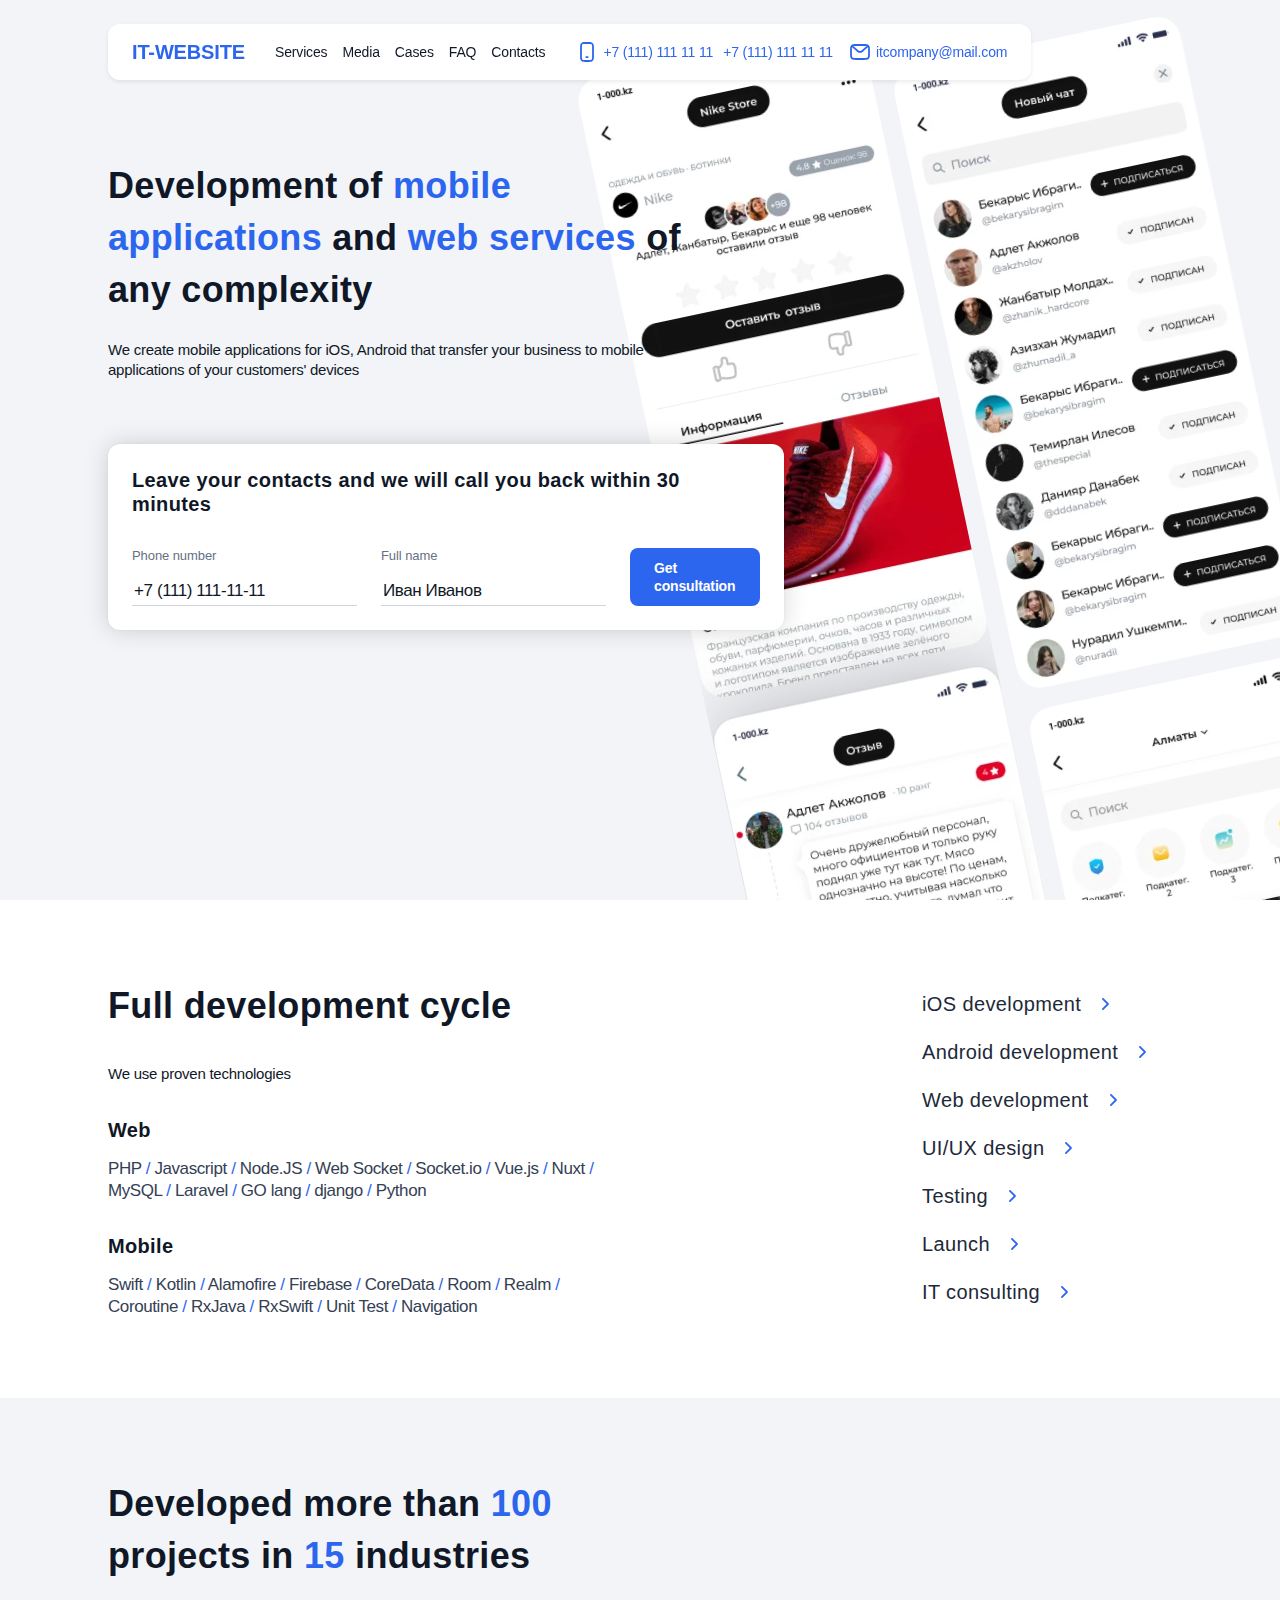
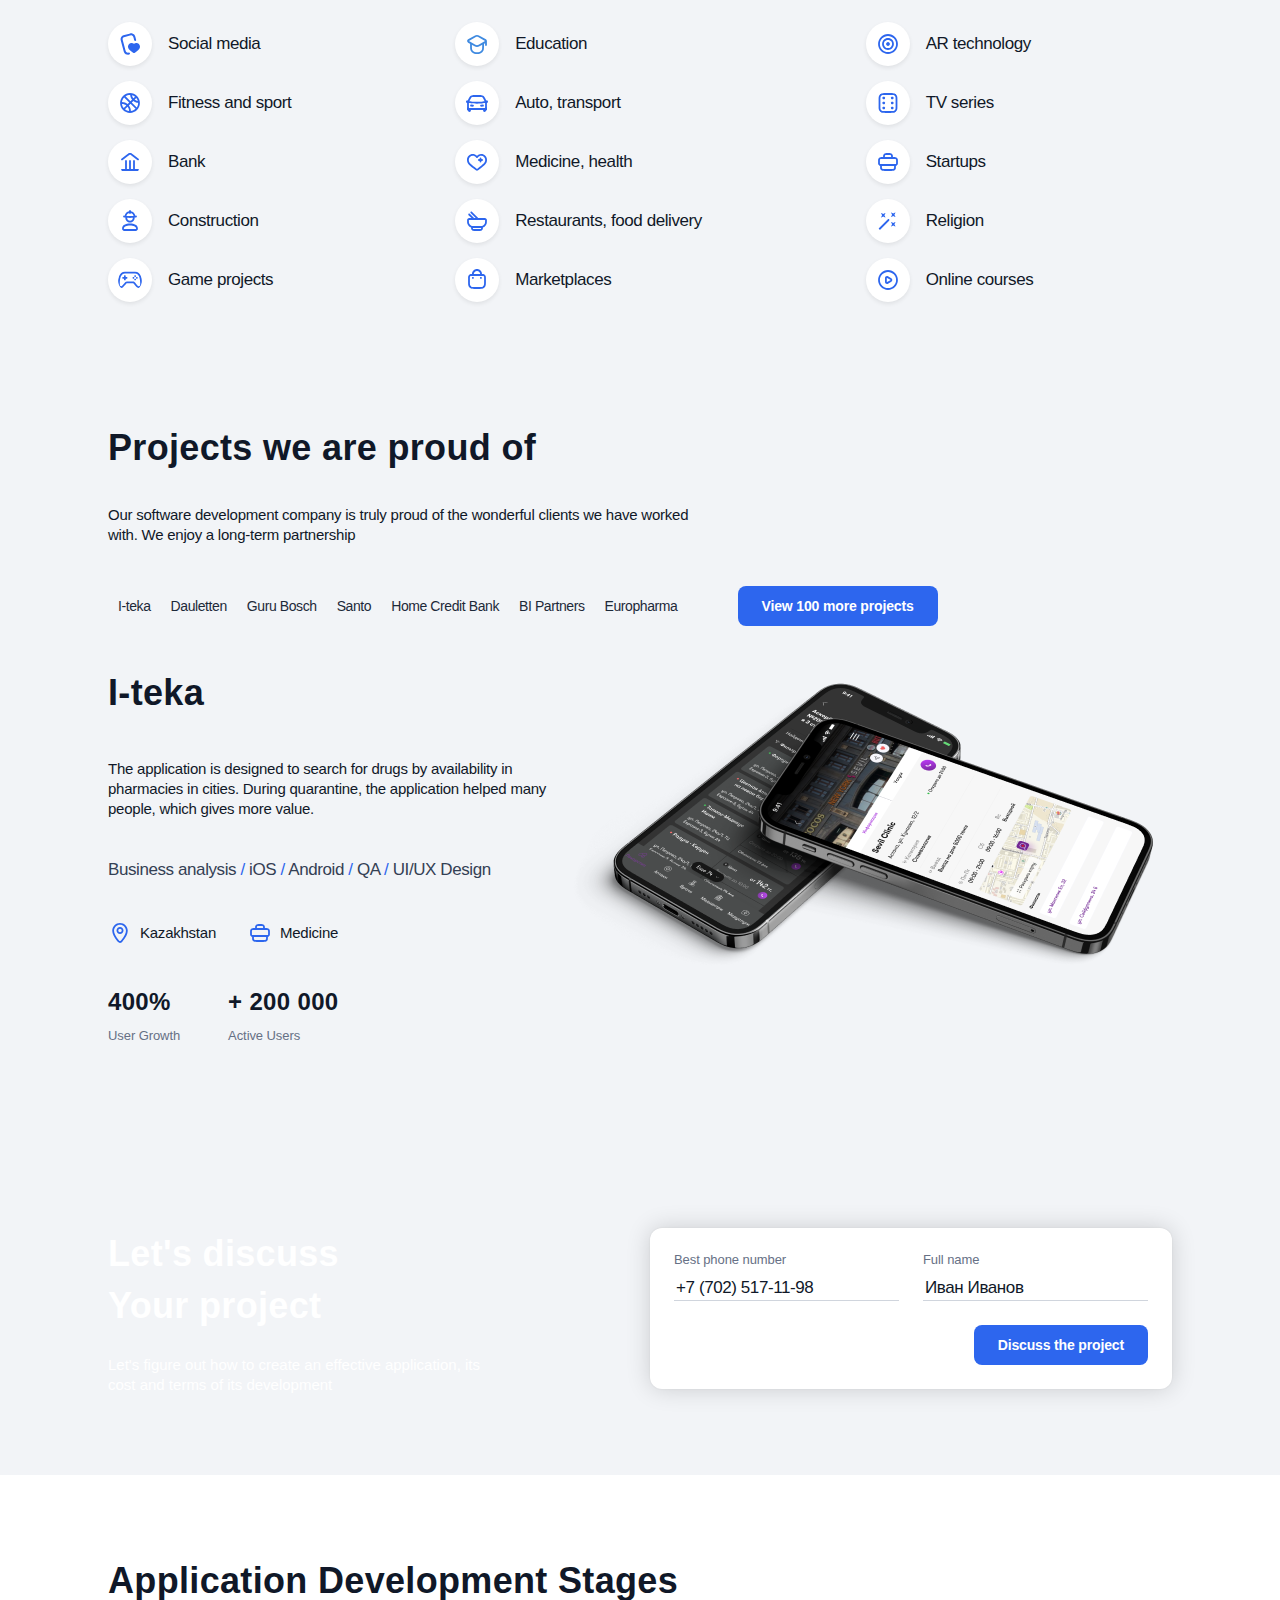
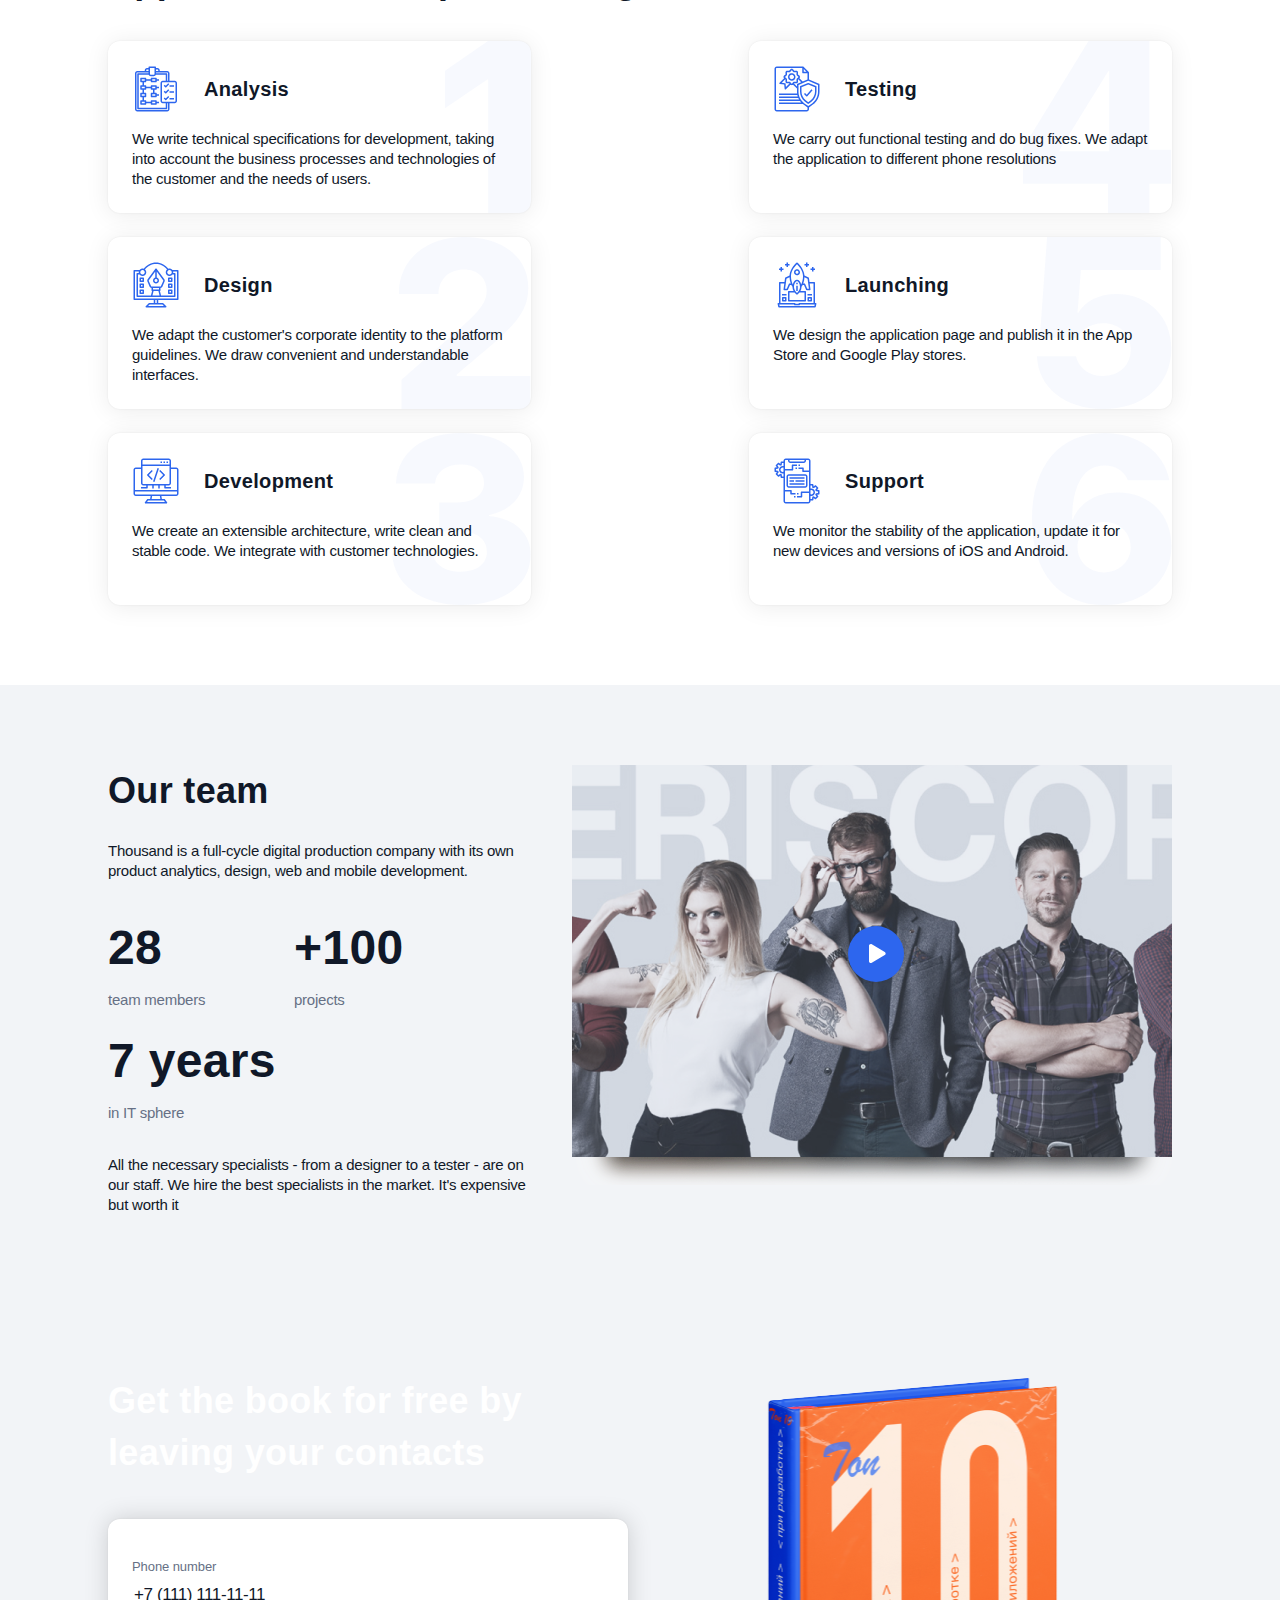
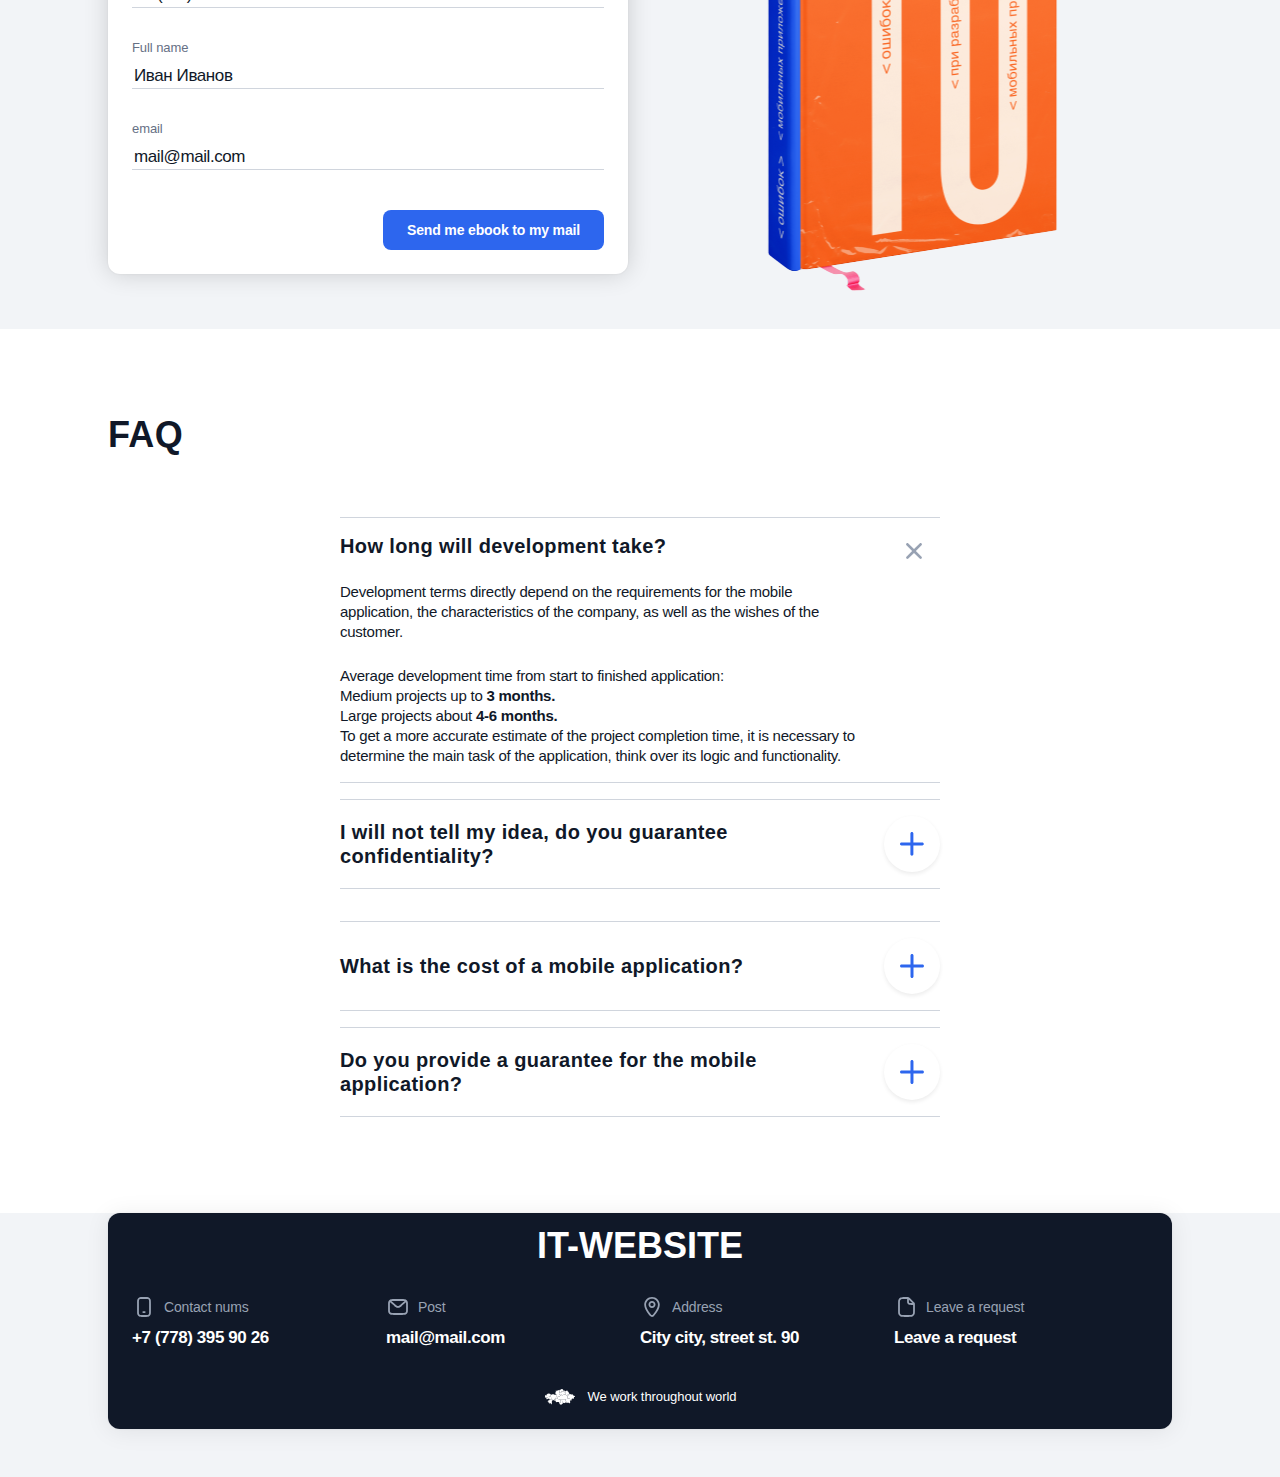
<file: src/index.html>
<!DOCTYPE html>
<html lang="en">
<head>
    <meta charset="UTF-8">
    <meta name="viewport"
          content="width=device-width, user-scalable=no, initial-scale=1.0, maximum-scale=1.0, minimum-scale=1.0">
    <meta http-equiv="X-UA-Compatible" content="ie=edge">
    <title>IT-website</title>
    <link rel="stylesheet" href="assets/style/styles.css">
</head>
<body>
<svg display="none" xmlns="http://www.w3.org/2000/svg">
    <symbol id="document" viewBox="0 0 24 24" fill="none" xmlns="http://www.w3.org/2000/svg">
        <path fill="currentColor" fill-rule="evenodd" clip-rule="evenodd" d="M13.1 3.90021H10.6C9.60506 3.90021 8.91298 3.90091 8.3745 3.94491C7.84653 3.98804 7.54596 4.06828 7.31963 4.18359C6.83041 4.43286 6.43266 4.83061 6.18339 5.31984C6.06807 5.54616 5.98784 5.84673 5.9447 6.37471C5.90071 6.91319 5.90001 7.60527 5.90001 8.60021V15.4002C5.90001 16.3952 5.90071 17.0872 5.9447 17.6257C5.98784 18.1537 6.06807 18.4543 6.18339 18.6806C6.43266 19.1698 6.83041 19.5676 7.31963 19.8168C7.54596 19.9321 7.84653 20.0124 8.3745 20.0555C8.91298 20.0995 9.60506 20.1002 10.6 20.1002H14.4C15.3949 20.1002 16.087 20.0995 16.6255 20.0555C17.1535 20.0124 17.4541 19.9321 17.6804 19.8168C18.1696 19.5676 18.5674 19.1698 18.8166 18.6806C18.9319 18.4543 19.0122 18.1537 19.0553 17.6257C19.0993 17.0872 19.1 16.3952 19.1 15.4002V9.90021H17.2L17.1646 9.90021C16.6347 9.90023 16.1836 9.90024 15.8131 9.86997C15.424 9.83818 15.0454 9.76854 14.6834 9.58413C14.1378 9.3061 13.6941 8.86245 13.4161 8.31678C13.2317 7.95485 13.162 7.57625 13.1302 7.18709C13.1 6.81666 13.1 6.36548 13.1 5.83561L13.1 5.80021V3.90021ZM18.3272 8.10021L14.9 4.673V5.80021C14.9 6.37511 14.9007 6.75216 14.9243 7.04052C14.947 7.31836 14.9863 7.43371 15.0199 7.4996C15.1254 7.70658 15.2936 7.87486 15.5006 7.98032C15.5665 8.01389 15.6819 8.05325 15.9597 8.07595C16.2481 8.09951 16.6251 8.10021 17.2 8.10021H18.3272ZM14.439 2.16652C14.1595 2.09943 13.8727 2.09978 13.5731 2.10015L13.5059 2.10021H10.6H10.5616C9.6141 2.1002 8.84835 2.10019 8.22792 2.15088C7.58864 2.20312 7.02482 2.31362 6.50245 2.57978C5.67454 3.00162 5.00142 3.67474 4.57958 4.50265C4.31342 5.02502 4.20291 5.58884 4.15068 6.22813C4.09999 6.84855 4.1 7.6143 4.10001 8.5618V8.60021V15.4002V15.4386C4.1 16.3861 4.09999 17.1519 4.15068 17.7723C4.20291 18.4116 4.31342 18.9754 4.57958 19.4978C5.00142 20.3257 5.67454 20.9988 6.50245 21.4206C7.02482 21.6868 7.58864 21.7973 8.22792 21.8495C8.84835 21.9002 9.6141 21.9002 10.5616 21.9002H10.6H14.4H14.4384C15.3859 21.9002 16.1517 21.9002 16.7721 21.8495C17.4114 21.7973 17.9752 21.6868 18.4976 21.4206C19.3255 20.9988 19.9986 20.3257 20.4204 19.4978C20.6866 18.9754 20.7971 18.4116 20.8493 17.7723C20.9 17.1519 20.9 16.3861 20.9 15.4386V15.4002V9.49432L20.9001 9.42712C20.9004 9.12749 20.9008 8.84074 20.8337 8.56126C20.7749 8.31637 20.6779 8.08227 20.5463 7.86753C20.3962 7.62247 20.1932 7.41996 19.981 7.20836L19.9335 7.16087L15.8393 3.06676L15.7919 3.0192C15.5803 2.80707 15.3777 2.60405 15.1327 2.45387C14.9179 2.32229 14.6838 2.22531 14.439 2.16652Z"/>
    </symbol>
    <symbol id="mail" viewBox="0 0 24 24" fill="none" xmlns="http://www.w3.org/2000/svg">
        <path fill="currentColor" fill-rule="evenodd" clip-rule="evenodd" d="M7.79998 4.10001H7.76228H7.76225C6.95421 4.1 6.29336 4.09999 5.75629 4.14387C5.20038 4.18929 4.6983 4.28617 4.22941 4.52508C3.49558 4.89899 2.89896 5.49561 2.52505 6.22944C2.28614 6.69833 2.18926 7.20041 2.14384 7.75632C2.09996 8.2934 2.09997 8.95424 2.09998 9.76229V9.76231V9.80001V14.2V14.2377V14.2377C2.09997 15.0458 2.09996 15.7066 2.14384 16.2437C2.18926 16.7996 2.28614 17.3017 2.52505 17.7706C2.89896 18.5044 3.49558 19.101 4.22941 19.4749C4.6983 19.7138 5.20038 19.8107 5.75629 19.8561C6.29337 19.9 6.95422 19.9 7.76227 19.9H7.79998H16.2H16.2377C17.0457 19.9 17.7066 19.9 18.2437 19.8561C18.7996 19.8107 19.3017 19.7138 19.7705 19.4749C20.5044 19.101 21.101 18.5044 21.4749 17.7706C21.7138 17.3017 21.8107 16.7996 21.8561 16.2437C21.9 15.7066 21.9 15.0458 21.9 14.2377V14.2V9.80001V9.7623C21.9 8.95425 21.9 8.2934 21.8561 7.75632C21.8107 7.20041 21.7138 6.69833 21.4749 6.22944C21.101 5.49561 20.5044 4.89899 19.7705 4.52508C19.3017 4.28617 18.7996 4.18929 18.2437 4.14387C17.7066 4.09999 17.0457 4.1 16.2377 4.10001H16.2377H16.2H7.79998ZM5.38061 6.01217C5.51618 5.98082 5.68477 5.95571 5.90287 5.93789C6.35798 5.90071 6.94505 5.90001 7.79998 5.90001H16.2C17.0549 5.90001 17.642 5.90071 18.0971 5.93789C18.3152 5.95571 18.4838 5.98082 18.6193 6.01217L14.6103 9.52009C14.0325 10.0257 13.6369 10.371 13.3074 10.6174C12.987 10.857 12.7832 10.9605 12.6069 11.0127C12.2107 11.1298 11.7892 11.1298 11.3931 11.0127C11.2168 10.9605 11.0129 10.857 10.6925 10.6174C10.3631 10.371 9.96747 10.0257 9.38967 9.52009L5.38061 6.01217ZM4.05037 7.24C4.00084 7.39568 3.96243 7.60224 3.93786 7.9029C3.90068 8.35801 3.89998 8.94508 3.89998 9.80001V14.2C3.89998 15.0549 3.90068 15.642 3.93786 16.0971C3.97419 16.5417 4.04079 16.7805 4.12886 16.9534C4.3302 17.3485 4.65146 17.6698 5.0466 17.8711C5.21944 17.9592 5.45827 18.0258 5.90287 18.0621C6.35798 18.0993 6.94505 18.1 7.79998 18.1H16.2C17.0549 18.1 17.642 18.0993 18.0971 18.0621C18.5417 18.0258 18.7805 17.9592 18.9534 17.8711C19.3485 17.6698 19.6698 17.3485 19.8711 16.9534C19.9592 16.7805 20.0258 16.5417 20.0621 16.0971C20.0993 15.642 20.1 15.0549 20.1 14.2V9.80001C20.1 8.94508 20.0993 8.35801 20.0621 7.9029C20.0375 7.60224 19.9991 7.39568 19.9496 7.24L15.7956 10.8747L15.7694 10.8977C15.2242 11.3747 14.7768 11.7662 14.3854 12.0589C13.9787 12.363 13.5796 12.6021 13.1173 12.7388C12.388 12.9545 11.6119 12.9545 10.8826 12.7388C10.4204 12.6021 10.0212 12.363 9.61455 12.0589C9.22317 11.7662 8.77574 11.3747 8.23062 10.8977L8.20436 10.8747L4.05037 7.24Z"/>
    </symbol>
    <symbol id="phone" viewBox="0 0 24 24" fill="none" xmlns="http://www.w3.org/2000/svg">
        <path fill="currentColor" fill-rule="evenodd" clip-rule="evenodd" d="M11.18 3.89997H12.82C13.9138 3.89997 14.6259 3.90138 15.1693 3.94577C15.6916 3.98845 15.8976 4.06172 16.008 4.11796C16.3843 4.30971 16.6903 4.61567 16.882 4.99199C16.9383 5.10238 17.0115 5.30838 17.0542 5.83072C17.0986 6.37408 17.1 7.08617 17.1 8.17998V15.82C17.1 16.9138 17.0986 17.6259 17.0542 18.1693C17.0115 18.6916 16.9383 18.8976 16.882 19.008C16.6903 19.3843 16.3843 19.6903 16.008 19.882C15.8976 19.9383 15.6916 20.0115 15.1693 20.0542C14.6259 20.0986 13.9138 20.1 12.82 20.1H11.18C10.0862 20.1 9.37411 20.0986 8.83075 20.0542C8.30841 20.0115 8.10242 19.9383 7.99203 19.882C7.6157 19.6903 7.30974 19.3843 7.11799 19.008C7.06175 18.8976 6.98848 18.6916 6.9458 18.1693C6.90141 17.6259 6.90001 16.9138 6.90001 15.82V8.17997C6.90001 7.08617 6.90141 6.37408 6.9458 5.83072C6.98848 5.30838 7.06175 5.10239 7.11799 4.99199C7.30974 4.61567 7.6157 4.30971 7.99203 4.11796C8.10242 4.06172 8.30841 3.98845 8.83075 3.94577C9.37411 3.90138 10.0862 3.89997 11.18 3.89997ZM5.10001 8.17997C5.10001 6.05177 5.10001 4.98768 5.51418 4.17481C5.8785 3.4598 6.45983 2.87847 7.17484 2.51415C7.98771 2.09998 9.05181 2.09998 11.18 2.09998H12.82C14.9482 2.09998 16.0123 2.09998 16.8252 2.51415C17.5402 2.87847 18.1215 3.4598 18.4858 4.17481C18.9 4.98768 18.9 6.05178 18.9 8.17998V15.82C18.9 17.9482 18.9 19.0123 18.4858 19.8252C18.1215 20.5402 17.5402 21.1215 16.8252 21.4858C16.0123 21.9 14.9482 21.9 12.82 21.9H11.18C9.05181 21.9 7.98771 21.9 7.17484 21.4858C6.45983 21.1215 5.8785 20.5402 5.51418 19.8252C5.10001 19.0123 5.10001 17.9482 5.10001 15.82V8.17997ZM11.25 16.2C10.7529 16.2 10.35 16.6029 10.35 17.1C10.35 17.597 10.7529 18 11.25 18H12.75C13.2471 18 13.65 17.597 13.65 17.1C13.65 16.6029 13.2471 16.2 12.75 16.2H11.25Z"/>
    </symbol>
    <symbol id="place" viewBox="0 0 24 24" fill="none" xmlns="http://www.w3.org/2000/svg">
        <path fill="currentColor" fill-rule="evenodd" clip-rule="evenodd" d="M12 13C13.933 13 15.5 11.433 15.5 9.5C15.5 7.567 13.933 6 12 6C10.067 6 8.5 7.567 8.5 9.5C8.5 11.433 10.067 13 12 13ZM12 11.2C12.9389 11.2 13.7 10.4389 13.7 9.49999C13.7 8.5611 12.9389 7.79999 12 7.79999C11.0611 7.79999 10.3 8.5611 10.3 9.49999C10.3 10.4389 11.0611 11.2 12 11.2Z"/>
        <path fill="currentColor" fill-rule="evenodd" clip-rule="evenodd" d="M4.24286 9.76987C4.24286 5.48026 7.71428 2 12 2C16.2857 2 19.7571 5.48026 19.7571 9.76987C19.7571 12.903 17.7831 16.6225 14.1924 20.8679C14.0893 20.9898 13.9762 21.1029 13.8543 21.206C12.6435 22.2301 10.8317 22.0787 9.80758 20.8679L9.2405 20.1974L9.24626 20.1923C6.01172 16.2269 4.24286 12.7357 4.24286 9.76987ZM11.185 19.7091C11.5677 20.1576 12.2413 20.2128 12.6919 19.8317C12.7374 19.7932 12.7796 19.751 12.8181 19.7055C16.3633 15.5139 17.9571 12.2221 17.9571 9.76987C17.9571 6.47123 15.2885 3.8 12 3.8C8.71154 3.8 6.04286 6.47123 6.04286 9.76987C6.04286 12.2221 7.63673 15.5139 11.1819 19.7055L11.185 19.7091Z"/>
    </symbol>
    <symbol id="vector" viewBox="0 0 32 16" fill="none" xmlns="http://www.w3.org/2000/svg">
        <path fill="currentColor" d="M15.3673 3.66978L15.4874 3.67678L15.5508 3.80423L15.6621 3.75671L15.8042 3.73571L15.8096 3.84916H16.0487L16.1244 3.88821L16.2069 3.89815L16.2545 3.872L16.4123 3.92578L16.4039 3.67936L16.5697 3.67494L16.6135 3.72724L16.7199 3.7685L16.7986 3.83775L16.8189 3.8488L16.8623 3.80754L16.8431 3.78176L16.8658 3.74382L16.8953 3.76555L16.9886 3.66794L16.9802 3.63295L16.9345 3.61527L16.918 3.53497L17.0266 3.53718L17.0558 3.47493L17.0877 3.45725L17.1698 3.46793L17.1887 3.40973L17.2094 3.40642L17.2236 3.33791L17.277 3.30697L17.3081 3.30402L17.3207 3.26019L17.3465 3.26203L17.3795 3.22961L17.3998 3.23624L17.4636 3.20567L17.4002 3.13642L17.4413 3.14453L17.406 3.02703L17.5208 2.92536L17.477 2.86717L17.5035 2.85906L17.5062 2.80897L17.4931 2.76808L17.4413 2.76403L17.4509 2.67931L17.3676 2.67305L17.3442 2.62627L17.3031 2.61301L17.2996 2.57249L17.2459 2.49772L17.2685 2.4642L17.3 2.46126L17.3215 2.45278L17.323 2.42258L17.361 2.39495L17.3806 2.41669L17.4037 2.37285L17.3672 2.37506L17.3649 2.31429L17.4747 2.31723L17.4916 2.29808L17.4716 2.27635L17.4778 2.25646L17.4532 2.21925L17.5108 2.22331L17.5173 2.19347L17.5906 2.19863L17.5941 2.23473L17.6993 2.22736L17.697 2.16585L17.7703 2.17137L17.7726 2.22257L17.8195 2.23141L17.8283 2.26235L17.8594 2.27009L17.8728 2.31171L17.8748 2.3677L17.9262 2.38169L17.9504 2.32792L17.9089 2.31944L17.8963 2.26272L17.9277 2.25977L17.9416 2.19973L17.983 2.2082L18.0007 2.17395L18.0372 2.17174L18.0652 2.14301L18.2272 2.14559L18.2345 2.20231L18.2756 2.21594L18.284 2.3386L18.266 2.37764L18.2913 2.3898L18.3082 2.36585L18.4008 2.38832L18.4541 2.36733L18.4606 2.43363L18.4284 2.45131L18.4368 2.48262L18.4054 2.4852L18.4084 2.52056L18.3862 2.53934L18.5321 2.53566L18.5436 2.51651L18.5697 2.51835L18.5735 2.53897L18.6495 2.63106L18.6607 2.68778L18.7332 2.67858L18.7194 2.59165L18.787 2.58207L18.805 2.48225L19.1203 2.47378L19.1172 2.50914L19.1272 2.50988L19.116 2.57986L19.2366 2.60049L19.2446 2.62185L19.3107 2.62259L19.3387 2.59459L19.3594 2.59128L19.3771 2.56771L19.4236 2.56144L19.4485 2.51319L19.5245 2.51503L19.5199 2.56034L19.6747 2.72167L19.6447 2.76477L19.6205 2.84875L19.6443 2.91174L19.5967 2.93236L19.5975 2.97288L19.6336 3.01192L19.6436 3.05834L19.8613 3.08449L20.0379 3.0716L20.0728 2.98393L20.2168 2.95336L20.2486 2.98209L20.3181 2.94894L20.3988 2.9482L20.423 2.91505L20.4483 2.91284L20.464 2.95078L20.4644 3.03808L20.4959 3.07233L20.5166 3.28413L20.6122 3.24508L20.7551 3.3147L20.8564 3.31249L20.8656 3.35964L20.9213 3.35706L20.9747 3.45541L21.2634 3.47603L21.2657 3.49666L21.3049 3.50219L21.3221 4.2374L21.3379 4.26944L21.2922 4.27791L21.1874 4.35711L21.164 4.38363L21.1601 4.60058L21.2968 4.53612L21.3348 4.62047L21.4227 4.62821L21.4957 4.66835L21.4773 4.69524L21.4373 4.6993L21.4081 4.73429L21.3321 4.71366L21.1659 4.8179L21.1547 4.89967L21.0741 4.99102L20.9463 4.95456L20.8979 5.02601L20.8764 4.96487L20.856 4.97187L20.8679 4.99286L20.8069 5.00944L20.7865 4.97739L20.7505 4.99213L20.7382 5.04922L20.7708 5.06322L20.8169 5.16156L20.8092 5.18477L20.8361 5.20282L20.876 5.12068L20.9144 5.12583L21.0115 5.16782L20.9006 5.26949L20.7025 5.331L20.729 5.39251L20.6875 5.4113L20.6234 5.41756L20.593 5.46692L20.4725 5.41793L20.4287 5.49454L20.3992 5.50081L20.3919 5.51922L20.4134 5.54095L20.3631 5.59731L20.2552 5.60357L20.2506 5.64151L20.2233 5.62862L20.1853 5.66251L20.2064 5.68903L20.1523 5.73507L20.2333 5.78774L20.1715 5.81868L20.0859 5.76564L20.0563 5.80984L20.001 5.82752L20.0175 5.93434L19.9676 5.9476L19.978 5.98223L19.8847 5.91408L19.728 5.92992L19.7096 5.96602L19.6631 5.95129L19.7315 5.85883L19.718 5.80506L19.7407 5.77411L19.7338 5.74944L19.7111 5.73728L19.7622 5.67135L19.6777 5.59952L19.624 5.6032L19.614 5.56379L19.5633 5.58221L19.5526 5.54759L19.518 5.55348L19.5196 5.58221L19.4078 5.62788L19.3867 5.73544L19.3333 5.7347L19.3092 5.78001L19.2423 5.77301L19.184 5.81942L19.1997 5.85404L19.1011 5.92035L19.0481 5.91961L19.0366 5.93729L18.9874 5.94687L18.9778 6.1826L18.9241 6.09236L18.7632 6.16161L18.8096 6.27469L18.7858 6.31963L18.7033 6.33031L18.5962 6.39587L18.5359 6.42313L18.4898 6.40029L18.4929 6.32036L18.5593 6.22754L18.5436 6.19329L18.5086 6.20434L18.486 6.14098L18.2537 6.20544L18.2203 6.2025L18.195 6.21465L18.1619 6.20692L18.1178 6.21723L18.1358 6.12477L18.0924 6.12109L18.0706 6.09568L18.0425 6.03159L18.023 6.0349L18.0003 6.07063L17.9865 6.00801L17.8851 6.06105L17.9116 6.14356L17.8502 6.18076L17.8168 6.17818L17.7949 6.15277L17.7872 6.18518L17.8091 6.2106L17.7999 6.26143L17.7803 6.26438L17.7484 6.23859L17.6525 6.28721L17.5557 6.22791L17.5123 6.2246L17.5 6.1955L17.4401 6.21428L17.4144 6.17008L17.4678 6.11299L17.4989 5.97376L17.5319 5.9244L17.5154 5.82826L17.5515 5.80727L17.5618 5.55643L17.3303 5.56269L17.3073 5.60357L17.2163 5.63488L17.0543 5.75165L16.984 5.69897L16.8784 5.72034L16.8343 5.7126L16.8842 5.77743L16.8896 5.83968L16.8009 5.90451L16.4757 5.94502L16.2998 6.05221L16.1939 5.89493L16.2768 5.84778L16.228 5.73139L16.1639 5.70892L15.9793 5.76049L15.7804 5.69271L15.7212 5.65182L15.6287 5.6754L15.5899 5.52585L15.5327 5.55164L15.5082 5.53138L15.4721 5.54832L15.4736 5.50559L15.4475 5.52806L15.4494 5.48055L15.441 5.43708L15.3012 5.35826L15.2548 5.50375L15.1062 5.51996L15.0778 5.46139L15.1269 5.23892L14.968 5.09121L15.0102 5.05474L14.9461 4.97445L15.0524 4.88347L15.0171 4.85731L15.0801 4.68161L15.0121 4.54643L14.9188 4.54165L14.8812 4.41751L15.011 4.42967L15.2068 4.33316L15.2375 4.20314L15.2705 4.0186L15.3619 3.9453L15.3673 3.66978Z"/>
        <path fill="currentColor" d="M10.1269 10.6804L10.0631 10.7128L9.9852 10.7287L9.94835 10.7522L9.91533 10.7957L9.87847 10.8705L9.84967 10.9493L9.84545 11.02L9.81282 11.0359L9.78824 11.0753L9.78632 11.1059L9.48224 11.1884L8.40568 11.5151L8.29856 10.7574L8.23137 10.5788L8.16994 10.4635L8.18376 10.42L8.09584 10.311L8.08663 10.1747L7.64855 10.0494L7.4969 9.98904L7.27306 9.77283L7.22661 9.5997L7.11526 9.46489L7.17401 9.03357L7.20242 8.86597L7.15174 8.78309L7.13523 8.58382L7.0189 8.45895L7.04577 8.36097L7.00431 8.19006L6.97589 8.14365L7.00047 7.97274L7.02235 7.95617L7.0189 7.78342L6.8849 7.77237L6.88452 7.72669L6.82846 7.68765L6.80389 7.72743L6.75513 7.71527L6.75743 7.779L6.739 7.87292L6.65761 7.86519L6.61269 7.84345L6.43493 7.82541L6.46487 7.75247L6.43301 7.68286L6.45451 7.62024L6.40267 7.36793L6.36351 7.35909L6.32973 7.44233L6.28404 7.4206L6.29517 7.3915L6.20456 7.35209L6.14544 7.29978L6.13852 7.19775L6.18767 7.03679L6.16156 6.97933L6.20802 7.00143L6.23835 6.92702L6.29594 6.8773L6.36889 6.87767L6.38233 6.82425L6.47447 6.82241L6.5382 6.83346L6.61154 6.79184L6.59426 6.76127L6.64609 6.69865L6.66183 6.65924H6.74438L6.70061 6.60804L6.77241 6.48686L6.76972 6.45407L6.80312 6.38924L6.79352 6.33326L6.74323 6.31042L6.74092 6.28206L6.7056 6.27174L6.70291 6.17708L6.71674 6.09936L6.66068 6.02459L6.74016 5.94355L6.72749 5.91151L6.82155 5.80395L6.81003 5.78811L6.83307 5.80285L6.84689 5.79806L6.89028 5.73286L6.91715 5.7185L6.93174 5.69492L6.91946 5.64446L6.88951 5.57853L6.87722 5.49675L6.89987 5.45071L6.91523 5.40209L6.9375 5.40983L6.95555 5.40762L6.98127 5.42124L6.99356 5.42088L7.00315 5.41425L7.00968 5.42014L7.01352 5.4415L7.0308 5.44666L7.04308 5.46508L7.05883 5.45918L7.05767 5.43745L7.07495 5.4334L7.07956 5.42345L7.09184 5.42456L7.09799 5.41609L7.1168 5.41461L7.1264 5.41903L7.14444 5.39693L7.1406 5.37446L7.17247 5.35936L7.19666 5.37299L7.21048 5.38883L7.21432 5.41535L7.20933 5.42824L7.18514 5.45734L7.17938 5.47171L7.18514 5.4857L7.20626 5.50412L7.24196 5.52585L7.39823 5.66619L7.41166 5.67135L7.4347 5.65035L7.49536 5.65367L7.51072 5.68829L7.55871 5.71223L7.6355 5.76933L7.64971 5.76969L7.66583 5.7568L7.68081 5.72328L7.7407 5.68976L7.77756 5.67945L7.85895 5.63783L7.89812 5.60284L7.94035 5.57337L7.96838 5.56306L7.97797 5.55311L7.98181 5.54095L7.97721 5.50486L7.97913 5.46765L8.0083 5.37483L8.02021 5.35863L8.03556 5.35347L8.09776 5.38404L8.14345 5.38441L8.16457 5.36636L8.17263 5.31664L8.18338 5.31148L8.21793 5.31848L8.23137 5.30964L8.2356 5.29196L8.22446 5.24407L8.22408 5.20982L8.24903 5.18256L8.25287 5.18145L8.27169 5.20429L8.27821 5.2275L8.31776 5.24812L8.35308 5.29417L8.3884 5.29601L8.42373 5.31442L8.43294 5.30706L8.4387 5.27649L8.42373 5.23707L8.41682 5.19692L8.42142 5.19361L8.46481 5.1925L8.47978 5.18735L8.49821 5.18956L8.5366 5.21902L8.55196 5.22197L8.59227 5.19729L8.60648 5.20392L8.62261 5.22013L8.64065 5.22381L8.71629 5.19656L8.76044 5.17446L8.77465 5.18993L8.7877 5.23339L8.81189 5.25181L8.84068 5.26323L8.85988 5.29417L8.86142 5.33358L8.88445 5.36231L8.95203 5.40651L9.00347 5.42088L9.01614 5.41646L9.01845 5.40835L9.00808 5.38404L9.01115 5.3752L9.07297 5.34684L9.11098 5.34721L9.13132 5.38331L9.16281 5.37004L9.17433 5.3299L9.17932 5.18661L9.18546 5.13541L9.20351 5.12657L9.23307 5.12436L9.25035 5.15014L9.27338 5.16635L9.28528 5.16451L9.2945 5.15309L9.3137 5.14867L9.32752 5.17519L9.36015 5.17446L9.36975 5.18808L9.40623 5.1553L9.41698 5.1542L9.43502 5.13946L9.44347 5.15199L9.4404 5.1763L9.44731 5.19287L9.50336 5.2054L9.50758 5.20171L9.50298 5.18956L9.50643 5.17961L9.52601 5.17519L9.53369 5.16525L9.52832 5.13246L9.54636 5.12436L9.55903 5.11184L9.56518 5.11515L9.5717 5.10852L9.57785 5.11221L9.58629 5.10005L9.61163 5.11L9.63467 5.17961L9.64542 5.19361L9.66462 5.19692L9.708 5.18735L9.74524 5.1914L9.77519 5.19729L9.78978 5.2135L9.81857 5.27096L9.81704 5.28643L9.80168 5.30632L9.79055 5.34942L9.79592 5.42345L9.81474 5.47834L9.83201 5.48828L9.85505 5.49049L9.92032 5.46692L9.94911 5.46913L9.95794 5.48128L9.94911 5.51738L9.95487 5.54132L10.0063 5.5649L10.0217 5.60468L10.0455 5.62236L10.0869 5.62788L10.1192 5.61904L10.1369 5.62015L10.1902 5.63857L10.2758 5.64777L10.2954 5.65551L10.3081 5.67503L10.3223 5.67908L10.34 5.66472L10.4041 5.67945L10.4548 5.66619L10.4694 5.66656L10.5166 5.72881V5.73765L10.5005 5.74465L10.4985 5.75128L10.4997 5.81905L10.5008 5.82789L10.5093 5.82973L10.568 5.801L10.6989 5.76896L10.7339 5.75128L10.7826 5.67319L10.8614 5.47576L10.8836 5.44482L10.9097 5.4345L10.9604 5.4415L10.9938 5.45808L11.0011 5.46839L11.003 5.51996L11.094 5.62899L11.1228 5.64446L11.213 5.65514L11.2941 5.66103L11.3716 5.65698L11.4177 5.66582L11.4753 5.66509L11.5494 5.63967L11.6093 5.63672L11.9214 5.5148L11.9391 5.50044L11.9506 5.4706L11.9729 5.33026L12.0404 5.00318L12.103 4.98292L12.1525 5.00612L12.2074 4.98292L12.2408 4.92693L12.2931 5.00428L12.2996 5.07684L12.3364 5.19582L12.3971 5.21866L12.4367 5.16562L12.4566 5.15162L12.5672 5.21534V5.25954L12.5422 5.26359L12.5173 5.34647L12.6517 5.47207L12.5672 5.52843L12.5822 5.59179L12.5818 5.65956L12.6862 5.62825L12.7546 5.96197L12.8532 6.11262L12.8682 6.17008L13.0306 6.40287L13.0452 6.46033L13.0091 6.58189L12.8909 6.4887L12.7718 6.58999L12.7611 6.70786L12.6432 6.77674L12.6674 6.90382L12.6916 6.93697L12.6037 6.90787L12.5403 6.98706L12.5791 7.02942L12.7154 7.25079L12.6908 7.26884L12.6762 7.25485L12.5645 7.27216L12.5453 7.32336L12.6421 7.31489L12.6954 7.49206L12.9035 7.68949L13.0648 7.60514L13.1423 7.67144L13.1469 7.71269L13.0974 7.77605L13.1258 7.8685L13.3692 7.9477L13.4126 7.99447L13.5343 8.03868L13.6553 8.11971L13.8161 8.41438L13.9528 8.64386L14.0208 8.67296L13.8553 8.84792L12.9753 9.438L12.9193 9.45532L12.8866 9.41038L12.672 9.37833L12.7043 9.30687L12.4985 9.05567L12.4052 9.06929L12.3437 8.95695L12.2163 8.77278L11.7628 8.87297L11.506 9.53193L11.1938 9.50725L11.1723 9.73415L10.9435 9.7522L10.6429 10.02L10.5799 10.1143L10.4939 10.2045L10.33 10.4406L10.1269 10.6804Z"/>
        <path fill="currentColor" d="M24.6186 9.38533L24.7077 9.44095L24.745 9.48294L24.839 9.49104L24.8755 9.58092L25.2076 9.54519L25.4418 9.86012L25.7969 9.74115L25.9563 9.8045L25.9532 9.87817L26.2085 9.98573L26.4254 10.1021L26.6574 10.1076L26.6992 10.1688L26.7345 10.1677L26.7764 10.1415L26.7983 10.1942L26.8224 10.2211L26.8558 10.1758L26.8777 10.1762L26.8497 10.2182L26.8747 10.2233L26.9008 10.2244L26.9269 10.2432L26.9511 10.2005L26.9687 10.1997L26.9549 10.2358L26.9173 10.2627L26.9276 10.2738L26.9603 10.2675L26.9338 10.301L27.181 10.5791L27.2394 10.7909L27.3603 10.9173L27.3373 11.072L27.3465 11.1302L27.3738 11.153L27.4509 11.1265L27.4636 11.1431L27.5293 11.181L27.5569 11.2046L27.6859 11.2311L27.6963 11.2451L27.7163 11.318L27.6878 11.448L27.6087 11.56L27.5692 11.5335L27.4748 11.4528L27.4348 11.4433L27.3745 11.4554L27.3315 11.472L27.2601 11.5191L27.2125 11.5236L27.1906 11.5114L27.1776 11.4742L27.1703 11.4705L27.1304 11.4805L27.1112 11.4749L27.1062 11.434L27.0977 11.4182L27.0885 11.3718L27.0609 11.3515L27.0467 11.3276L27.0152 11.311L27.0079 11.3221L26.9925 11.3294L26.968 11.3239L26.9322 11.3512L26.9215 11.3714L26.8939 11.3777L26.8827 11.3924L26.8628 11.4038L26.8259 11.4097L26.8144 11.3902L26.8098 11.3909L26.7741 11.4234L26.7506 11.4182L26.7426 11.4116L26.7199 11.4322L26.6827 11.4381L26.6681 11.4337L26.6627 11.441L26.6347 11.4495L26.6239 11.469L26.6159 11.4709L26.5802 11.4606L26.5786 11.4727L26.5675 11.4841L26.5656 11.497L26.5575 11.5055L26.5422 11.5048L26.513 11.5143L26.4654 11.5129L26.4201 11.5501L26.3928 11.5526L26.3652 11.5357L26.3164 11.5224L26.2995 11.5062L26.2941 11.5084L26.2899 11.5302L26.2753 11.5431L26.2081 11.5703L26.1728 11.5659L26.139 11.5707L26.1241 11.5593L26.1068 11.563L26.0884 11.5781L26.0749 11.6134L26.0404 11.6366H26.0112L25.9962 11.6175L25.9862 11.6145L25.9651 11.6223L25.9371 11.6447L25.9194 11.6503L25.8868 11.6521L25.8684 11.6359L25.8426 11.6381L25.8177 11.6318L25.8115 11.6418L25.8207 11.662L25.8184 11.6713L25.8073 11.6654L25.7962 11.6676L25.7532 11.7129L25.6775 11.7589L25.6656 11.7718L25.6464 11.7773L25.638 11.7902L25.6464 11.7991L25.6664 11.7854L25.6829 11.7851L25.7075 11.8009L25.7271 11.8035L25.7489 11.8657L25.7793 11.8816L25.8396 11.8727L25.8634 11.8521L25.9194 11.8598L25.9459 11.8407L25.9647 11.8429L25.9762 11.8554L25.972 11.8679L25.9785 11.8713L26.0104 11.8624L26.0281 11.8959L26.0895 11.9254L26.116 11.9501L26.1198 11.9766L26.0561 11.9972L26.0258 12.0267L26.0576 12.0739L26.048 12.0945L26.0281 12.1744L26.0119 12.2017L26.0273 12.2499L26.0419 12.3626L26.0569 12.405V12.4838L26.0676 12.5516L26.0899 12.605L26.0849 12.6256L26.086 12.6356L26.0968 12.6488L26.0949 12.6768L26.134 12.7597L26.1317 12.7899L26.144 12.8441L26.1578 12.8536L26.1962 12.9358L26.2907 13.1641L26.3022 13.1789L26.3122 13.2135L26.3034 13.2433L26.3045 13.2625L26.2857 13.2809L26.2488 13.3568L26.2504 13.3638L26.2592 13.3745L26.3114 13.3711L26.3218 13.3756L26.3233 13.4028L26.3387 13.4323L26.3394 13.457L26.3525 13.4868L26.3356 13.517L26.3122 13.5189L26.2949 13.5329L26.2757 13.5218L26.255 13.5181L26.1985 13.5336L26.1306 13.5874L26.0619 13.6061L26.0461 13.6235L26.0457 13.654L26.0576 13.6754L26.0822 13.6986L26.1164 13.72L26.1801 13.7358L26.1966 13.7634L26.1947 13.7679L26.1866 13.7664L26.1655 13.7774L26.1571 13.769L26.154 13.7774L26.141 13.7822L26.1287 13.7771L26.1237 13.7874L26.0692 13.8095L26.0695 13.8191L26.053 13.8297L26.0415 13.8257L26.0215 13.8334L26.0212 13.8253L26.0004 13.833L25.9966 13.8224L25.9897 13.822L25.949 13.8286L25.9467 13.8581L25.9344 13.8876L25.9194 13.9487L25.8929 13.9734L25.8814 14.0146L25.8891 14.0533L25.9129 14.1008L25.9352 14.1207L25.9555 14.1226L25.9636 14.1314L25.9494 14.1472L25.9179 14.1623L25.9133 14.1841L25.9121 14.2165L25.9279 14.2375L25.9267 14.2898L25.9617 14.3137L25.9528 14.3428L25.9709 14.3668L25.9643 14.4021L25.9398 14.4158L25.9259 14.4165L25.9125 14.4062L25.9037 14.4058L25.8822 14.4228L25.8707 14.4206L25.8507 14.4338L25.8449 14.4305L25.8399 14.4139L25.8461 14.366L25.8323 14.3458L25.82 14.3123L25.8027 14.3016L25.7735 14.2946L25.7436 14.267L25.7313 14.2331L25.7205 14.2147L25.7117 14.2091L25.6672 14.2062L25.6603 14.2205L25.6503 14.2231L25.6445 14.2161V14.2029L25.6391 14.201L25.6061 14.1984L25.5942 14.1911L25.5762 14.1937L25.5662 14.1782L25.5063 14.169L25.4702 14.1933L25.4383 14.1881L25.3911 14.1889L25.3723 14.1587L25.3055 14.1071L25.2875 14.0692L25.2782 14.0607L25.2345 14.0283L25.1992 14.0191L25.1853 14.0017L25.1742 13.9977L25.1435 13.9461L25.1358 13.906L25.1393 13.8879L25.1481 13.8761L25.1435 13.8721L25.1254 13.8725L25.0855 13.885L25.0736 13.9097L25.0659 13.9145L25.0433 13.8861L25.0298 13.8787L25.0007 13.882L24.9792 13.8743L24.958 13.8802L24.9377 13.8669L24.8985 13.8596L24.8793 13.8496L24.8597 13.8515L24.8375 13.833L24.8148 13.8342L24.8041 13.8264L24.7764 13.836L24.7553 13.8087L24.6789 13.7918L24.662 13.766L24.6332 13.7557L24.5683 13.7815L24.5445 13.773L24.5319 13.797L24.5134 13.8025L24.3994 13.7774L24.384 13.8003L24.3468 13.794L24.3288 13.7995L24.3107 13.8191L24.2961 13.7988L24.2827 13.7911L24.2712 13.7914L24.2431 13.808L24.2193 13.7833L24.1959 13.7903L24.1683 13.7774L24.1426 13.7789L24.1291 13.7734L24.1068 13.7491L24.0458 13.7527L24.0001 13.7432L23.9556 13.7424L23.9164 13.7284L23.8803 13.7325L23.8573 13.7244L23.7782 13.7443L23.7156 13.7461L23.6884 13.738L23.6665 13.7089L23.653 13.7012L23.5866 13.6946L23.554 13.6997L23.4691 13.6783L23.4073 13.6791L23.3747 13.7097L23.3397 13.7144L23.3274 13.745L23.3155 13.7542L23.2295 13.7469L23.1988 13.7498L23.1601 13.741L23.1386 13.7701L23.1082 13.773L23.0357 13.7929L23.0176 13.7922L23.0119 13.7874L23.0003 13.7539L22.9769 13.7406L22.8771 13.7365L22.8034 13.7498L22.7942 13.7458L22.7823 13.7299L22.7477 13.7262L22.7227 13.7063L22.6993 13.7174L22.6744 13.7104L22.6383 13.7281L22.6325 13.7288L22.6248 13.6942L22.5861 13.7104L22.5446 13.6853L22.4724 13.6931L22.464 13.6772L22.507 13.6647L22.5269 13.6257L22.3864 13.5619L22.3142 13.5476L22.2966 13.4776L22.2678 13.4654L22.2781 13.4231L22.2497 13.4069L22.2582 13.3236L22.3572 13.2083L22.3304 13.1649L22.2186 13.1781L22.2298 13.1439L22.1875 13.1387L22.1622 13.1553L22.0363 13.1129L22.0359 13.0496L22.1991 12.9008L22.2275 12.8879L22.2451 12.8418L22.2278 12.7708L22.2609 12.7343L22.2778 12.6916L22.2743 12.5685L22.1968 12.5177L22.1545 12.4628L22.1081 12.4566L22.0366 12.3936L22.024 12.3921L21.8574 12.3748L21.7149 12.244L21.6907 12.2076L21.7249 12.0867L21.6535 11.9685L21.4139 11.8075L21.3993 11.7637L21.3701 11.7302L21.364 11.6072L21.1547 11.602L21.1413 11.4138L21.3667 11.4296L21.326 11.3269L21.2937 10.9511L21.3648 10.8362L21.4247 10.7106L21.4899 10.6071L21.5755 10.5147L21.7341 10.3585L21.9372 10.1824L22.3638 9.94705L22.5415 9.98131L22.7696 9.94079L23.0241 9.98388L23.0234 10.0141L23.0664 10.0251L23.1174 9.96731L23.1382 10.0273L23.1612 10.0005L23.2292 10.024L23.2526 9.97099L23.301 9.97836L23.3697 9.99788L23.4829 10.0461L23.4023 9.96805L23.4542 9.95884L23.5329 9.99751L23.607 9.98757L23.6814 10.0255L23.706 10.0859L23.7621 10.0778L23.7609 10.0122L23.9871 9.98794L23.9548 9.44721L23.9752 9.41111L24.1679 9.45237L24.2773 9.3345L24.3725 9.43064L24.4927 9.28367L24.6186 9.38533Z"/>
        <path fill="currentColor" d="M3.27511 10.4535L3.26974 10.4579L3.25822 10.4554L3.23518 10.4093L3.2275 10.4053L3.23365 10.3983L3.21291 10.3541L3.20907 10.3246L3.1918 10.3066L3.18911 10.2981L3.19333 10.2922L3.20485 10.2881L3.24555 10.3036L3.28241 10.3434L3.29508 10.3891L3.27511 10.4535ZM6.14544 7.29978L6.20418 7.35246L6.29479 7.3915L6.28365 7.42097L6.32896 7.4427L6.36275 7.35945L6.40191 7.36829L6.45374 7.62061L6.43224 7.68323L6.46372 7.75284L6.43416 7.82577L6.61154 7.84382L6.65646 7.86556L6.73785 7.87329L6.75628 7.77936L6.75436 7.71564L6.80312 7.7278L6.82731 7.68801L6.88375 7.72706V7.77273L7.01774 7.78378L7.0212 7.95654L6.99932 7.97274L6.97474 8.14365L7.00315 8.19006L7.04462 8.36097L7.01774 8.45895L7.13408 8.58382L7.15059 8.78309L7.20127 8.86597L7.17285 9.03393L7.11411 9.46489L7.22546 9.60007L7.27191 9.77319L7.49575 9.98904L7.6474 10.0494L8.08548 10.1747L8.09469 10.311L8.18261 10.4196L8.16879 10.4631L8.22984 10.5784L8.16303 10.5401L8.10467 10.5441L8.06974 10.5128L8.01829 10.5382L7.9392 10.5154L7.91962 10.4579L7.8866 10.4439L7.84859 10.469L7.81019 10.4473L7.75452 10.4318L7.74224 10.399L7.75414 10.3423L7.72841 10.2682L7.69194 10.2635L7.67044 10.2745L7.65892 10.2929L7.63704 10.2996L7.58866 10.2708L7.49844 10.1482L7.32259 10.3154L7.24004 10.3043L6.94518 10.3338L6.80235 10.3872L6.68948 10.3898L6.62037 10.4163L6.57199 10.4274L6.5263 10.4252L6.47332 10.4369L6.45835 10.4605L6.34316 10.4469L6.35353 10.4926L6.31322 10.5666L6.14352 10.6878L6.22184 10.732L6.17346 10.7766L6.09783 10.8204L6.0076 10.8576L5.95423 10.8646L5.90432 10.8963L5.78914 10.8815L5.76534 10.9386L5.66475 10.9335L5.49389 10.893L5.49274 10.8837L5.52077 10.8882L5.53421 10.8826L5.5058 10.8731L5.50119 10.8639L5.50387 10.8392L5.51962 10.8325L5.51731 10.8156L5.52461 10.8097L5.5822 10.8042L5.55187 10.7872L5.54688 10.7718L5.55686 10.7618L5.58719 10.7541L5.57068 10.7364L5.56031 10.711L5.54227 10.697L5.53805 10.6841L5.54457 10.6775L5.57721 10.6771L5.58796 10.6579L5.54649 10.623L5.53152 10.6174L5.50887 10.5916L5.52461 10.5718L5.55072 10.5721L5.52422 10.5596L5.52115 10.5452L5.51079 10.5419L5.51885 10.5294L5.51731 10.515L5.53843 10.4996L5.57106 10.5036L5.55916 10.4845L5.57068 10.4771L5.55494 10.4719L5.55264 10.462L5.57874 10.4484L5.59717 10.4189L5.61215 10.4355L5.60984 10.4207L5.61483 10.4067L5.61023 10.402L5.59986 10.4053L5.59256 10.3935L5.60255 10.378L5.60485 10.3574L5.62174 10.3342L5.62443 10.3062L5.6705 10.2587L5.69124 10.252L5.67166 10.245L5.66974 10.2388L5.69354 10.2355L5.69776 10.2299L5.68202 10.2215L5.66705 10.1983L5.63518 10.171L5.64593 10.115L5.6371 10.0774L5.66513 10.0513L5.63557 10.0406L5.64593 10.0163L5.63134 9.9651L5.62366 9.96289L5.6133 9.96805L5.60216 9.96289L5.58527 9.97394L5.57529 9.96952L5.58412 9.95294L5.59756 9.94889L5.57337 9.92532L5.5653 9.92827L5.55916 9.92421L5.5653 9.8988L5.57951 9.88848L5.5703 9.87007L5.55494 9.86417L5.55033 9.86675L5.53229 9.89511L5.49543 9.91611L5.47508 9.94705L5.47431 9.97357L5.46164 9.97247L5.44859 9.96363L5.45012 9.94521L5.4436 9.93416L5.44667 9.922L5.45665 9.91243L5.45204 9.89659L5.43861 9.88812L5.4244 9.89364L5.4148 9.90543L5.40712 9.90322L5.40866 9.87559L5.4148 9.86638L5.40136 9.86196L5.39868 9.85165L5.36796 9.83986L5.36374 9.83323L5.36719 9.82697L5.38101 9.83065L5.39714 9.81334L5.39061 9.8045L5.39445 9.78682L5.38601 9.77283L5.36873 9.76141L5.25815 9.78203L5.22936 9.81224L5.21208 9.82034L5.20287 9.81887L5.18943 9.79014L5.17254 9.78719L5.15219 9.87596L5.14336 9.88591L5.12109 9.89475H5.08845L5.03317 9.86565L4.95945 9.85275L4.90493 9.82366L4.86577 9.82771L4.84888 9.81924L4.84811 9.81113L4.83889 9.81482L4.83467 9.80598L4.78668 9.78977L4.73293 9.78203L4.70567 9.78351L4.67726 9.76398L4.68186 9.80377L4.69914 9.81997L4.71834 9.82918L4.7287 9.84613L4.72602 9.88848L4.71603 9.90801L4.71104 9.90469L4.71527 9.91648L4.71027 9.91685L4.69722 9.88296L4.70375 9.85239L4.68801 9.83655L4.67457 9.83471L4.67073 9.82034L4.65575 9.80745L4.63771 9.74262L4.63157 9.74299L4.63041 9.75514L4.62235 9.75588L4.61275 9.76914L4.59394 9.77246L4.5686 9.7975L4.56054 9.80119L4.55593 9.79492L4.5759 9.77504L4.59471 9.76472L4.60239 9.73525L4.6093 9.73489L4.61122 9.72899L4.60508 9.71905L4.61774 9.7091L4.62043 9.68921L4.58626 9.70652L4.55862 9.73894L4.57513 9.708L4.57474 9.69658L4.53213 9.64943L4.43461 9.62181L4.40466 9.62623L4.39468 9.61849L4.37471 9.62696L4.33785 9.61518L4.32096 9.62291L4.30599 9.62217L4.25339 9.66564L4.24149 9.66638L4.23073 9.67411L4.22498 9.701L4.21269 9.69805L4.20079 9.70468L4.16431 9.70358L4.14704 9.69547L4.12861 9.6951L4.08714 9.67558L4.05182 9.68369L4.03646 9.69326L4.02034 9.715L4.01419 9.71794L4.00728 9.71094L3.99576 9.71315L3.96159 9.7743L3.94163 9.79272L3.92666 9.79345L3.92013 9.78645L3.92742 9.75809L3.92435 9.74483L3.91475 9.74004L3.904 9.74483L3.87943 9.76214L3.86023 9.78645L3.85486 9.82476L3.83451 9.87633L3.8253 9.88517L3.81224 9.88222L3.80418 9.87117L3.81378 9.83876L3.80879 9.83176L3.78383 9.85128L3.7727 9.85091L3.76579 9.80782L3.74736 9.78093L3.7105 9.8406L3.70282 9.86196L3.68938 9.87559L3.68401 9.87743L3.67479 9.86638L3.68093 9.8336L3.6721 9.83323L3.65099 9.84539L3.63985 9.85975L3.64676 9.86859L3.62142 9.88848L3.60223 9.92679L3.5934 9.95921L3.57996 9.9791L3.56998 9.96805L3.56691 9.89254L3.51661 9.94374L3.49434 9.95884L3.44059 10.0358L3.43137 10.0675L3.38031 10.0542L3.35343 10.0664L3.32387 10.1113L3.32771 10.1463L3.31735 10.1607L3.29776 10.1699L3.28548 10.1868L3.25323 10.1765L3.23288 10.1607L3.24248 10.189L3.23672 10.2115L3.27281 10.2395L3.26513 10.2428L3.24248 10.2325L3.2371 10.2384L3.2682 10.2627L3.2801 10.2819L3.27665 10.29L3.2563 10.2845L3.20831 10.2576L3.19218 10.2557L3.1726 10.2863L3.15955 10.2845L3.14918 10.2738L3.14073 10.276L3.13382 10.3058L3.1438 10.3235L3.12998 10.3375L3.12077 10.332L3.1081 10.3058L3.08852 10.2833L3.08199 10.2837L3.08583 10.3121L3.09888 10.332L3.09965 10.343L3.12192 10.3647L3.12653 10.3839L3.12154 10.3894L3.07086 10.3611L3.0459 10.3419L3.04206 10.3334L3.0244 10.3331L2.9933 10.311L2.98485 10.3113L2.97794 10.3239L2.95644 10.2811L2.94723 10.2763L2.94953 10.2616L2.94454 10.2517L2.9526 10.2388L2.97641 10.2454L2.94608 10.213L2.948 10.1997L2.94377 10.192L2.90499 10.1787L2.8881 10.1809L2.88234 10.1854L2.89578 10.2005H2.90999L2.91728 10.2078L2.92074 10.2196L2.91651 10.2344L2.92573 10.2679L2.96489 10.3091L2.96911 10.3239L2.96374 10.339L2.97986 10.3485L2.98447 10.357V10.3673L2.97833 10.374L2.96527 10.3747L2.95798 10.3876H2.95068L2.92765 10.3706L2.92995 10.3614L2.91728 10.3194L2.92074 10.304L2.91075 10.3003L2.91498 10.29L2.89309 10.2384L2.8689 10.2167L2.83665 10.199L2.8355 10.1913L2.82667 10.1846L2.81208 10.1821L2.81784 10.1905L2.81439 10.1949L2.79519 10.1813L2.79288 10.185L2.81016 10.2204L2.82936 10.2285L2.83205 10.2148L2.84088 10.2211L2.84548 10.2366L2.857 10.2487L2.85355 10.2601L2.85931 10.2767L2.84971 10.2752L2.83397 10.2546L2.81055 10.2406L2.80747 10.2472L2.81822 10.255L2.82706 10.2767L2.80939 10.2833L2.81093 10.2598L2.79442 10.2458L2.78213 10.2251L2.78405 10.217L2.79135 10.213L2.77599 10.1994L2.76255 10.199L2.7591 10.2038L2.76831 10.2233L2.75718 10.2299L2.77292 10.2443L2.77484 10.2587L2.78981 10.2775L2.81016 10.2944L2.80786 10.3029L2.76678 10.2815L2.69268 10.2616L2.67962 10.2417L2.65006 10.2244L2.62894 10.2204L2.59055 10.2019L2.55945 10.1732L2.53334 10.1754L2.50685 10.1397L2.49687 10.1132L2.47114 10.0999L2.45847 10.1003L2.44388 10.0892L2.42008 10.0859L2.39474 10.0377L2.379 10.0472L2.33523 10.0384L2.32371 10.0266L2.32755 10.0075L2.32448 10.0001L2.29914 9.99715L2.27764 9.9872L2.27802 9.96547L2.30029 9.90874L2.35212 9.86638L2.40856 9.86933L2.43198 9.88664L2.43659 9.91685L2.47882 9.95626L2.51568 9.96031L2.60015 9.95073L2.63125 9.92605L2.6681 9.87375L2.64238 9.80303L2.50109 9.6196L2.46539 9.5404L2.41163 9.41222L2.3982 9.36765L2.3717 9.19637L2.2715 9.19453L2.20277 9.17611L2.12598 9.05824L2.09296 8.98273L2.05457 8.91827L1.95782 8.8284L1.91981 8.82398L1.88948 8.83319L1.76163 8.84534L1.68561 8.84682L1.58578 8.81661L1.4779 8.77241L1.47943 8.80151L1.47137 8.85971L1.45448 8.91975L1.3201 8.84313L1.2771 8.80114L1.25982 8.77241L1.29169 8.75657L1.29476 8.74994L1.2268 8.63318L1.18725 8.57645L1.27786 8.53373L1.29284 8.51163L1.3201 8.5142L1.32854 8.49284L1.246 8.46448L1.24446 8.44496L1.26212 8.40996L1.2602 8.37902L1.25291 8.36024L1.246 8.35103L1.20146 8.33187L1.18572 8.3072L1.2986 8.34329L1.38613 8.33887L1.76585 8.39597L2.42392 8.46632L2.63048 8.52194L2.99599 8.6608L2.99023 8.5503L3.22251 8.56246L3.26321 8.53078L3.38876 8.53373L3.54003 8.38492L3.95008 8.12082L3.99692 8.11971L4.06679 8.05599L4.09751 8.07072L4.16623 8.0302L4.2077 7.90534L4.36204 7.89502L4.45073 7.85598L4.76633 7.90828L4.78629 7.94733L4.76057 7.96464L4.75481 8.05304L4.994 8.10534L5.0205 8.06041L5.05313 8.05599L5.21707 8.14513L5.29732 8.14328L5.34992 8.11271L5.33302 8.05967L5.38485 7.84861L5.47508 7.84493L5.46356 7.58156L5.5296 7.60956L5.57414 7.51011L5.62021 7.53147L5.87937 7.53184L5.99493 7.49685L5.97535 7.45301L6.11971 7.33551L6.14544 7.29978Z"/>
        <path fill="currentColor" d="M21.0741 4.99102L21.3314 5.08053L21.3344 5.16377L21.3671 5.21203L21.334 5.30927L21.3175 5.39435L21.3218 5.50596L21.2818 5.5148L21.2615 5.55532L21.2937 5.6032L21.2384 5.6533L21.3482 5.76933L21.4584 5.7417L21.5659 5.73323L21.6262 5.68461L21.6362 5.71481L21.7583 5.73765L21.7994 5.78701L21.7564 5.81905L21.8059 5.94097L21.8581 5.81537L21.9625 5.92219L22.0055 5.92403L22.0631 6.01906L22.037 6.03379L22.0574 6.08941L22.1434 6.1222L22.1557 6.16677L22.1303 6.17708L22.1415 6.19771L22.1012 6.21023L22.0935 6.19955L21.9917 6.2408L21.9929 6.26474L21.9453 6.29532L21.971 6.37967L22.019 6.37746L22.0332 6.40803L22.1081 6.38667L22.2624 6.27874L22.2985 6.23233L22.5173 6.23933L22.5438 6.22496L22.5542 6.18887L22.5899 6.17561L22.6229 6.20949L22.8852 6.14025L22.9819 6.19476L23.0172 6.18666L23.0518 6.09752L23.0691 6.11004L23.1278 6.07763L23.2119 6.06879L23.2956 6.11667L23.3236 6.06952L23.319 5.95939L23.3655 5.78185L23.4422 5.71002L23.5862 5.67429L23.7183 5.80837L23.8742 5.81426L23.997 5.88977L24.0412 6.04042L23.9817 6.11888L24.0677 6.17782L24.0508 6.2408L23.941 6.32847L23.8822 6.40692L23.7767 6.45334L23.7436 6.47544L23.6757 6.47728L23.6549 6.56236L23.6776 6.59478L23.6603 6.66182L23.6799 6.71228L23.6645 6.77011L23.5981 6.8703L23.4039 6.93881L23.2276 7.02021L23.2165 7.0832L23.2764 7.14913L23.2745 7.18597L23.3374 7.20586L23.4495 7.29463L23.4515 7.36387L23.5117 7.39739L23.5839 7.46959L23.5125 7.49869L23.4972 7.47769L23.435 7.50863L23.4415 7.55099L23.4242 7.62171L23.4768 7.72227L23.7824 7.67402L23.8131 7.76168L23.7816 7.87955L23.7824 7.92523L23.645 8.06078L23.5878 8.04199L23.5498 8.04494L23.511 8.07919L23.5194 8.13518L23.4603 8.15249L23.4879 8.20701L23.5524 8.23574L23.5628 8.28289L23.6795 8.27994L23.7148 8.29025L23.6987 8.32819L23.6331 8.33077L23.6135 8.38602L23.7095 8.47L23.7847 8.46448L23.8377 8.505L23.6987 8.55362L23.7433 8.61513L23.6922 8.6155L23.6853 8.7039L23.6484 8.70243L23.6116 8.85308L23.5666 8.94848L23.582 8.99084L23.5989 8.9982L23.6381 9.16027L23.6461 9.21479L23.5782 9.18606L23.5075 9.19674L23.5114 9.27741L23.4795 9.35181L23.4207 9.37318L23.4876 9.40633L23.5263 9.46968L23.5989 9.52125L23.7099 9.56103L23.7459 9.46563L23.7924 9.438L23.8803 9.47926L23.9548 9.44721L23.9871 9.98794L23.7609 10.0122L23.7621 10.0778L23.706 10.0859L23.6814 10.0255L23.607 9.98757L23.5329 9.99751L23.4542 9.95884L23.4023 9.96805L23.4829 10.0461L23.3697 9.99788L23.301 9.97836L23.2526 9.97099L23.2292 10.024L23.1612 10.0005L23.1382 10.0273L23.1174 9.96731L23.0664 10.0251L23.0234 10.0141L23.0241 9.98388L22.7696 9.94079L22.5415 9.98131L22.3638 9.94705L21.9372 10.1824L21.7341 10.3585L21.5755 10.5147L21.4899 10.6071L21.4247 10.7106L20.1914 10.697L19.4769 10.7224L19.3449 10.7132L18.7467 10.7279L17.6897 10.7301L16.2783 10.7088L16.2664 10.6093L16.2303 10.599L15.9343 10.6149L14.9603 10.3611L14.8224 10.2874L14.6865 10.1401L14.531 10.1272L14.1559 9.93342L14.0791 9.93121L13.7048 9.79087L13.6722 9.7592L13.6 9.80192L13.3788 9.68295L13.2798 9.69032L13.1673 9.61775L13.0782 9.53709L12.7699 9.59197L12.9753 9.438L13.8553 8.84792L14.0208 8.67296L13.9528 8.64386L13.8161 8.41438L14.0269 8.23058L13.9855 8.1024L14.2638 8.04346L14.2066 7.97311L14.2323 7.93333L14.2043 7.86813L14.3625 7.87403L14.4009 7.59667L14.9764 7.68802L15.0317 7.65818L15.0858 7.66518L15.1707 7.63645L15.2202 7.51968L15.4525 7.51158L15.6767 7.27437L15.7904 7.26148L15.8387 7.0983L15.9366 7.10788L15.9766 7.01285L16.0906 6.91302L16.248 6.82462L16.4964 6.55131L16.6623 6.34689L16.6273 6.27911L16.6485 6.25701L16.6223 6.20839L16.6488 6.17708L16.7732 6.16161L16.9103 6.10525L16.9625 6.06179L16.9863 6.00691L17.0289 5.96271L17.0163 5.93324L16.9356 5.88977L16.9322 5.8662L16.8896 5.83968L16.8842 5.77743L16.8343 5.7126L16.8784 5.72034L16.984 5.69897L17.0543 5.75165L17.2163 5.63488L17.3073 5.60357L17.3303 5.56269L17.5618 5.55643L17.5515 5.80727L17.5154 5.82826L17.5319 5.9244L17.4989 5.97376L17.4678 6.11299L17.4144 6.17008L17.4401 6.21428L17.5 6.1955L17.5123 6.2246L17.5557 6.22791L17.6525 6.28721L17.7484 6.23859L17.7803 6.26438L17.7999 6.26143L17.8091 6.2106L17.7872 6.18518L17.7949 6.15277L17.8168 6.17818L17.8502 6.18076L17.9116 6.14356L17.8851 6.06105L17.9865 6.00801L18.0003 6.07063L18.023 6.0349L18.0425 6.03159L18.0706 6.09568L18.0924 6.12109L18.1358 6.12477L18.1178 6.21723L18.1619 6.20692L18.195 6.21465L18.2203 6.2025L18.2537 6.20544L18.486 6.14098L18.5086 6.20434L18.5436 6.19329L18.5593 6.22754L18.4929 6.32036L18.4898 6.40029L18.5359 6.42313L18.5962 6.39587L18.7033 6.33031L18.7858 6.31963L18.8096 6.27469L18.7632 6.16161L18.9241 6.09236L18.9778 6.1826L18.9874 5.94687L19.0366 5.93729L19.0481 5.91961L19.1011 5.92035L19.1997 5.85404L19.184 5.81942L19.2423 5.77301L19.3092 5.78001L19.3333 5.7347L19.3867 5.73544L19.4078 5.62788L19.5196 5.58221L19.518 5.55348L19.5526 5.54759L19.5633 5.58221L19.614 5.56379L19.624 5.6032L19.6777 5.59952L19.7622 5.67135L19.7111 5.73728L19.7338 5.74944L19.7407 5.77411L19.718 5.80506L19.7315 5.85883L19.6631 5.95129L19.7096 5.96602L19.728 5.92992L19.8847 5.91408L19.978 5.98223L19.9676 5.9476L20.0175 5.93434L20.001 5.82752L20.0563 5.80984L20.0859 5.76564L20.1715 5.81868L20.2333 5.78774L20.1523 5.73507L20.2064 5.68903L20.1853 5.66251L20.2233 5.62862L20.2506 5.64151L20.2552 5.60357L20.3631 5.59731L20.4134 5.54095L20.3919 5.51922L20.3992 5.50081L20.4287 5.49454L20.4725 5.41793L20.593 5.46692L20.6234 5.41756L20.6875 5.4113L20.729 5.39251L20.7025 5.331L20.9006 5.26949L21.0115 5.16782L20.9144 5.12583L20.876 5.12068L20.8361 5.20282L20.8092 5.18477L20.8169 5.16156L20.7708 5.06322L20.7382 5.04922L20.7505 4.99213L20.7865 4.97739L20.8069 5.00944L20.8679 4.99286L20.856 4.97187L20.8764 4.96487L20.8979 5.02601L20.9463 4.95456L21.0741 4.99102Z"/>
        <path fill="currentColor" d="M15.3154 1.01478L15.3427 1.0122L15.4014 0.992311L15.4398 1.13191L15.4556 1.15401L15.4341 1.18348L15.5189 1.40743L15.3757 1.45642L15.5166 1.54114L15.5688 1.54593L15.6095 1.64943L15.5884 1.66895L15.5208 1.67522L15.3258 1.77393L15.4037 2.01409L15.4993 1.9942L15.5009 2.18795L15.4402 2.24504L15.4068 2.2885L15.4394 2.38206L15.5654 2.39495L15.573 2.71394L15.6855 2.78134L15.6667 2.86091L15.5573 2.8388L15.5085 2.87601L15.4298 2.87085L15.3968 2.90916L15.4237 3.02629L15.4606 3.0285L15.4667 3.139L15.451 3.1379L15.4559 3.27308L15.3765 3.29297L15.3673 3.66978L15.3619 3.9453L15.2705 4.0186L15.2375 4.20314L15.2068 4.33316L15.011 4.42967L14.8812 4.41751L14.9188 4.54165L15.0121 4.54643L15.0801 4.68161L15.0171 4.85731L15.0524 4.88347L14.9461 4.97445L15.0102 5.05474L14.968 5.09121L15.1269 5.23892L15.0778 5.46139L15.1062 5.51996L15.2548 5.50375L15.3012 5.35826L15.441 5.43708L15.4494 5.48055L15.4475 5.52806L15.4736 5.50559L15.4721 5.54832L15.5082 5.53138L15.5327 5.55164L15.5899 5.52585L15.6287 5.6754L15.7212 5.65182L15.7804 5.69271L15.9793 5.76049L16.1639 5.70892L16.228 5.73139L16.2768 5.84778L16.1939 5.89493L16.2998 6.05221L16.4757 5.94502L16.8009 5.90451L16.8896 5.83968L16.9322 5.8662L16.9356 5.88977L17.0163 5.93324L17.0289 5.96271L16.9863 6.00691L16.9625 6.06179L16.9103 6.10525L16.7732 6.16161L16.6488 6.17708L16.6223 6.20839L16.6485 6.25701L16.6273 6.27911L16.6623 6.34689L16.4964 6.55131L16.248 6.82462L16.0906 6.91302L15.9766 7.01285L15.9366 7.10788L15.8387 7.0983L15.7904 7.26148L15.6767 7.27437L15.4525 7.51158L15.2202 7.51968L15.1707 7.63645L15.0858 7.66518L15.0317 7.65818L14.9764 7.68802L14.4009 7.59667L14.3625 7.87403L14.2043 7.86813L14.2323 7.93333L14.2066 7.97311L14.2638 8.04346L13.9855 8.1024L14.0269 8.23058L13.8161 8.41438L13.6553 8.11971L13.5343 8.03868L13.4126 7.99447L13.3692 7.9477L13.1258 7.8685L13.0974 7.77605L13.1469 7.71269L13.1423 7.67144L13.0648 7.60514L12.9035 7.68949L12.6954 7.49206L12.6421 7.31489L12.5453 7.32336L12.5645 7.27216L12.6762 7.25485L12.6908 7.26884L12.7154 7.25079L12.5791 7.02942L12.5403 6.98706L12.6037 6.90787L12.6916 6.93697L12.6674 6.90382L12.6432 6.77674L12.7611 6.70786L12.7718 6.58999L12.8909 6.4887L13.0091 6.58189L13.0452 6.46033L13.0306 6.40287L12.8682 6.17008L12.8532 6.11262L12.7546 5.96197L12.6862 5.62825L12.5818 5.65956L12.5822 5.59179L12.5672 5.52843L12.6517 5.47207L12.5173 5.34647L12.5422 5.26359L12.5672 5.25954V5.21534L12.4566 5.15162L12.4367 5.16562L12.3971 5.21866L12.3364 5.19582L12.2996 5.07684L12.2931 5.00428L12.2408 4.92693L12.2074 4.98292L12.1525 5.00612L12.103 4.98292L12.1072 4.98181L12.0385 4.92214L12.0151 4.89562L11.9836 4.81164L11.9633 4.7958L11.9395 4.78954L11.888 4.82637L11.865 4.82785L11.8185 4.81606L11.7383 4.76265L11.7033 4.76081L11.6933 4.7667L11.6761 4.7516L11.6054 4.75307L11.5977 4.72066L11.5759 4.71734L11.567 4.6864L11.5505 4.6632L11.539 4.626L11.5478 4.59469L11.5432 4.58622L11.4829 4.57995L11.3167 4.58216L11.2599 4.56853L11.2246 4.55417L11.1581 4.50076L11.1493 4.48566L11.2384 4.4002L11.2476 4.38915L11.2453 4.37L11.213 4.36042L11.1593 4.35305L10.993 4.24881L10.9873 4.25618L10.9946 4.27276L10.995 4.29338L10.9719 4.29522L10.9635 4.29154L10.9343 4.27386L10.9032 4.23113L10.8986 4.2164L10.8978 4.19135L10.9074 4.14826L10.957 4.13905L11.0291 4.13684L11.0606 4.12358L11.1005 4.09153L11.1378 4.04254L11.233 3.95709L11.2614 3.94235L11.3409 3.95525L11.3543 3.94788L11.3789 3.94862L11.3962 3.94162L11.4315 3.91105L11.4507 3.86869L11.4845 3.86611L11.5766 3.8197L11.6012 3.78728L11.6507 3.7545L11.6569 3.74492L11.6189 3.65652L11.5878 3.60495V3.55891L11.5839 3.55118L11.5244 3.54602L11.491 3.53497L11.4868 3.52429L11.4849 3.41599L11.4753 3.40605L11.4158 3.39426L11.4127 3.38174L11.3908 3.37474L11.3923 3.27161L11.4016 3.25982L11.4737 3.24693L11.4949 3.2344L11.5106 3.21672L11.5259 3.18136L11.6158 3.11985L11.6584 3.07012L11.6496 3.05207L11.6281 3.03145L11.6219 2.99019L11.6538 2.98798L11.6899 3.00161L11.6999 2.97914L11.7797 2.92868L11.8055 2.93568L11.8439 2.97693L11.8799 2.98209L11.903 2.96846L11.9456 2.925L11.9775 2.9342L11.9859 2.94305L12.0024 2.94415L12.0247 2.95778L12.0811 3.01008L12.0969 3.01229L12.136 2.96957L12.1552 2.97435L12.1694 2.96772L12.2101 2.96662L12.2201 2.97178L12.2566 2.95336L12.2685 2.95373L12.3188 3.0134L12.3541 3.02371L12.3929 3.00272L12.4505 2.95962L12.452 2.88927L12.4305 2.82775L12.4067 2.82333L12.3725 2.80786L12.2931 2.81155L12.1986 2.77545L12.169 2.74746L12.1437 2.69736L12.1003 2.66716L12.0811 2.67305L12.0761 2.70215L12.0665 2.70915L11.989 2.71246L11.9483 2.70068L11.9252 2.6701L11.8976 2.64911L11.8654 2.64137L11.8285 2.64506L11.784 2.64174L11.7394 2.61448L11.7287 2.58944L11.7206 2.50656L11.7333 2.48851L11.7786 2.44542L11.7863 2.38169L11.7951 2.36659L11.8277 2.3618L11.8477 2.37911L11.8845 2.37875L11.8934 2.3909L11.8976 2.41079L11.9153 2.42L11.9345 2.42111L11.9617 2.41705L11.9897 2.40343L12.0089 2.38317L12.0347 2.37027L12.0416 2.34081L12.0174 2.28077L11.9778 2.26088L11.9122 2.26382L11.898 2.28335L11.868 2.29955L11.8243 2.29182L11.7202 2.28777L11.6945 2.25793L11.6803 2.25167L11.6573 2.25056L11.6288 2.2362L11.5405 2.23067L11.5359 2.22331L11.5367 2.18831L11.5428 2.17027L11.6027 2.16695L11.6108 2.17726L11.6173 2.20121L11.625 2.20563L11.6335 2.20121L11.6384 2.13233L11.6461 2.12459L11.6857 2.11096L11.7168 2.05682L11.7536 2.03066L11.7659 2.01372V1.99052L11.7575 1.97062L11.7122 1.93526L11.7049 1.91206L11.6757 1.90359L11.6473 1.91059L11.625 1.89364L11.5958 1.89217L11.5908 1.87301L11.6027 1.85091L11.6308 1.82329L11.678 1.82439L11.7206 1.81445L11.7425 1.86012L11.7632 1.87007L11.7943 1.86786L11.7978 1.85975L11.7913 1.83618L11.8097 1.79272L11.7859 1.75183L11.7943 1.72641L11.8266 1.694L11.8316 1.67853L11.85 1.6708L11.8792 1.67227L11.8972 1.65938L11.9467 1.66564L11.9571 1.68037L11.9725 1.74409L11.9897 1.75883L12.0166 1.76214L12.0366 1.77319L12.0481 1.81334L12.06 1.82329L12.0807 1.77172L12.0938 1.7533L12.1264 1.7452L12.1529 1.73194L12.1621 1.75588L12.1932 1.78682L12.2082 1.77577L12.2159 1.75551L12.2144 1.74004L12.2397 1.72826L12.2439 1.73525L12.2324 1.74999L12.237 1.75625L12.2589 1.74594L12.2796 1.75772L12.2558 1.79787L12.2547 1.80892L12.2973 1.81997L12.3107 1.8336L12.3349 1.83323L12.3687 1.83029L12.3798 1.82218V1.8034L12.3576 1.7592L12.3506 1.73304L12.3618 1.71942L12.3783 1.71978L12.4029 1.70026H12.4251L12.4509 1.71978L12.5015 1.72789L12.5157 1.71905L12.5257 1.72384L12.5983 1.72568L12.6267 1.71131L12.6482 1.70984L12.6616 1.69953L12.6743 1.701L12.7127 1.73599L12.6993 1.75294L12.6563 1.77319L12.6547 1.78351L12.6774 1.84465L12.6866 1.85754L12.7196 1.8708L12.7442 1.88848L12.7584 1.88922L12.7672 1.87265L12.7572 1.84834L12.7642 1.83176L12.7787 1.81592L12.7906 1.78609L12.821 1.7743L12.831 1.75957L12.8321 1.74852L12.8659 1.72384L12.8774 1.72126L12.8935 1.69326L12.9204 1.68369L12.9296 1.67264L12.9438 1.66932L12.9577 1.6498L12.9527 1.63543L12.9561 1.62696L12.9822 1.63138L13.0406 1.62512L13.0713 1.63654H13.107L13.1393 1.64575L13.1834 1.63691L13.203 1.62696L13.2137 1.6137L13.2195 1.57981L13.2076 1.5544L13.2126 1.53967L13.2187 1.53377L13.2448 1.52898L13.2537 1.52051L13.274 1.51941L13.2782 1.52862L13.2882 1.53304L13.3224 1.52051L13.4 1.5323L13.4134 1.5253L13.4537 1.51867L13.4602 1.50909L13.4779 1.51793L13.4856 1.50467L13.4975 1.5102L13.5708 1.48184L13.5793 1.473L13.61 1.4671L13.6418 1.44942L13.6914 1.43837L13.6975 1.4288L13.7221 1.43285L13.749 1.41959L13.7693 1.4369L13.7804 1.42953L13.7912 1.43064L13.7966 1.42474L13.8088 1.43285L13.8196 1.4288L13.8227 1.40669L13.8353 1.38901L13.8415 1.39675L13.8522 1.39417L13.8457 1.41701L13.848 1.4229L13.8611 1.42511L13.8829 1.40706L13.8972 1.38091L13.916 1.38865L13.929 1.38349L13.944 1.39417L13.964 1.39049L13.9759 1.39343L14.0008 1.37354L14.0315 1.37686L14.0561 1.36507L14.0841 1.36618L14.101 1.36028L14.1617 1.36728L14.179 1.35881L14.187 1.34481L14.1863 1.33192L14.1924 1.32566L14.2058 1.32308L14.2162 1.33118L14.2319 1.33376L14.2462 1.32382L14.2607 1.32234L14.2826 1.31093L14.2857 1.29767L14.3014 1.28551L14.3206 1.28293L14.3299 1.28919L14.3913 1.27446L14.3967 1.28256L14.3928 1.28809V1.32897L14.4005 1.33155L14.4412 1.32087L14.4769 1.30172L14.523 1.26783L14.5537 1.2542L14.5664 1.25604L14.6024 1.28146L14.6328 1.30945L14.6662 1.35365L14.7487 1.35144L14.7614 1.3356L14.7618 1.31977L14.7414 1.24205L14.7242 1.217L14.7391 1.17096L14.7326 1.12749L14.7422 1.11571L14.7983 1.07813L14.8493 1.05824H14.872L14.9257 1.07261L14.9419 1.06819L14.9438 1.04867L14.9177 1.01441L14.9204 0.994153L14.9315 0.980892L14.9564 0.971684L15.0194 0.988259L15.054 0.987522L15.0828 0.999309L15.1265 1.02804L15.1457 1.03025L15.1618 1.02215L15.181 0.998573L15.1926 0.968369L15.1949 0.9459L15.2087 0.919379L15.2544 0.898752L15.2874 0.895806L15.2985 0.898384L15.3066 0.910908L15.2916 0.96358L15.2924 0.996363L15.3154 1.01478Z"/>
        <path fill="currentColor" d="M10.1653 11.1103L10.1914 11.0919L10.2037 11.065L10.2175 11.0484L10.2436 11.0617L10.2574 11.0768L10.2816 11.0852H10.3165L10.3323 11.1136L10.3235 11.1471L10.3304 11.2038L10.3269 11.2407L10.3077 11.2639L10.3304 11.3088L10.3461 11.3674L10.3741 11.3839L10.3968 11.4057L10.4091 11.4374L10.4102 11.4657L10.0401 11.2086L10.0439 11.1722L10.0597 11.1622V11.1272L10.0685 11.1106H10.0927L10.1134 11.1206L10.1445 11.1217L10.1653 11.1103ZM10.7723 11.0838H10.6928L10.6982 10.9545L10.7615 10.9394L10.8859 10.9316L10.9811 10.9419L10.9996 10.9799L11.071 10.9924L11.1478 10.995L11.1585 11.0127H10.96L10.8541 11.0686L10.7723 11.0838ZM12.343 8.95695L12.4044 9.06929L12.4973 9.05567L12.7031 9.30687L12.6709 9.37833L12.8855 9.41075L12.9181 9.45568L12.9745 9.43837L12.7691 9.59271L13.0774 9.53745L13.1661 9.61849L13.2786 9.69105L13.3781 9.68369L13.5992 9.80229L13.6714 9.75956L13.704 9.79124L14.0784 9.93195L14.1552 9.93379L14.5303 10.1275L14.6858 10.1404L14.8217 10.2878L14.9595 10.3611L15.9339 10.6149L16.2296 10.599L16.2657 10.6093L16.2776 10.7088L16.2672 10.7939L16.3851 10.8812L16.4077 10.9508L16.3862 10.9965L16.3409 11.058L16.3175 11.1335L16.3106 11.2392L16.263 11.4064L16.4047 11.5191L16.5233 11.5678L16.5279 12.2713L16.5133 12.2912L16.5045 12.3531L16.584 12.4278L16.6293 12.4138L16.7149 12.4599L16.7168 12.493L16.8024 12.5928L17.0071 12.7332L16.9545 12.7833L16.9257 12.7608L16.8804 12.7785L16.842 12.8175L16.8577 12.8389L16.8796 12.8934L16.8708 12.9995L16.8389 13.0142L16.7652 12.9527L16.7656 13.1082L16.6945 13.1778L16.7007 13.2106L16.6853 13.2912L16.6097 13.3118L16.6319 13.4065L16.6638 13.3877L16.6519 13.3262L16.693 13.3037L16.6849 13.3483L16.7283 13.3465L16.7153 13.3988L16.7441 13.4651L16.797 13.4514L16.794 13.4839L16.721 13.5288L16.4738 13.6474L16.2745 13.7181L16.0879 13.8529L15.8779 14.0563L15.7731 13.9944L15.4717 14.2946L15.4068 14.2795L15.401 13.6982L15.1983 13.7896L15.0912 13.4588L15.067 13.3649L14.8916 13.2153L14.8009 13.128L14.7088 12.9328L14.6927 12.9151L14.6669 12.9011L14.6224 12.9019L14.5894 12.91L14.2366 13.071L14.2197 13.0739L13.7712 13.0466L13.4806 13.0183L13.3758 13.0021L13.0463 13.0577L12.3683 13.1855L12.3549 13.1844L12.3288 13.1605L11.8081 12.5439L11.7102 12.4492L11.6745 12.3402L11.3251 12.0982L11.3624 12.0665L11.385 12.0547L11.4112 11.9829L11.4215 11.911L11.4042 11.8344L11.3728 11.7361L11.3432 11.7011L11.2979 11.6978L11.2821 11.651L11.2491 11.6241L11.2299 11.5622V11.5188L11.2491 11.4771L11.2472 11.342L11.2299 11.2819L11.195 11.2569L11.2038 11.22L11.2319 11.1582L11.2353 11.0981L11.2073 10.9913L11.1708 10.953L11.1654 10.8812L11.2038 10.8561L11.2246 10.7511L11.2403 10.7312L11.2491 10.6955L11.3551 10.6705L11.3812 10.6355L11.3935 10.5905L11.463 10.5287L11.5413 10.5154L11.5951 10.4686L11.6646 10.4436L11.7375 10.402L11.7843 10.3253L11.7966 10.2034L11.7943 10.1415L11.7655 10.1375L11.7244 10.1692L11.6096 10.1496L11.5071 10.1537L11.4334 10.0671L11.4376 9.94521L11.4499 9.89401L11.3966 9.87817L11.3597 9.84686L11.2572 9.85091L11.253 9.88627L11.2941 9.9058L11.3309 9.90985L11.3801 9.94521V9.99236L11.3513 10.0082L11.3225 10.0399L11.2814 10.0594L11.2322 10.0358L11.1746 10.02V10.1342L11.147 10.153L11.1366 10.1183L11.1416 10.02L11.1213 9.98057L11.0852 9.94594H11.0337L10.8644 10.0542L10.8337 10.0936L10.8291 10.1673L10.8514 10.1938L10.8775 10.2491L10.8948 10.2741L10.947 10.2959H10.9888L11.0238 10.2793L11.0671 10.2675L11.1593 10.2609L11.18 10.2992L11.213 10.3242L11.2583 10.3393L11.3159 10.301L11.344 10.2675L11.377 10.2609L11.3839 10.3261L11.443 10.4211L11.4415 10.4944L11.4257 10.5478L11.3459 10.5961H11.304L11.205 10.6145L11.1581 10.5994L11.1148 10.5544L11.0748 10.5327L10.9566 10.5095L10.8974 10.5029L10.8644 10.5213L10.7965 10.5813L10.7443 10.5846L10.7201 10.5714L10.7339 10.5014L10.7181 10.4764L10.7128 10.4314L10.7147 10.3762L10.6851 10.3412L10.6398 10.3327H10.5147L10.4905 10.3379L10.4924 10.378L10.5742 10.5032L10.5934 10.5449L10.5795 10.5931L10.5968 10.7198L10.588 10.7699L10.5673 10.8034L10.5431 10.8152L10.517 10.802L10.4855 10.8904L10.4578 10.9121L10.4248 10.9003L10.383 10.9036L10.3411 10.9187H10.3012L10.2958 10.8918L10.2977 10.8569L10.3066 10.8167L10.3499 10.7533L10.3814 10.7198L10.3953 10.6896L10.3638 10.6679L10.3273 10.6495L10.2943 10.6679L10.2543 10.7062L10.2075 10.7095L10.1622 10.7029L10.1415 10.6863L10.1265 10.6808L10.33 10.4406L10.4939 10.2045L10.5795 10.1143L10.6425 10.02L10.9431 9.7522L11.172 9.73415L11.1935 9.50725L11.506 9.53193L11.7625 8.87297L12.2159 8.77241L12.343 8.95695Z"/>
        <path fill="currentColor" d="M3.85102 11.8713L3.85409 11.8753L3.87252 11.8646L3.88365 11.8694L3.84641 11.8923L3.83374 11.9074L3.8372 11.921L3.83144 11.9225L3.8253 11.9063L3.83374 11.8772L3.82683 11.8355L3.83067 11.8311L3.84641 11.8514L3.85102 11.8713ZM3.90208 11.7486L3.91283 11.7516L3.92358 11.7457L3.93357 11.7368L3.93971 11.7173L3.94624 11.7431L3.95622 11.7353L3.95929 11.7416L3.95392 11.7873L3.95814 11.8024L3.99192 11.819L3.95238 11.8109L3.947 11.8208L3.9232 11.826L3.92243 11.8179L3.93971 11.8035L3.91936 11.7961L3.93088 11.777L3.92858 11.7655L3.90323 11.7641L3.87175 11.728L3.8706 11.7199L3.8898 11.7029L3.89287 11.7074L3.88135 11.7221L3.90208 11.7486ZM3.44059 11.6259L3.46823 11.6326L3.48321 11.6458L3.44404 11.651L3.42562 11.6746L3.4237 11.7026L3.43445 11.7283L3.43829 11.76L3.4475 11.7737L3.45633 11.7748L3.46094 11.7637L3.46439 11.7674L3.45518 11.795L3.47361 11.8204L3.51814 11.8418L3.55807 11.8271L3.56422 11.8285L3.56652 11.8341L3.55193 11.8643L3.54732 11.865L3.53657 11.8528L3.48282 11.8455L3.45863 11.8319L3.42946 11.7873L3.4045 11.7066L3.42101 11.6576L3.42216 11.6337L3.44059 11.6259ZM3.64024 11.6112L3.67018 11.616L3.68017 11.6418L3.67441 11.669L3.68093 11.6889L3.66135 11.7221L3.66059 11.7401L3.65329 11.7549L3.6364 11.7663L3.62526 11.7674L3.60991 11.7836L3.60491 11.7946L3.61106 11.8101L3.60568 11.8142L3.59685 11.8072L3.59186 11.7865L3.5957 11.7766L3.59033 11.7549L3.60069 11.7335L3.59954 11.7166L3.59532 11.7066L3.57766 11.6923L3.58111 11.6724L3.56959 11.6499L3.5861 11.6307L3.61259 11.6326L3.64024 11.6112ZM5.36681 11.1563L5.37218 11.1571L5.37794 11.1467L5.38601 11.1445L5.39484 11.1508L5.41518 11.2031L5.41595 11.2256L5.42517 11.2462L5.42094 11.2602L5.42517 11.2823L5.42363 11.2871L5.39791 11.2893L5.40827 11.304L5.40635 11.3081L5.36796 11.2933L5.3599 11.2709L5.34032 11.2425L5.31459 11.2186L5.30423 11.2013L5.31229 11.1898L5.34761 11.1633L5.34953 11.1589L5.33725 11.1478L5.33609 11.1383L5.35491 11.1456L5.36681 11.1563ZM5.49543 10.893L5.66628 10.9335L5.76687 10.9386L5.79068 10.8815L5.90586 10.8963L5.95577 10.8646L6.00914 10.8576L6.09936 10.8204L6.175 10.7766L6.22338 10.732L6.14505 10.6878L6.31475 10.5666L6.35507 10.4926L6.3447 10.4469L6.45988 10.4605L6.47486 10.4369L6.52784 10.4252L6.57353 10.4274L6.6219 10.4163L6.69101 10.3898L6.80389 10.3872L6.94672 10.3338L7.24158 10.3043L7.32413 10.3154L7.49997 10.1482L7.5902 10.2708L7.63857 10.2996L7.66046 10.2929L7.67198 10.2745L7.69348 10.2635L7.72995 10.2682L7.75567 10.3423L7.74377 10.399L7.75606 10.4318L7.81173 10.4473L7.85012 10.469L7.88813 10.4439L7.92115 10.4579L7.94073 10.5154L8.01982 10.5382L8.07127 10.5128L8.10621 10.5441L8.16457 10.5401L8.23137 10.5784L8.29895 10.757L8.40568 11.5147L7.87738 11.6812L7.8793 15.2773L7.78025 15.2736L7.73648 15.3156L7.71498 15.2998L7.70423 15.2976L7.63205 15.3105L7.60402 15.3241L7.59634 15.3444L7.58751 15.3513L7.57676 15.3432L7.571 15.3263L7.55756 15.3101L7.54988 15.3134L7.5495 15.3333L7.53529 15.3429L7.51994 15.3392L7.48231 15.3178L7.43854 15.2795L7.38863 15.2184L7.34601 15.1852L7.31222 15.141L7.2435 15.0324L7.18783 14.9064L7.15289 14.857L7.11143 14.818L7.09991 14.8003L7.09684 14.7808L7.10375 14.7149L7.06996 14.6681L7.01275 14.6069L6.72787 14.4136L6.60386 14.3351L6.56738 14.3141L6.53091 14.3005L6.35545 14.3056L6.0817 14.3476L5.95807 14.38L5.74307 14.471L5.66935 14.4953L5.61483 14.5296L5.36834 14.7417L5.22897 14.8526L5.23013 14.8335L5.26199 14.7613L5.26622 14.7163L5.26506 14.6854L5.25508 14.6486L5.22475 14.6095L5.23051 14.5679L5.21247 14.5495L5.2236 14.4743L5.23742 14.4478L5.2904 14.3859L5.32381 14.3303L5.391 14.1675L5.40712 14.0909L5.39868 14.0471L5.38025 14.0128L5.31728 13.9439L5.31306 13.9314L5.32726 13.9108L5.32419 13.9292L5.33302 13.948L5.37257 13.9782L5.4006 14.0143L5.42363 14.0743L5.44244 14.0548L5.45204 14.0297L5.45627 13.9785L5.44936 13.9284L5.43438 13.9167L5.40136 13.9163L5.38524 13.9027L5.35951 13.913L5.37065 13.8953L5.35452 13.8533L5.25163 13.8242L5.22091 13.8194L5.1614 13.8279L5.13491 13.8463L5.11917 13.8699L5.11456 13.8695L5.07348 13.8051L5.0516 13.7903L5.03585 13.7866L5.00936 13.7877L4.99708 13.7833L4.95446 13.7896L4.89572 13.8065L4.85041 13.8283L4.83505 13.8279L4.82162 13.8157L4.77324 13.7406L4.76786 13.7218L4.74022 13.6806L4.72793 13.6371L4.64193 13.559L4.65115 13.5494L4.65307 13.5317L4.63771 13.4857L4.60008 13.4824L4.52867 13.4964L4.51946 13.506L4.47761 13.5041L4.37663 13.52L4.3559 13.5141L4.35283 13.4986L4.3582 13.4559L4.38815 13.3354L4.39084 13.257L4.38508 13.2032L4.37279 13.1826L4.3678 13.1483L4.35283 13.1129L4.31827 13.0816L4.31251 13.0643L4.28871 13.0496L4.27988 13.0466L4.27412 13.0533L4.2699 13.05L4.2411 13.0032L4.20424 12.9207L4.17161 12.8824L4.14358 12.7372L4.10749 12.6864L4.09789 12.6776L4.06756 12.6706L4.05297 12.6536L4.05873 12.5881L4.04798 12.5413L4.02418 12.4838L3.98578 12.4477L3.90554 12.4131L3.8491 12.3995L3.71011 12.3892L3.66404 12.3707L3.61067 12.3354L3.58841 12.3011L3.58495 12.2871L3.58303 12.1438L3.57305 12.1015L3.57382 12.0978L3.59301 12.128L3.59378 12.142L3.60299 12.1402L3.63947 12.0385L3.66788 12.0429L3.68247 12.0396L3.69092 12.0477L3.71395 12.0459L3.74736 12.0588L3.78921 12.0554L3.82376 12.061L3.84833 12.0488L3.87559 12.0698L3.95315 12.0761L3.9877 12.0702L4.00152 12.0481L4.01151 12.0459L4.02725 12.0562L4.07985 12.0709L4.10096 12.1022L4.10826 12.1033L4.11594 12.1195L4.13321 12.1273L4.15318 12.1236L4.14396 12.1405L4.15279 12.1611L4.2196 12.2053L4.29908 12.2068L4.3225 12.1888L4.33939 12.1659L4.35667 12.1567L4.36281 12.1402L4.42731 12.1239L4.43614 12.1236L4.4396 12.1306L4.42923 12.1464L4.43038 12.1534L4.43845 12.1505L4.45918 12.1726L4.47569 12.1689L4.48375 12.1615L4.48452 12.1497L4.52445 12.1667L4.54902 12.1582L4.55439 12.1501L4.5471 12.1339L4.51869 12.1122L4.47454 12.0934L4.38162 12.0941L4.35244 12.1018L4.35321 12.0893L4.36588 12.0772L4.36319 12.0635L4.344 12.0761L4.34054 12.0724L4.34208 12.0381L4.32058 11.9961L4.27988 11.9394L4.25531 11.9309L4.21538 11.8948L4.1789 11.8768L4.17775 11.8705L4.1551 11.8521L4.14128 11.847L4.13936 11.8595L4.12246 11.8679L4.09213 11.865L4.06142 11.8698L4.03493 11.8551L4.03301 11.8451L4.06103 11.8543L4.05335 11.8433L4.05758 11.8252L4.06833 11.8101L4.05566 11.8009L4.05527 11.7843L4.11594 11.7037L4.12592 11.6974L4.15779 11.6834L4.1693 11.6823L4.18889 11.6911L4.19656 11.6882L4.25761 11.6278L4.28333 11.6149L4.29677 11.616L4.3225 11.63H4.3367L4.34208 11.6016L4.33325 11.5224L4.34092 11.486L4.3463 11.4738L4.35705 11.4657L4.36588 11.4293L4.39045 11.3895L4.4085 11.3762L4.41848 11.3571L4.43384 11.3534L4.45956 11.3184L4.47146 11.311L4.48682 11.3316L4.49565 11.3357L4.559 11.3324L4.58396 11.3261L4.5924 11.3136L4.6189 11.3066L4.67073 11.2764L4.67764 11.2602L4.70336 11.2289L4.71834 11.23L4.72333 11.2396L4.73869 11.248L4.74828 11.241L4.77209 11.2565L4.81317 11.2609L4.84081 11.2808L4.85502 11.2834L4.89341 11.2797L4.93373 11.2642L4.96214 11.2635L5.00015 11.2753L5.05582 11.2676L5.10535 11.2683L5.12761 11.2642L5.16102 11.2491L5.1829 11.2499L5.22706 11.2388L5.26007 11.251L5.32573 11.2539L5.33571 11.2639L5.348 11.2919L5.37794 11.3136L5.41211 11.3173L5.42286 11.3154L5.42248 11.3059L5.47009 11.328L5.49696 11.3294L5.49735 11.3195L5.44628 11.297L5.45665 11.2933L5.45972 11.283L5.45089 11.2698L5.44974 11.251L5.43438 11.2322L5.43016 11.2178L5.42977 11.1909L5.43669 11.1814L5.47623 11.1976L5.51271 11.2241L5.55148 11.23L5.58258 11.2653L5.61867 11.2897L5.62366 11.2838L5.58949 11.2539L5.55302 11.2001L5.54188 11.1957L5.51386 11.1987L5.49888 11.1762L5.45204 11.1548L5.45665 11.1431L5.47393 11.1331L5.46663 11.1217L5.47969 11.1136L5.5081 11.1025L5.53037 11.0996L5.55686 11.1055L5.56108 11.1011L5.54496 11.0723V11.0558L5.5319 11.0594L5.51616 11.0852L5.48084 11.1011L5.46433 11.114L5.45857 11.1106L5.46279 11.0989L5.45435 11.0933L5.4578 11.0749L5.43477 11.072L5.45435 11.0668L5.44091 11.0602L5.44052 11.0539L5.46471 11.0337L5.48045 11.0307L5.47892 11.0156L5.50541 11.013L5.51386 11.0281L5.54035 11.0436L5.54649 11.0421L5.50464 10.9876L5.46817 10.96L5.4866 10.9552L5.50196 10.9408L5.50004 10.932L5.48698 10.9316L5.48737 10.9224L5.50771 10.9176L5.5104 10.9235L5.51923 10.9198L5.52 10.925L5.5273 10.9261L5.53996 10.9202L5.54764 10.9095L5.52845 10.9132L5.49543 10.893Z"/>
        <path fill="currentColor" d="M23.3609 1.31756L23.3946 1.31608L23.4108 1.32455L23.4192 1.33781L23.4261 1.39086L23.4023 1.42585L23.4077 1.46637L23.4046 1.4822L23.3739 1.51572L23.3413 1.53304L23.3347 1.57282L23.3117 1.58129L23.2645 1.61444L23.2503 1.60781L23.2303 1.57245L23.205 1.58203L23.1877 1.58018L23.1566 1.5625L23.1174 1.55808L23.1017 1.55845L23.0948 1.56324L23.0921 1.5835L23.0982 1.60781L23.1478 1.6719L23.1543 1.72273L23.1846 1.77688L23.3447 1.92606L23.9467 2.39348L24.1618 2.59128L24.2009 2.63548L24.3357 2.84949L24.4532 3.0204L24.5925 3.26313L24.5979 3.25798L24.6824 3.41489L24.6762 3.41894L24.9177 3.82854L24.9619 3.92725L25.0279 4.02523L25.0371 4.04991L25.0671 4.08932L25.1178 4.18583L25.1243 4.18214L25.1316 4.19577L25.1258 4.20019L25.1849 4.31954L25.1995 4.33353L25.1988 4.34348L25.2733 4.49266L25.2172 4.49892L25.1972 4.61126L25.0828 4.63926L25.1028 4.70187L25.0064 4.79249L24.9857 4.76854L24.8363 4.78954L24.8398 4.85805L24.8782 4.85179L24.8667 4.89783L24.8736 4.95235L24.8348 4.93945L24.682 5.03264L24.5875 5.06101L24.5706 5.0238L24.525 5.04333L24.5154 5.08458L24.4347 5.12583L24.4175 5.11257L24.3537 5.17188L24.4432 5.29601L24.4635 5.41019L24.5203 5.42677L24.5549 5.47686L24.6156 5.52254L24.6655 5.54722L24.8198 5.64556L24.7929 5.8964L24.8636 5.91556L24.8851 6.06142L24.834 6.11225L24.7058 6.33583L24.6029 6.38114L24.482 6.35241L24.1614 6.22423L24.1172 6.14982L24.0677 6.17782L23.9817 6.11888L24.0412 6.04042L23.997 5.88977L23.8742 5.81426L23.7183 5.80837L23.5862 5.67429L23.4422 5.71002L23.3655 5.78185L23.319 5.95939L23.3236 6.06952L23.2956 6.11667L23.2119 6.06879L23.1278 6.07763L23.0691 6.11004L23.0518 6.09752L23.0172 6.18666L22.9819 6.19476L22.8852 6.14025L22.6229 6.20949L22.5899 6.17561L22.5542 6.18887L22.5438 6.22496L22.5173 6.23933L22.2985 6.23233L22.2624 6.27874L22.1081 6.38667L22.0332 6.40803L22.019 6.37746L21.971 6.37967L21.9453 6.29532L21.9929 6.26474L21.9917 6.2408L22.0935 6.19955L22.1012 6.21023L22.1415 6.19771L22.1303 6.17708L22.1557 6.16677L22.1434 6.1222L22.0574 6.08941L22.037 6.03379L22.0631 6.01906L22.0055 5.92403L21.9625 5.92219L21.8581 5.81537L21.8059 5.94097L21.7564 5.81905L21.7994 5.78701L21.7583 5.73765L21.6362 5.71481L21.6262 5.68461L21.5659 5.73323L21.4584 5.7417L21.3482 5.76933L21.2384 5.6533L21.2937 5.6032L21.2615 5.55532L21.2818 5.5148L21.3218 5.50596L21.3175 5.39435L21.334 5.30927L21.3671 5.21203L21.3344 5.16377L21.3314 5.08053L21.0741 4.99102L21.1547 4.89967L21.1659 4.8179L21.3321 4.71366L21.4081 4.73429L21.4373 4.6993L21.4773 4.69524L21.4957 4.66835L21.4227 4.62821L21.3348 4.62047L21.2968 4.53612L21.1601 4.60058L21.164 4.38363L21.1874 4.35711L21.2922 4.27791L21.3379 4.26944L21.3221 4.2374L21.3049 3.50219L21.2657 3.49666L21.2634 3.47603L21.2592 3.42962L21.1198 3.41968L21.0818 3.32317L21.0972 3.27934L21.1317 3.32501L21.1862 3.33275L21.2181 3.39831L21.255 3.38321L21.2446 3.26976L21.2922 3.25135L21.2849 3.1891L21.3229 3.16957L21.2811 3.06091L21.2073 3.08559L21.1732 3.07528L21.1283 3.19168L21.0273 3.19315L21.0085 3.09849L21.0614 3.03881L21.0369 2.98909L20.9543 3.04471L20.9363 3.02666L20.9808 2.99167L21.0092 2.92352L21.0518 2.86238L21.0469 2.82002L21.0899 2.80013L21.0876 2.77398L21.1259 2.75409L21.091 2.70178L21.0522 2.72683L21.0403 2.6992L20.9977 2.71431L20.995 2.74009L20.8883 2.8296L20.8699 2.72315L20.8871 2.61006L20.9501 2.63953L20.9785 2.61154L20.9171 2.51835L20.8783 2.4351L20.9751 2.34412L20.9877 2.29034L21.0261 2.29955L21.0449 2.22147L21.0972 2.22736L21.1632 2.26714L21.215 2.19237L21.3425 2.21999L21.3348 2.30324L21.4001 2.30913L21.4139 2.24688L21.4677 2.25793L21.46 2.28261L21.4869 2.29292L21.4865 2.34044L21.4999 2.34817L21.5022 2.35665L21.4972 2.38427L21.5882 2.41705L21.6485 2.27451L21.6162 2.25646L21.6385 2.15001L21.7648 2.1699L21.7982 2.06197L21.8405 2.0686L21.862 2.05829L21.8742 2.03766L21.8854 1.99052L21.8919 1.98536L21.9172 1.9942L22.0182 1.99346L22.0286 1.99936L22.0447 2.02845L22.0616 2.02072L22.1503 1.95331L22.1941 1.91353L22.2275 1.89917L22.3181 1.83176L22.3703 1.80487L22.3918 1.77982L22.3914 1.75478L22.3281 1.66785L22.4271 1.61886L22.4797 1.64022L22.4882 1.63875L22.9462 1.43395L22.9493 1.42327L22.9301 1.40043V1.39343L22.9512 1.33376L22.9577 1.33192L23.0357 1.36544L23.1163 1.3717L23.1524 1.36986L23.1927 1.34444L23.2626 1.34592L23.3048 1.3043L23.3248 1.25899L23.3643 1.25567L23.4165 1.22547L23.4572 1.20926L23.4707 1.21111L23.4757 1.24278L23.4726 1.24831L23.3597 1.30724L23.3609 1.31756Z"/>
        <path fill="currentColor" d="M17.682 0.0732999L17.7008 0.116396L17.7104 0.121184L17.7588 0.109029L17.8087 0.0869285L17.8406 0.0825084L17.8655 0.0865601L17.927 0.113817L17.9485 0.105346L18.0041 0.10203L18.0602 0.111607L18.137 0.148441L18.1819 0.162438L18.2046 0.176804L18.2211 0.196694L18.2476 0.271099L18.2641 0.286201L18.3021 0.300198L18.3458 0.305723L18.4069 0.366868L18.4196 0.372393L18.4699 0.373866L18.4825 0.367604L18.5209 0.325982L18.6027 0.292094L18.6138 0.279203L18.6399 0.208481L18.6584 0.189696L18.6876 0.190064L18.7359 0.216953L18.7755 0.21769L18.7901 0.211796L18.8131 0.186749L18.8304 0.179382L18.9049 0.165385L18.9187 0.167964L18.926 0.218795L18.9436 0.25305L18.9705 0.30425L19.0012 0.331139L19.0112 0.37534L19.0377 0.401123L19.0634 0.449008L19.0688 0.479948L19.0627 0.564667L19.0677 0.609236L19.0515 0.646807L19.0488 0.678116L19.0519 0.690271L19.0872 0.738524L19.0899 0.798563L19.0961 0.820296L19.121 0.867075L19.1544 0.901331L19.2285 0.919748L19.2738 0.954003L19.2773 0.963949L19.2781 1.01331L19.2197 1.03062L19.2063 1.04093L19.2005 1.05272L19.1928 1.10834L19.197 1.15991L19.2074 1.22694L19.2255 1.28698L19.2189 1.33634L19.2036 1.37391L19.197 1.37907L19.1851 1.37833L19.1203 1.36618L19.0746 1.34297L19.0684 1.34408L19.0638 1.35292L19.0642 1.3997L19.0696 1.41075L19.083 1.42106L19.1218 1.43027L19.1295 1.44242L19.1341 1.46968L19.1068 1.50504L19.1041 1.51572L19.1126 1.52825L19.1348 1.54114L19.1464 1.5544L19.1571 1.5776L19.1617 1.61849L19.1732 1.62807L19.2005 1.6358L19.2093 1.63286L19.2654 1.58608L19.2827 1.55108L19.3161 1.54445L19.4259 1.5776L19.4332 1.59381L19.4282 1.62217L19.4359 1.63543L19.4881 1.62586L19.5407 1.6428L19.5579 1.63028L19.5894 1.62181L19.6086 1.59934L19.6079 1.5765L19.5929 1.53414L19.6063 1.48994L19.624 1.46526L19.7211 1.47705L19.8148 1.49694L19.8413 1.51793L19.8432 1.54188L19.8697 1.55624L19.8674 1.57945L19.9196 1.60781L19.9254 1.60597L19.9373 1.58755L19.9423 1.54261L19.9177 1.51757L19.8597 1.4881L19.8705 1.45126L19.8924 1.4159L19.8735 1.3868L19.8386 1.36065L19.8259 1.33303L19.8294 1.3275L19.8455 1.32382L19.9 1.32455L19.9292 1.33082L19.9933 1.37796L20.0083 1.42216L20.0029 1.45605L20.0375 1.47705L20.0198 1.52972L20.0271 1.53782L20.0935 1.57945L20.1642 1.59823L20.1665 1.63286L20.1208 1.62328L20.1085 1.63838L20.0724 1.64022L20.0678 1.66011L20.082 1.68037L20.0813 1.694L20.1093 1.715L20.11 1.72089L20.0786 1.82439L20.1173 1.86454L20.1554 1.87707L20.1649 1.87228L20.1953 1.80192L20.2103 1.78019L20.3354 1.82881L20.3274 1.77651L20.2928 1.71131L20.2567 1.70431L20.2248 1.70616L20.211 1.71573L20.1853 1.71094L20.203 1.6347L20.236 1.61886L20.2452 1.60486L20.3803 1.61628L20.4053 1.62033L20.4241 1.63838L20.5282 1.64833L20.5259 1.70247L20.5742 1.70984L20.5942 1.77246L20.6053 1.77909L20.6921 1.79677L20.7508 1.81555L20.7577 1.82439L20.8414 1.82145L20.8472 1.81224L20.8422 1.78756L20.8476 1.77982L20.8714 1.7883L20.9017 1.81297L20.9351 1.82881L20.9413 1.82587L20.9428 1.81629L20.9232 1.77283L20.9236 1.7603L20.9812 1.74188L21.0127 1.71647L21.0204 1.69953L21.01 1.68074L21.0142 1.67706L21.0584 1.68148L21.0599 1.69474L21.1014 1.70174L21.0818 1.82808L21.0572 1.93453L20.8887 1.91022L20.8637 1.95479L20.8821 1.99346L20.8568 2.00488L20.8019 2.01556L20.8107 2.05055L20.7877 2.14485L20.7355 2.15295L20.7362 2.19089L20.7524 2.19384L20.7531 2.19826L20.7263 2.28335L20.8054 2.3106L20.8134 2.3246L20.8407 2.3327L20.8411 2.35333L20.8249 2.39827L20.838 2.41337L20.8783 2.4351L20.9171 2.51835L20.9785 2.61154L20.9501 2.63953L20.8871 2.61006L20.8699 2.72315L20.8883 2.8296L20.995 2.74009L20.9977 2.71431L21.0403 2.6992L21.0522 2.72683L21.091 2.70178L21.1259 2.75409L21.0876 2.77398L21.0899 2.80013L21.0469 2.82002L21.0518 2.86238L21.0092 2.92352L20.9808 2.99167L20.9363 3.02666L20.9543 3.04471L21.0369 2.98909L21.0614 3.03881L21.0085 3.09849L21.0273 3.19315L21.1283 3.19168L21.1732 3.07528L21.2073 3.08559L21.2811 3.06091L21.3229 3.16957L21.2849 3.1891L21.2922 3.25135L21.2446 3.26976L21.255 3.38321L21.2181 3.39831L21.1862 3.33275L21.1317 3.32501L21.0972 3.27934L21.0818 3.32317L21.1198 3.41968L21.2592 3.42962L21.2634 3.47603L20.9747 3.45541L20.9213 3.35706L20.8656 3.35964L20.8564 3.31249L20.7551 3.3147L20.6122 3.24508L20.5166 3.28413L20.4959 3.07233L20.4644 3.03808L20.464 2.95078L20.4483 2.91284L20.423 2.91505L20.3988 2.9482L20.3181 2.94894L20.2486 2.98209L20.2168 2.95336L20.0728 2.98393L20.0379 3.0716L19.8613 3.08449L19.6436 3.05834L19.6336 3.01192L19.5975 2.97288L19.5967 2.93236L19.6443 2.91174L19.6205 2.84875L19.6447 2.76477L19.6747 2.72167L19.5199 2.56034L19.5245 2.51503L19.4485 2.51319L19.4236 2.56144L19.3771 2.56771L19.3594 2.59128L19.3387 2.59459L19.3107 2.62259L19.2446 2.62185L19.2366 2.60049L19.116 2.57986L19.1272 2.50988L19.1172 2.50914L19.1203 2.47378L18.805 2.48225L18.787 2.58207L18.7194 2.59165L18.7332 2.67858L18.6607 2.68778L18.6495 2.63106L18.5735 2.53897L18.5697 2.51835L18.5436 2.51651L18.5321 2.53566L18.3862 2.53934L18.4084 2.52056L18.4054 2.4852L18.4368 2.48262L18.4284 2.45131L18.4606 2.43363L18.4541 2.36733L18.4008 2.38832L18.3082 2.36585L18.2913 2.3898L18.266 2.37764L18.284 2.3386L18.2756 2.21594L18.2345 2.20231L18.2272 2.14559L18.0652 2.14301L18.0372 2.17174L18.0007 2.17395L17.983 2.2082L17.9416 2.19973L17.9277 2.25977L17.8963 2.26272L17.9089 2.31944L17.9504 2.32792L17.9262 2.38169L17.8748 2.3677L17.8728 2.31171L17.8594 2.27009L17.8283 2.26235L17.8195 2.23141L17.7726 2.22257L17.7703 2.17137L17.697 2.16585L17.6993 2.22736L17.5941 2.23473L17.5906 2.19863L17.5173 2.19347L17.5108 2.22331L17.4532 2.21925L17.4778 2.25646L17.4716 2.27635L17.4916 2.29808L17.4747 2.31723L17.3649 2.31429L17.3672 2.37506L17.4037 2.37285L17.3806 2.41669L17.361 2.39495L17.323 2.42258L17.3215 2.45278L17.3 2.46126L17.2685 2.4642L17.2459 2.49772L17.2996 2.57249L17.3031 2.61301L17.3442 2.62627L17.3676 2.67305L17.4509 2.67931L17.4413 2.76403L17.4931 2.76808L17.5062 2.80897L17.5035 2.85906L17.477 2.86717L17.5208 2.92536L17.406 3.02703L17.4413 3.14453L17.4002 3.13642L17.4636 3.20567L17.3998 3.23624L17.3795 3.22961L17.3465 3.26203L17.3207 3.26019L17.3081 3.30402L17.277 3.30697L17.2236 3.33791L17.2094 3.40642L17.1887 3.40973L17.1698 3.46793L17.0877 3.45725L17.0558 3.47493L17.0266 3.53718L16.918 3.53497L16.9345 3.61527L16.9802 3.63295L16.9886 3.66794L16.8953 3.76555L16.8658 3.74382L16.8431 3.78176L16.8623 3.80754L16.8189 3.8488L16.7986 3.83775L16.7199 3.7685L16.6135 3.72724L16.5697 3.67494L16.4039 3.67936L16.4123 3.92578L16.2545 3.872L16.2069 3.89815L16.1244 3.88821L16.0487 3.84916H15.8096L15.8042 3.73571L15.6621 3.75671L15.5508 3.80423L15.4874 3.67678L15.3673 3.66978L15.3765 3.29297L15.4559 3.27308L15.451 3.1379L15.4667 3.139L15.4606 3.0285L15.4237 3.02629L15.3968 2.90916L15.4298 2.87085L15.5085 2.87601L15.5573 2.8388L15.6667 2.86091L15.6855 2.78134L15.573 2.71394L15.5654 2.39495L15.4394 2.38206L15.4068 2.2885L15.4402 2.24504L15.5009 2.18795L15.4993 1.9942L15.4037 2.01409L15.3258 1.77393L15.5208 1.67522L15.5884 1.66895L15.6095 1.64943L15.5688 1.54593L15.5166 1.54114L15.3757 1.45642L15.5189 1.40743L15.4341 1.18348L15.4556 1.15401L15.4398 1.13191L15.4014 0.992311L15.5846 0.924904L15.8172 0.870022L15.8756 0.880335L15.9101 0.836503L15.922 0.830241L16.0368 0.814034L16.109 0.819559L16.1394 0.788618L16.1927 0.782725L16.2818 0.762098L16.2902 0.753626L16.2975 0.714582L16.3068 0.705005L16.3233 0.706847L16.3563 0.725264L16.435 0.722685L16.4845 0.740366L16.5041 0.734472L16.5198 0.722685L16.5479 0.722317L16.6412 0.685114L16.6527 0.663382L16.6638 0.611446L16.6753 0.595239L16.6999 0.575717L16.7191 0.56835L16.7498 0.569824L16.8351 0.610341L16.8919 0.596344L16.9679 0.591924L16.979 0.580874L16.971 0.55509L16.9809 0.511626L17.0013 0.48179L17.032 0.453796L17.0109 0.435747L17.0017 0.418435L16.969 0.38197L16.9629 0.370183L16.9687 0.341821L16.9495 0.312722L16.9502 0.30646L17.0071 0.305355L17.0347 0.293568L17.0455 0.296146L17.0735 0.318247L17.0831 0.314563L17.0942 0.299461L17.1069 0.295041L17.1771 0.302776L17.2489 0.288043L17.2647 0.303145L17.2777 0.30425L17.29 0.282518L17.3 0.226898L17.3073 0.215111L17.3284 0.205534L17.3422 0.190801L17.3484 0.162807L17.3599 0.146231L17.3576 0.114922L17.3745 0.096137L17.3883 0.0917169L17.424 0.0990838L17.543 0.17533L17.5588 0.180119L17.5672 0.172752L17.5734 0.155808L17.5622 0.113449L17.5411 0.0906119L17.5292 0.0884019L17.5108 0.0968737L17.5039 0.0920853L17.5004 0.0401492L17.5066 0.016207L17.5254 0L17.5526 0.000736683L17.6045 0.0158387L17.6667 0.0534095L17.682 0.0732999Z"/>
        <path fill="currentColor" d="M25.4215 4.79212L25.4364 4.81495L25.4875 4.93098L25.6038 5.15309L25.6107 5.17593L25.7044 5.35678L25.7179 5.39436L25.7236 5.37999L25.7332 5.40577L25.7839 5.49086L25.8154 5.55679L25.805 5.4857L25.8085 5.45255H25.82L25.8254 5.47281L25.9002 5.47244L25.8987 5.40946L25.9056 5.38883L25.9344 5.38552L25.9436 5.36526L25.9966 5.36378L25.9985 5.35642L26.0089 5.35384L26.0373 5.35494L26.0768 5.31185L26.106 5.31148L26.1033 5.28975L26.1133 5.24702L26.1129 5.19103L26.1102 5.16782L26.0814 5.13873L26.0849 5.04885L26.1087 5.04369L26.2204 5.04775L26.2266 5.03007L26.227 4.98034L26.2385 4.9494L26.2569 4.93246L26.3414 4.9564L26.3679 4.96671L26.3897 4.98329L26.4301 4.99139L26.4255 5.00465L26.4343 5.01533L26.5015 5.03927L26.5399 5.06727L26.5583 5.05548L26.5775 5.02601L26.5944 5.03191L26.6094 5.05364L26.6097 5.09747L26.5936 5.16893L26.5587 5.22234L26.5545 5.26028L26.5437 5.28717L26.5472 5.32842L26.6193 5.33063L26.7418 5.28606L26.7929 5.2868L26.7959 5.3019L26.8025 5.30264L26.8052 5.30853L26.8063 5.338L26.8182 5.34279L26.8251 5.37373L26.809 5.39472L26.8186 5.41314L26.8355 5.41609L26.8574 5.47097L26.8585 5.48497L26.8366 5.52843L26.8363 5.55053L26.8585 5.55569L26.9626 5.56011L27.0701 5.54022L27.0751 5.5369L27.0785 5.49233L27.0828 5.48902L27.0935 5.49454L27.0924 5.51333L27.1438 5.4846L27.2371 5.49749L27.2521 5.50375L27.3127 5.55458L27.3515 5.566L27.393 5.56195L27.4076 5.55421L27.4302 5.52733L27.4414 5.52438L27.4759 5.52769L27.5112 5.5218L27.5423 5.53027H27.573L27.6168 5.54611L27.641 5.54722L27.6548 5.54317L27.7305 5.49675L27.7623 5.46544L27.7696 5.44924L27.7704 5.39436L27.7819 5.34537L27.8119 5.33726L27.8779 5.36305L27.9209 5.37299L27.9612 5.37557L27.9808 5.36415L27.9935 5.34352L28.0476 5.29269L28.0557 5.2728L28.0507 5.24555L28.0606 5.24002L28.0806 5.2426L28.0891 5.25144L28.1029 5.25512L28.1132 5.27906L28.1179 5.28312L28.1244 5.28127L28.1328 5.2949L28.1666 5.27022L28.21 5.26617L28.276 5.28127L28.2968 5.2658L28.2818 5.2857L28.2872 5.29822L28.3417 5.32105L28.3686 5.31774L28.4093 5.32695L28.4523 5.3461L28.5049 5.38994L28.5605 5.39583L28.5816 5.4032L28.5962 5.41277L28.6945 5.51959L28.7064 5.58884L28.7141 5.6021L28.7625 5.65256L28.7855 5.69455H28.7913L28.8262 5.72549L28.8646 5.7778L28.8992 5.80948L28.9099 5.82863L28.9141 5.8441L28.8938 5.87762L28.8926 5.89861L28.928 6.00433L28.9268 6.02053L28.9111 6.05369L28.9115 6.06658L28.9318 6.10304L28.9779 6.15351L28.9867 6.15866L29.042 6.15645L29.0788 6.12588L29.0919 6.12478L29.153 6.17819L29.1775 6.18924L29.2332 6.20028L29.2532 6.21281L29.2843 6.24301L29.2988 6.24964L29.343 6.2537L29.3541 6.2688L29.3576 6.29569L29.4117 6.29679L29.4305 6.30232L29.4797 6.34099L29.5004 6.37267L29.5066 6.39993L29.4977 6.41024L29.4804 6.39919L29.4724 6.40803L29.4747 6.42424L29.4643 6.44855L29.467 6.49091L29.4781 6.51227L29.4931 6.52258L29.5592 6.54174L29.5691 6.56642V6.59109L29.6275 6.69313L29.634 6.71486L29.6363 6.74175L29.626 6.78411L29.6294 6.7981L29.6394 6.81505L29.6709 6.82831L29.6885 6.85593L29.7239 6.85262L29.7446 6.86588L29.7527 6.88098L29.778 6.87324L29.7945 6.88466L29.8091 6.87324L29.8187 6.85446L29.8475 6.84267L29.892 6.84083L29.9389 6.8563L29.9665 6.88724L29.9838 6.89203L30.0425 6.87693L30.0667 6.88282L30.0971 6.90161L30.1662 6.89498L30.175 6.89682L30.1838 6.90787L30.1738 6.94839L30.1777 6.9576L30.2111 6.96975L30.2514 6.94028L30.2725 6.93476L30.3048 6.93623L30.3458 6.9959L30.3524 6.99701L30.3785 6.97491L30.3704 6.93955L30.4015 6.90087L30.3992 6.86993L30.4038 6.8633L30.494 6.83236L30.544 6.80216L30.5885 6.74285L30.63 6.71596L30.6453 6.69239L30.6622 6.68871L30.6795 6.67324L30.6906 6.65408L30.6791 6.6353L30.6833 6.62056L30.8246 6.62093L30.8265 6.63088L30.7981 6.68723L30.7989 6.70528L30.8096 6.72259L30.7878 6.74064L30.7467 6.76274L30.7244 6.75611L30.6891 6.79921L30.6879 6.82978L30.6987 6.86477L30.7156 6.88135L30.7547 6.87509L30.8235 6.90603L30.8254 6.91118L30.8108 6.92518L30.8396 6.94802L30.8277 6.98522L30.8319 7.0099L30.9029 7.04858L30.9087 7.09388L30.8987 7.10714L30.8979 7.11819L30.9198 7.14324L30.9279 7.16976L30.9459 7.17786L30.9717 7.17602L30.9989 7.22096L31.1122 7.23054L31.1709 7.26479L31.1805 7.27879L31.2039 7.37382V7.39187L31.192 7.39003L31.1717 7.37493L31.1364 7.37603L31.1137 7.3543L31.0715 7.33625L30.9479 7.39113L30.9137 7.39187L30.886 7.37566H30.8757L30.8557 7.39555L30.8438 7.44565L30.7874 7.4799L30.7701 7.50053L30.7647 7.51047L30.7628 7.54142L30.7728 7.59298L30.83 7.6626L30.8304 7.68654L30.7916 7.71454L30.7862 7.72338L30.7824 7.74584L30.7993 7.77678L30.7947 7.8092L30.7486 7.85929L30.7367 7.89134L30.7263 7.89907L30.6983 7.90644L30.6891 7.93886L30.6749 7.95506L30.6645 7.99448L30.6296 8.00147L30.549 8.04678L30.5163 8.0302L30.499 8.03757L30.4629 8.03978L30.4315 8.07919L30.3858 8.11013L30.3489 8.10977L30.2372 8.0954L30.2007 8.11529L30.1635 8.10608L30.1328 8.11824L30.1067 8.12082L30.0256 8.18454L30.0041 8.22395L30.0007 8.26484L29.9608 8.36208L29.9358 8.40849L29.9327 8.44496L29.937 8.48695L29.9224 8.52268L29.9193 8.54735L29.8893 8.60408L29.8847 8.64018L29.9227 8.84166L29.9439 8.99194L29.9308 9.08476L29.9581 9.15401L30.0015 9.21332L30.008 9.23689L29.9957 9.2903L30.0049 9.32198L30.0003 9.38865L29.9957 9.40191L29.9861 9.40891L29.9266 9.41443L29.9108 9.43101L29.9001 9.48847L29.8782 9.53377L29.8759 9.5684L29.8133 9.5625L29.7665 9.57466L29.745 9.56692L29.7216 9.58166L29.6985 9.56545L29.6475 9.57429L29.6229 9.62328L29.5488 9.67227L29.5334 9.70026L29.5127 9.70984L29.4831 9.71021L29.4632 9.71978L29.4532 9.76435L29.4198 9.7824L29.3852 9.78167L29.3369 9.81113L29.3307 9.8104L29.3215 9.79787L29.2601 9.8034L29.2543 9.7975L29.257 9.79161L29.2854 9.77688L29.2996 9.74446L29.3219 9.72605L29.3111 9.71647L29.3096 9.69952L29.2904 9.69142L29.2839 9.6649L29.2612 9.63433L29.2474 9.62549H29.2309L29.2082 9.63433L29.1564 9.63359L29.1142 9.65348L29.0804 9.64354L29.0677 9.62402L29.0562 9.6196L29.014 9.63322L28.9867 9.62623L28.8965 9.63065L28.8715 9.6358L28.8324 9.65422L28.7798 9.66748L28.7648 9.66674L28.7191 9.63507L28.6688 9.63433L28.6258 9.61518L28.5582 9.59934L28.5141 9.59897L28.4239 9.5695L28.405 9.55882L28.3785 9.53009L28.3325 9.49252L28.296 9.50246L28.253 9.44832L28.1735 9.4439L28.1213 9.39638L28.048 9.39454L28.0307 9.39786L28.0146 9.40854L27.9869 9.57171L27.9731 9.60302L27.9439 9.61739L27.929 9.6951L27.9098 9.7592L27.8479 9.89143L27.8349 9.93637L27.8161 10.0564L27.785 10.1636L27.6775 10.3758L27.6571 10.4274L27.6341 10.5099L27.6222 10.6823L27.5988 10.7338L27.5585 10.8023L27.5316 10.8823L27.4759 11.0012L27.4617 11.041L27.449 11.104L27.4509 11.1265L27.3738 11.153L27.3465 11.1302L27.3373 11.072L27.3603 10.9173L27.2394 10.7909L27.181 10.5791L26.9338 10.301L26.9603 10.2675L26.9276 10.2738L26.9173 10.2627L26.9549 10.2358L26.9687 10.1997L26.9511 10.2005L26.9269 10.2432L26.9008 10.2244L26.8747 10.2233L26.8497 10.2182L26.8777 10.1762L26.8558 10.1758L26.8224 10.2211L26.7983 10.1942L26.7764 10.1415L26.7345 10.1677L26.6992 10.1688L26.6574 10.1076L26.4254 10.1021L26.2085 9.98573L25.9532 9.87817L25.9563 9.8045L25.7969 9.74115L25.4418 9.86012L25.2076 9.54519L24.8755 9.58092L24.839 9.49104L24.745 9.48294L24.7077 9.44095L24.6186 9.38533L24.4927 9.28367L24.3725 9.43064L24.2773 9.3345L24.1679 9.45237L23.9752 9.41111L23.9548 9.44721L23.8803 9.47926L23.7924 9.438L23.7459 9.46563L23.7099 9.56103L23.5989 9.52125L23.5263 9.46968L23.4876 9.40633L23.4207 9.37318L23.4795 9.35181L23.5114 9.27741L23.5075 9.19674L23.5782 9.18606L23.6461 9.21479L23.6381 9.16027L23.5989 8.9982L23.582 8.99084L23.5666 8.94848L23.6116 8.85308L23.6484 8.70243L23.6853 8.7039L23.6922 8.6155L23.7433 8.61513L23.6987 8.55362L23.8377 8.505L23.7847 8.46448L23.7095 8.47L23.6135 8.38602L23.6331 8.33077L23.6987 8.32819L23.7148 8.29025L23.6795 8.27994L23.5628 8.28289L23.5524 8.23574L23.4879 8.20701L23.4603 8.15249L23.5194 8.13518L23.511 8.07919L23.5498 8.04494L23.5878 8.04199L23.645 8.06078L23.7824 7.92523L23.7816 7.87955L23.8131 7.76168L23.7824 7.67402L23.4768 7.72227L23.4242 7.62171L23.4415 7.55099L23.435 7.50863L23.4972 7.47769L23.5125 7.49869L23.5839 7.46959L23.5117 7.39739L23.4515 7.36387L23.4495 7.29463L23.3374 7.20586L23.2745 7.18597L23.2764 7.14913L23.2165 7.0832L23.2276 7.02021L23.4039 6.93881L23.5981 6.8703L23.6645 6.77011L23.6799 6.71228L23.6603 6.66182L23.6776 6.59478L23.6549 6.56236L23.6757 6.47728L23.7436 6.47544L23.7767 6.45334L23.8822 6.40692L23.941 6.32847L24.0508 6.2408L24.0677 6.17782L24.1172 6.14982L24.1614 6.22423L24.482 6.35241L24.6029 6.38114L24.7058 6.33583L24.834 6.11225L24.8851 6.06142L24.8636 5.91556L24.7929 5.8964L24.8198 5.64556L24.6655 5.54722L24.6156 5.52254L24.5549 5.47686L24.5203 5.42677L24.4635 5.41019L24.4432 5.29601L24.3537 5.17188L24.4175 5.11257L24.4347 5.12583L24.5154 5.08458L24.525 5.04333L24.5706 5.0238L24.5875 5.06101L24.682 5.03264L24.8348 4.93945L24.8736 4.95235L24.8667 4.89783L24.8782 4.85179L24.8398 4.85805L24.8363 4.78954L24.9857 4.76854L25.0064 4.79249L25.1028 4.70187L25.0828 4.63926L25.1972 4.61126L25.2172 4.49892L25.2733 4.49266L25.4215 4.79212Z"/>
        <path fill="currentColor" d="M16.2783 10.7088L17.6897 10.7301L17.8248 10.9419L17.8913 11.1519L17.9938 11.4024L18.0859 11.7851L18.1285 11.8433L18.1857 12.1449L18.2529 12.5818L18.2249 12.5998L18.2115 12.6849L18.1596 12.7626L18.1474 12.8765L18.0537 13.1008L18.0556 13.1214L17.955 13.2595L18.0333 13.2861L18.0126 13.317L18.0448 13.4128L18.0852 13.3958L18.102 13.3969L18.0936 13.4327L18.1454 13.4249L18.2245 13.4802L18.2476 13.4257L18.2645 13.4271L18.279 13.485L18.3462 13.4909L18.3647 13.5166L18.3912 13.5067L18.4096 13.5288L18.3961 13.5719L18.4342 13.6073L18.4618 13.5896L18.481 13.6036L18.4541 13.6492L18.4775 13.6673L18.5017 13.6776L18.4825 13.696L18.5079 13.7303L18.4979 13.8098L18.5002 13.8577L18.5148 13.875L18.4964 13.9214L18.5747 13.9679L18.6296 13.9649L18.638 13.9973L18.6822 14.0132L18.6864 14.0448L18.7106 14.0511L18.7198 14.0754L18.7413 14.1045L18.782 14.1119L18.8327 14.197L18.8922 14.1819L18.9056 14.2051L18.8922 14.2415L18.9244 14.243L18.9248 14.2655L18.9667 14.3019L18.9571 14.3204L18.9563 14.3443L18.9632 14.3605L18.9598 14.3745L18.9694 14.3822L19.0074 14.3793L18.9774 14.4154L18.9325 14.4415L18.9214 14.4419L18.9003 14.4264L18.8757 14.4485L18.8622 14.4699L18.8119 14.523L18.8096 14.5425L18.7747 14.6268L18.7559 14.6305L18.7363 14.6132L18.724 14.6099L18.7233 14.5753L18.7144 14.5613L18.6737 14.5395L18.6303 14.5031L18.6135 14.5027L18.6073 14.5097L18.5989 14.5484L18.5781 14.5723L18.5478 14.5948L18.5539 14.6511L18.514 14.6758L18.4864 14.6843L18.4549 14.7182L18.4265 14.7767L18.3535 14.8162L18.3366 14.8541H18.3255L18.3174 14.8305L18.3002 14.8327L18.2694 14.899L18.2222 14.9174L18.203 14.9016L18.1831 14.8964L18.1562 14.9127L18.1055 14.9178L18.0779 14.941L18.0253 14.9546L17.9646 15.0125L17.9462 15.0493L17.9032 15.0615L17.8763 15.0836L17.8644 15.1035L17.8709 15.1171L17.8897 15.1289L17.8844 15.1447L17.8778 15.1477L17.8421 15.1421L17.7991 15.1521L17.7665 15.1403L17.7189 15.1458L17.7004 15.1565L17.6828 15.1933L17.6471 15.2129L17.6287 15.2571L17.6179 15.2641L17.5956 15.2523L17.5872 15.2548L17.5553 15.3024L17.5522 15.3444L17.5265 15.3679L17.5215 15.3959H17.5043L17.4935 15.4029L17.4601 15.4375L17.3895 15.5359L17.3776 15.5617L17.3726 15.59L17.3511 15.6088L17.3215 15.6199L17.2985 15.6383L17.29 15.6132L17.3188 15.5945L17.2977 15.5852L17.2846 15.5911L17.2739 15.5871L17.2658 15.5635L17.2278 15.5864L17.2228 15.5771L17.1434 15.5724L17.1437 15.5922L17.2021 15.5959L17.2163 15.6173L17.2025 15.6313L17.2182 15.6703L17.2044 15.7853L17.2574 15.8556L17.2754 15.9064L17.3142 15.9263L17.328 15.9587L17.2585 15.9853L17.2198 15.9827L17.2067 16L17.128 15.9779L17.1368 15.9602L17.1061 15.9359L17.0758 15.9436L17.0097 15.8895L16.9487 15.8689L16.8907 15.8066L16.7978 15.7539L16.7583 15.7436L16.7352 15.7127L16.7471 15.6773L16.8128 15.6751L16.8112 15.5945L16.8351 15.5716L16.8128 15.5182L16.8354 15.4954L16.8754 15.4873L16.8627 15.4799L16.8531 15.484L16.8308 15.4641L16.7817 15.4946L16.7682 15.4762L16.7444 15.4965L16.6911 15.4486L16.6581 15.4103L16.6438 15.4066L16.6212 15.3867L16.3728 15.3793L16.3325 15.3889L16.3183 15.3871L16.3044 15.3782L15.7792 15.3407L15.7232 14.727L15.3342 14.6817L15.3377 14.3915L15.3527 14.3745L15.3542 14.2725L15.4064 14.2942L15.4076 14.2798L15.4725 14.2949L15.7738 13.9951L15.8787 14.057L16.0887 13.8537L16.2753 13.7192L16.4745 13.6485L16.7222 13.5299L16.7951 13.485L16.7982 13.4526L16.7452 13.4662L16.7164 13.3999L16.7295 13.3476L16.6861 13.3494L16.6941 13.3052L16.6534 13.3273L16.6654 13.3892L16.6335 13.408L16.6112 13.3133L16.6869 13.2923L16.7022 13.2117L16.6961 13.1789L16.7671 13.1089L16.7667 12.9535L16.8404 13.015L16.8723 13.0002L16.8807 12.8941L16.8589 12.8396L16.8431 12.8183L16.8815 12.7792L16.9268 12.7615L16.9556 12.7836L17.0082 12.7336L16.8032 12.5932L16.7176 12.4934L16.7156 12.4599L16.63 12.4138L16.5847 12.4278L16.5052 12.3534L16.5141 12.2915L16.5291 12.2713L16.5244 11.5678L16.4058 11.5191L16.2641 11.4064L16.3114 11.2392L16.3187 11.1335L16.3417 11.058L16.387 10.9965L16.4085 10.9508L16.3858 10.8812L16.268 10.7939L16.2783 10.7088Z"/>
        <path fill="currentColor" d="M4.07178 4.50592L4.15894 4.50849L4.17084 4.50039L4.20002 4.52065L4.24187 4.51107L4.24724 4.51623L4.26452 4.51255L4.26874 4.5177L4.2841 4.5166L4.28487 4.50886L4.35283 4.4956L4.37087 4.50997L4.37394 4.52618L4.42117 4.53723L4.42654 4.58253L4.42539 4.62526L4.41618 4.63741L4.35244 4.64073L4.33824 4.64294L4.3344 4.6492L4.33747 4.66467L4.35398 4.67535L4.35974 4.6864L4.35935 4.71292L4.38776 4.72434L4.4442 4.72213L4.47377 4.73318L4.54096 4.70077L4.55977 4.67535L4.55939 4.64883L4.57589 4.64331L4.59087 4.67425L4.61199 4.6702L4.62158 4.67388L4.63541 4.69635L4.61467 4.73576L4.62197 4.74718L4.63771 4.74902L4.68417 4.72582L4.70567 4.70556L4.74291 4.69193L4.74636 4.68677L4.71872 4.62342L4.71757 4.60905L4.73177 4.57664L4.79282 4.50297L4.86193 4.50739L4.91952 4.5387L4.94831 4.53023L4.97941 4.53391L5.00437 4.52028L5.01896 4.49965L5.02856 4.46135L5.05351 4.45656L5.09383 4.46356L5.12531 4.44182L5.12377 4.41641L5.14336 4.40757L5.16294 4.41494L5.16908 4.42193L5.18444 4.53317L5.22821 4.58879L5.24894 4.63594L5.27466 4.65915L5.28196 4.70298L5.3119 4.7225L5.31229 4.73392L5.30576 4.73871L5.30922 4.75381L5.32419 4.75933L5.32534 4.75418L5.34799 4.74202L5.34684 4.76191L5.37065 4.76375L5.36297 4.74718L5.36988 4.7435L5.37909 4.7527L5.38485 4.75123L5.38716 4.72324L5.39407 4.72213L5.40213 4.7516L5.41557 4.7597L5.41019 4.73687L5.44628 4.72618L5.45934 4.73024L5.4555 4.70519L5.47316 4.7144V4.69524L5.4793 4.68383L5.48468 4.6923L5.48314 4.70335L5.49082 4.69782L5.49658 4.7074L5.50695 4.70224L5.50887 4.71513L5.52768 4.7074L5.54803 4.71698L5.56799 4.70961L5.56722 4.71661L5.54611 4.72876L5.54995 4.74165H5.55647L5.56607 4.73171L5.57567 4.7376L5.58105 4.71513L5.59295 4.7155L5.59141 4.72987L5.60139 4.73797L5.61214 4.75897L5.6179 4.75455L5.6133 4.74018L5.63365 4.74792L5.63057 4.73024L5.65169 4.73981L5.68932 4.72434L5.70275 4.71182L5.7112 4.71108L5.71773 4.72103L5.73193 4.72618L5.76649 4.72287L5.76687 4.71182L5.7519 4.69598L5.75459 4.68383L5.77455 4.68898L5.78914 4.67167L5.79528 4.67572L5.78645 4.6934L5.79068 4.69856L5.80719 4.70408L5.83176 4.6993L5.84174 4.70372L5.85403 4.72803L5.86362 4.72839L5.87207 4.71035L5.89088 4.70003L5.91469 4.69303L5.92621 4.69709L5.94041 4.71771L5.95999 4.72176L5.97689 4.73724L5.97727 4.75344L6.01106 4.76928L6.0149 4.78217L6.04139 4.79285L6.07479 4.7947L6.07901 4.81164L6.09476 4.82895L6.11664 4.84L6.12086 4.85363L6.11472 4.86137L6.09322 4.86431L6.11357 4.88899L6.10858 4.91183L6.09975 4.91662L6.09706 4.9343L6.10205 4.94977L6.13123 4.97592L6.13776 4.99397L6.13507 5.0087L6.14851 5.02491L6.16463 5.02012L6.19727 5.03559L6.20264 5.05143L6.21378 5.04406L6.22875 5.04627L6.2468 5.04001L6.26868 5.06322L6.27751 5.06506L6.304 5.06027L6.31168 5.0529L6.36313 5.07684L6.37234 5.08826L6.41381 5.09784L6.42801 5.1111L6.42533 5.12289L6.43301 5.12915L6.47831 5.14315L6.49328 5.15714L6.50327 5.18182L6.49213 5.20945L6.49444 5.22271L6.49789 5.22381L6.50365 5.20982L6.50979 5.20724L6.53091 5.23707L6.53206 5.24739L6.51901 5.25107L6.51248 5.25954L6.52477 5.27022L6.524 5.28643L6.54281 5.29343L6.53897 5.31258L6.56623 5.33321L6.59272 5.38957L6.61038 5.41277L6.62382 5.41977L6.71904 5.42714L6.77087 5.45403L6.77317 5.47465L6.73747 5.53248L6.72595 5.58L6.73478 5.62088L6.70637 5.67503L6.70407 5.70708L6.76742 5.801L6.79045 5.79953L6.81003 5.78811L6.82155 5.80395L6.72749 5.91151L6.74016 5.94355L6.66068 6.02459L6.71674 6.09936L6.70291 6.17708L6.7056 6.27174L6.74092 6.28206L6.74323 6.31042L6.79352 6.33326L6.80312 6.38924L6.76972 6.45407L6.77241 6.48686L6.70061 6.60804L6.74438 6.65924H6.66183L6.64609 6.69865L6.59426 6.76127L6.61154 6.79184L6.5382 6.83346L6.47447 6.82241L6.38233 6.82425L6.36889 6.87767L6.29594 6.8773L6.23835 6.92702L6.20802 7.00143L6.16156 6.97933L6.18767 7.03679L6.13852 7.19775L6.14544 7.29978L6.12086 7.33551L5.9765 7.45301L5.99608 7.49685L5.88052 7.53184L5.62136 7.53147L5.57529 7.51011L5.53113 7.60956L5.46471 7.58193L5.47623 7.84493L5.38639 7.84861L5.33417 8.0593L5.35107 8.11234L5.29847 8.14292L5.21822 8.14476L5.05428 8.05562L5.02165 8.05967L4.99516 8.10461L4.75596 8.0523L4.76172 7.9639L4.78745 7.94659L4.76748 7.90755L4.45188 7.85524L4.36319 7.89429L4.20885 7.9046L4.167 8.02947L4.09828 8.06998L4.06756 8.05525L3.99807 8.11897L3.95123 8.12008L3.54118 8.38418L3.38991 8.53299L3.26436 8.53004L3.22366 8.56209L2.99138 8.54993L2.99714 8.66043L2.63201 8.52157L2.42507 8.46595L1.767 8.3956L1.38729 8.3385L1.29975 8.34293L1.18687 8.30683L1.12006 8.23095L1.12352 8.21879L1.11853 8.21511L1.08244 8.21585L1.02984 8.20443L0.934622 8.1606L0.818289 8.11824L0.796021 8.10203L0.877415 7.88287L0.928095 7.76905L0.965337 7.66297L1.00949 7.5672L1.12813 7.49648L1.17727 7.4346L1.20338 7.3705L1.21375 7.32078L1.20799 7.29647L1.19071 7.27289L1.07361 7.17234L1.01256 7.13771L1.01064 7.12335L1.02715 7.02868L1.04021 6.89203L1.06977 6.83567L1.0809 6.75722L1.08052 6.68392L1.09472 6.58078L1.10547 6.55684L1.11354 6.54837L1.15462 6.54763L1.25559 6.51043L1.29514 6.48501L1.3416 6.44044L1.3727 6.39477L1.42261 6.29863L1.42722 6.28611L1.41762 6.25627L1.36886 6.18187L1.418 6.13362L1.41493 6.12036L1.39996 6.11409L1.39957 6.057L1.41263 6.03379L1.47022 6.02974L1.47828 6.02495L1.47905 5.9826L1.49325 5.97412L1.50515 5.93987L1.55391 5.89493L1.5854 5.88756L1.63915 5.91482L1.66756 5.94981L1.72899 5.98112L1.72246 5.99365L1.74704 6.02495L1.75433 6.03085L1.78274 6.03453L1.78543 6.05295L1.80808 6.08389L1.84763 6.11962L1.87911 6.16014L1.88871 6.19034L1.90867 6.20618L1.91213 6.23749L1.93901 6.25959L1.95091 6.28058L1.98277 6.29016L1.99122 6.30158L2.01579 6.4095L2.03 6.42313L2.0323 6.44155L2.04075 6.45518L2.06071 6.46917L2.08106 6.50343L2.08682 6.52921L2.08183 6.54358L2.09066 6.54984L2.12253 6.55573L2.13865 6.54579L2.15171 6.54874L2.16169 6.56752L2.17282 6.57194L2.17858 6.59257L2.20047 6.58299L2.21275 6.59478L2.21352 6.60767L2.23579 6.61651L2.24193 6.61135L2.24232 6.58225L2.46692 6.48428L2.56214 6.39477L2.57327 6.37709L2.55638 6.33031L2.55407 6.30784L2.50723 6.299L2.48689 6.28979L2.48189 6.28022L2.48381 6.26032L2.49226 6.25001L2.49802 6.22644L2.49994 6.20286L2.48919 6.1745L2.45348 6.11851L2.4412 6.08057L2.43006 5.98407L2.3932 5.79843L2.40395 5.76417L2.39282 5.73544L2.34444 5.70965L2.336 5.69418L2.33523 5.67908L2.3502 5.66177L2.36633 5.65735L2.3909 5.66288L2.4412 5.70745L2.49879 5.71186L2.52413 5.73249L2.53373 5.73323L2.56598 5.69676L2.61858 5.66766L2.6516 5.62088L2.73376 5.52733L2.77138 5.50707L2.83473 5.49344L2.86814 5.46581L2.91344 5.46213L2.97065 5.44261L2.97833 5.42088L2.97142 5.39988L2.93993 5.3299L2.92726 5.31L2.90615 5.29417L2.90538 5.28496L2.94646 5.21902L2.94108 5.17261L2.95068 5.1634L2.97372 5.15788L2.97756 5.13541L3.00635 5.14167L3.03976 5.15972L3.0555 5.15899L3.10695 5.1413L3.1822 5.15456L3.21253 5.15235L3.28855 5.08716L3.31082 5.05916L3.36035 5.01644L3.52544 4.95677L3.57343 4.94829L3.68324 4.89562L3.68669 4.8912L3.67287 4.88162L3.6579 4.8459L3.68669 4.81753L3.68593 4.80611L3.6698 4.78954L3.75235 4.78254L3.75465 4.74202H3.79036L3.79228 4.72508L3.77462 4.6864L3.78191 4.62931L3.79228 4.5969L3.80341 4.59432L3.81071 4.60169L3.81723 4.59653L3.83221 4.54975L3.87367 4.55012L3.89056 4.55859L3.94316 4.56596L3.94393 4.58769L3.90746 4.62194L3.90515 4.63115L3.97158 4.62379L3.97772 4.612L3.98809 4.60758L3.99999 4.52802L3.97273 4.51365L3.95891 4.49818L3.95391 4.45398L3.96274 4.40904L3.98386 4.4072L4.05182 4.43814L4.07178 4.50592Z"/>
        <path fill="currentColor" d="M21.4247 10.7106L21.3648 10.8362L21.2937 10.9511L21.326 11.3269L21.3667 11.4296L21.1413 11.4138L21.1547 11.602L21.364 11.6072L21.3701 11.7302L21.3993 11.7637L21.4139 11.8075L21.6535 11.9685L21.7249 12.0867L21.6907 12.2076L21.7149 12.244L21.8574 12.3748L22.024 12.3921L22.0366 12.3936L22.1081 12.4566L22.1545 12.4628L22.1968 12.5177L22.2743 12.5685L22.2778 12.6916L22.2609 12.7343L22.2278 12.7708L22.2451 12.8418L22.2275 12.8879L22.1991 12.9008L22.0359 13.0496L22.0363 13.1129L22.1622 13.1553L22.1875 13.1387L22.2298 13.1439L22.2186 13.1781L22.3304 13.1649L22.3572 13.2083L22.2582 13.3236L22.2497 13.4069L22.2781 13.4231L22.2678 13.4654L22.2966 13.4776L22.3142 13.5476L22.3864 13.5619L22.5269 13.6257L22.507 13.6647L22.464 13.6772L22.4724 13.6931L22.5446 13.6853L22.5861 13.7104L22.6248 13.6942L22.6325 13.7288L22.6383 13.7281L22.6199 13.759L22.6064 13.8209L22.5972 13.8364L22.5657 13.8592L22.4893 13.836L22.3976 13.8319L22.3684 13.8375L22.3507 13.8349L22.272 13.8017L22.2367 13.8065L22.2052 13.8198L22.1825 13.8161L22.176 13.8095L22.1491 13.808L22.128 13.78L22.0946 13.7664L22.0908 13.7568L22.0574 13.741L22.0359 13.7207L22.0052 13.717L21.9829 13.7008L21.9764 13.7045L21.9733 13.6868L21.9664 13.6787L21.9111 13.6562L21.8965 13.6673H21.8389L21.8136 13.6345L21.8044 13.6036L21.7832 13.5855L21.7533 13.5712L21.7437 13.5432L21.7276 13.5358L21.6969 13.5093L21.685 13.5122L21.67 13.503L21.6631 13.5071L21.6489 13.4824L21.6128 13.4791L21.602 13.4665L21.5897 13.4732L21.5748 13.4654L21.5421 13.4618L21.536 13.4544L21.5168 13.4511L21.5064 13.4297L21.4319 13.4345L21.4135 13.4301L21.4032 13.436L21.4193 13.468L21.4166 13.4758L21.4051 13.4817L21.3924 13.482L21.3613 13.4986L21.326 13.5078L21.2895 13.4971L21.2745 13.4805L21.253 13.4747L21.2166 13.5317L21.2058 13.5671L21.1528 13.5527L21.1221 13.5561L21.0177 13.6087L20.9678 13.6286L20.9582 13.6397L20.9551 13.6459L20.9624 13.6588L20.9605 13.6706L20.9455 13.7015L20.9255 13.7262L20.9148 13.7524L20.9175 13.8728L20.8864 13.9296L20.858 14.0246L20.8564 14.0787L20.8691 14.1369L20.9251 14.2062L20.9228 14.2275L20.9083 14.2345L20.8964 14.236L20.8787 14.2242L20.8 14.2172L20.7731 14.1959L20.7735 14.1502L20.7643 14.141L20.7213 14.1388L20.6218 14.1126L20.5685 14.1178L20.5474 14.1126L20.5239 14.1204L20.5063 14.1141L20.4759 14.113L20.4525 14.096L20.4226 14.0913L20.4038 14.0813L20.3519 14.0124L20.2943 13.9951L20.2494 13.9712L20.2352 13.969L20.2068 13.9756L20.1692 13.9679L20.0075 13.896L19.9703 13.8949L19.9396 13.9045L19.9212 13.9005L19.9054 13.9148L19.887 13.9181L19.8636 13.9104L19.8398 13.8865L19.786 13.8717L19.763 13.8577L19.7518 13.8426L19.6958 13.8246L19.662 13.826L19.619 13.8489L19.5556 13.8662L19.5199 13.8905L19.4777 13.8809L19.4673 13.8669L19.4382 13.8474L19.4247 13.847L19.4024 13.857L19.3433 13.8592L19.3253 13.8787L19.2589 13.8754L19.2531 13.8828L19.2539 13.8997L19.222 13.9601L19.1825 13.9804L19.1844 14.0172L19.1755 14.0412L19.083 14.0515L19.0596 14.0714L19.0577 14.0802L19.0715 14.1005L19.1206 14.1351L19.1214 14.1535L19.1095 14.1778L19.0964 14.1819L19.0796 14.1771L19.0485 14.1517L19.0362 14.1616L19.0204 14.1856L19.0158 14.2176L19.0039 14.2493L18.9889 14.2714L18.9778 14.2773L18.9667 14.3019L18.9248 14.2655L18.9244 14.243L18.8922 14.2415L18.9056 14.2051L18.8922 14.1819L18.8327 14.197L18.782 14.1119L18.7413 14.1045L18.7198 14.0754L18.7106 14.0511L18.6864 14.0448L18.6822 14.0132L18.638 13.9973L18.6296 13.9649L18.5747 13.9679L18.4964 13.9214L18.5148 13.875L18.5002 13.8577L18.4979 13.8098L18.5079 13.7303L18.4825 13.696L18.5017 13.6776L18.4775 13.6673L18.4541 13.6492L18.481 13.6036L18.4618 13.5896L18.4342 13.6073L18.3961 13.5719L18.4096 13.5288L18.3912 13.5067L18.3647 13.5166L18.3462 13.4909L18.279 13.485L18.2645 13.4271L18.2476 13.4257L18.2245 13.4802L18.1454 13.4249L18.0936 13.4327L18.102 13.3969L18.0852 13.3958L18.0448 13.4128L18.0126 13.317L18.0333 13.2861L17.955 13.2595L18.0556 13.1214L18.0537 13.1008L18.1474 12.8765L18.1596 12.7626L18.2115 12.6849L18.2249 12.5998L18.2529 12.5818L18.1857 12.1449L18.1285 11.8433L18.0859 11.7851L17.9938 11.4024L17.8913 11.1519L17.8248 10.9419L17.6897 10.7301L18.7467 10.7279L19.3449 10.7132L19.4769 10.7224L20.1914 10.697L21.4247 10.7106Z"/>
        <path fill="currentColor" d="M11.4503 9.89401L11.438 9.94521V10.0041L11.4338 10.0671L11.5075 10.1537L11.61 10.1496L11.7248 10.1692L11.7659 10.1375L11.7947 10.1415L11.797 10.2034L11.7847 10.3253L11.7379 10.402L11.6649 10.4436L11.5954 10.4686L11.5417 10.5154L11.4634 10.5287L11.3939 10.5905L11.3816 10.6355L11.3555 10.6705L11.2964 10.6823L11.2495 10.6955L11.2407 10.7312L11.2249 10.7511L11.2146 10.8079L11.2042 10.8561L11.1658 10.8812L11.1693 10.9128L11.1712 10.953L11.2077 10.9913L11.2234 11.0499L11.2357 11.0981L11.2322 11.1582L11.2042 11.22L11.1954 11.2569L11.2303 11.2819L11.2476 11.342L11.2495 11.4771L11.2303 11.5188V11.5622L11.2495 11.6241L11.2825 11.651L11.2983 11.6978L11.3436 11.7011L11.3731 11.7361L11.4046 11.8344L11.4219 11.911L11.4115 11.9829L11.3854 12.0547L11.3628 12.0665L11.3455 12.0831L11.3255 12.0982L11.0506 11.9077H11.0499V11.9074L10.4102 11.4642L10.4095 11.4646L10.4083 11.4363L10.396 11.4046L10.3734 11.3828L10.3453 11.3663L10.3365 11.3379L10.3296 11.3077L10.3069 11.2628L10.3261 11.2396L10.3296 11.2027L10.3227 11.146L10.3315 11.1125L10.3158 11.0841H10.2808L10.2566 11.0756L10.2428 11.0605L10.2167 11.0473L10.2029 11.0639L10.1906 11.0907L10.1645 11.1092L10.1434 11.1206L10.1123 11.1195L10.0916 11.1095H10.0674L10.0585 11.1261V11.1611L10.0428 11.171L10.039 11.2075L9.85428 11.0797L9.78556 11.1051L9.78748 11.0742L9.81205 11.0348L9.84507 11.0189L9.84929 10.9482L9.87809 10.8694L9.91494 10.7946L9.94758 10.7511L9.98444 10.7276L10.0624 10.7117L10.125 10.6797L10.1261 10.6793V10.6826L10.1399 10.6848L10.1607 10.7014L10.206 10.708L10.2528 10.7047L10.2686 10.6915L10.2927 10.6664L10.3258 10.648L10.3622 10.6664L10.3937 10.6882L10.3799 10.7184L10.3484 10.7519L10.3258 10.7836L10.305 10.8152L10.2962 10.8554L10.2943 10.8904L10.2997 10.9173H10.3396L10.3814 10.9022L10.4233 10.8988L10.4563 10.9106L10.4839 10.8889L10.4997 10.8487L10.5154 10.8005L10.5415 10.8138L10.5657 10.802L10.5865 10.7685L10.5953 10.7184L10.5884 10.6498L10.5795 10.6215L10.578 10.5913L10.5918 10.543L10.5726 10.5014L10.517 10.413L10.4909 10.3762L10.4889 10.336L10.5131 10.3309L10.5861 10.329L10.6383 10.3309L10.6836 10.3393L10.7132 10.3743L10.7112 10.4296L10.7166 10.4745L10.7323 10.4996L10.727 10.5412L10.7181 10.5695L10.7423 10.5828L10.7945 10.5795L10.8241 10.5511L10.8625 10.5195L10.8955 10.501L10.9546 10.5077L11.033 10.5228L11.0729 10.5312L11.1128 10.553L11.1562 10.5979L11.2031 10.613L11.3021 10.5946H11.344L11.3804 10.5714L11.4238 10.5463L11.4396 10.4929L11.4411 10.4196L11.4184 10.378L11.382 10.3246L11.3766 10.2929L11.3747 10.2594L11.3417 10.266L11.3136 10.2996L11.256 10.3379L11.2107 10.3228L11.1777 10.2977L11.157 10.2594H11.1136L11.0648 10.266L11.0215 10.2778L10.9865 10.2944H10.9447L10.8925 10.2727L10.8752 10.2476L10.8491 10.1924L10.8268 10.1658L10.8314 10.0922L10.8621 10.0528L11.0314 9.94447H11.0829L11.119 9.9791L11.1393 10.0185L11.1343 10.1169L11.1447 10.1515L11.1723 10.1327V10.0185L11.2299 10.0343L11.2791 10.0579L11.3202 10.0384L11.349 10.0067L11.3777 9.99088V9.94521L11.3286 9.90985L11.2917 9.9058L11.2507 9.88628L11.2549 9.85091L11.3205 9.84686H11.3574L11.3943 9.87817L11.4503 9.89401ZM10.8541 11.0686L10.8909 11.0458L10.9278 11.0307L10.9596 11.013H11.1581L11.1474 10.9953L11.0706 10.9928L10.9992 10.9802L10.9808 10.9423L10.8855 10.932L10.8222 10.9372L10.7615 10.9397L10.6982 10.9548L10.6955 11.0082L10.6928 11.0845H10.7723L10.8541 11.0686Z"/>
    </symbol>
    <symbol id="arrow" viewBox="0 0 24 24" fill="none" xmlns="http://www.w3.org/2000/svg">
        <path fill-rule="evenodd" clip-rule="evenodd" d="M9.26363 6.26361C8.91216 6.61508 8.91216 7.18493 9.26363 7.5364L13.7272 12L9.26363 16.4636C8.91216 16.8151 8.91216 17.3849 9.26363 17.7364C9.6151 18.0879 10.185 18.0879 10.5364 17.7364L15.6364 12.6364C15.9879 12.2849 15.9879 11.715 15.6364 11.3636L10.5364 6.2636C10.1849 5.91213 9.6151 5.91213 9.26363 6.26361Z" fill="#2D66EE"/>
    </symbol>
    <symbol id="burger" viewBox="0 0 59 40" fill="none" xmlns="http://www.w3.org/2000/svg">
        <rect width="59" height="8" fill="#2D66EE"/>
        <rect y="16" width="59" height="8" fill="#2D66EE"/>
        <rect y="32" width="59" height="8" fill="#2D66EE"/>
    </symbol>
    <symbol id="close" viewBox="0 0 18 18" fill="none" xmlns="http://www.w3.org/2000/svg">
        <path d="M11.1214 9L17.4854 15.364C18.0712 15.9497 18.0712 16.8995 17.4854 17.4853C16.8996 18.0711 15.9499 18.0711 15.3641 17.4853L9.0001 11.1213L2.63614 17.4853C2.05036 18.0711 1.10061 18.0711 0.514822 17.4853C-0.0709643 16.8995 -0.0709642 15.9497 0.514822 15.364L6.87878 9L0.514822 2.63604C-0.0709642 2.05025 -0.0709643 1.10051 0.514822 0.514719C1.10061 -0.0710678 2.05036 -0.0710677 2.63614 0.514719L9.0001 6.87868L15.3641 0.514719C15.9499 -0.0710671 16.8996 -0.0710678 17.4854 0.514719C18.0712 1.10051 18.0712 2.05025 17.4854 2.63604L11.1214 9Z" fill="#98A2B3"/>
    </symbol>
    <symbol id="AR" viewBox="0 0 24 24" fill="none" xmlns="http://www.w3.org/2000/svg">
        <path fill-rule="evenodd" clip-rule="evenodd" d="M4.99965 4.99962C6.79021 3.20906 9.26645 2.09998 12 2.09998C14.7336 2.09998 17.2098 3.20906 19.0004 4.99962C20.7909 6.79018 21.9 9.26641 21.9 12C21.9 14.7335 20.7909 17.2098 19.0004 19.0003C17.2098 20.7909 14.7336 21.9 12 21.9C9.26644 21.9 6.79021 20.7909 4.99965 19.0003C3.20909 17.2098 2.10001 14.7335 2.10001 12C2.10001 9.26641 3.20909 6.79018 4.99965 4.99962ZM12 3.89998C9.763 3.89998 7.73924 4.80561 6.27244 6.27241C4.80564 7.73921 3.90001 9.76297 3.90001 12C3.90001 14.237 4.80564 16.2607 6.27244 17.7275C7.73924 19.1943 9.763 20.1 12 20.1C14.237 20.1 16.2608 19.1943 17.7276 17.7275C19.1944 16.2607 20.1 14.237 20.1 12C20.1 9.76297 19.1944 7.73921 17.7276 6.27241C16.2608 4.80561 14.237 3.89998 12 3.89998Z" fill="#2D66EE"/>
        <path fill-rule="evenodd" clip-rule="evenodd" d="M7.82808 7.82805C8.89478 6.76134 10.371 6.09998 12 6.09998C13.629 6.09998 15.1052 6.76134 16.1719 7.82805C17.2386 8.89475 17.9 10.371 17.9 12C17.9 13.629 17.2386 15.1052 16.1719 16.1719C15.1052 17.2386 13.629 17.9 12 17.9C10.371 17.9 8.89478 17.2386 7.82808 16.1719C6.76137 15.1052 6.10001 13.629 6.10001 12C6.10001 10.371 6.76137 8.89475 7.82808 7.82805ZM12 7.89998C10.8676 7.89998 9.84381 8.3579 9.10087 9.10084C8.35793 9.84378 7.90001 10.8675 7.90001 12C7.90001 13.1324 8.35793 14.1562 9.10087 14.8991C9.84381 15.6421 10.8676 16.1 12 16.1C13.1324 16.1 14.1562 15.6421 14.8991 14.8991C15.6421 14.1562 16.1 13.1324 16.1 12C16.1 10.8675 15.6421 9.84378 14.8991 9.10084C14.1562 8.3579 13.1324 7.89998 12 7.89998Z" fill="#2D66EE"/>
        <path fill-rule="evenodd" clip-rule="evenodd" d="M13.3435 10.6565C13.0007 10.3136 12.5244 10.1 12 10.1C11.4756 10.1 10.9994 10.3136 10.6565 10.6565C10.3137 10.9993 10.1 11.4756 10.1 12C10.1 12.5244 10.3137 13.0006 10.6565 13.3435C10.9994 13.6863 11.4756 13.9 12 13.9C12.5244 13.9 13.0007 13.6863 13.3435 13.3435C13.6864 13.0006 13.9 12.5244 13.9 12C13.9 11.4756 13.6864 10.9993 13.3435 10.6565Z" fill="#2D66EE"/>
    </symbol>
    <symbol id="auto" viewBox="0 0 24 24" fill="none" xmlns="http://www.w3.org/2000/svg">
        <path fill-rule="evenodd" clip-rule="evenodd" d="M3.12687 10.7817C3.24743 10.2995 3.73607 10.0063 4.21828 10.1268L4 11C4.21828 10.1268 4.21843 10.1269 4.21828 10.1268L4.22165 10.1277L4.24233 10.1326C4.26185 10.1373 4.29279 10.1444 4.3349 10.1539C4.41912 10.1727 4.54803 10.2003 4.71968 10.2339C5.063 10.3011 5.57716 10.3919 6.24659 10.4832C7.58562 10.6658 9.54481 10.85 12 10.85C14.4552 10.85 16.4144 10.6658 17.7534 10.4832C18.4228 10.3919 18.937 10.3011 19.2803 10.2339C19.452 10.2003 19.5809 10.1727 19.6651 10.1539C19.7072 10.1444 19.7381 10.1373 19.7577 10.1326L19.7784 10.1277L19.7817 10.1268C19.7816 10.1269 19.7819 10.1268 19.7817 10.1268C20.2637 10.0068 20.7526 10.2997 20.8731 10.7817C20.9937 11.2639 20.7005 11.7526 20.2183 11.8731L20 11C20.2183 11.8731 20.2185 11.8731 20.2183 11.8731L20.2134 11.8743L20.2041 11.8766L20.1725 11.8842C20.1456 11.8905 20.1072 11.8995 20.0576 11.9106C19.9582 11.9328 19.8137 11.9637 19.6259 12.0004C19.2505 12.0739 18.7022 12.1705 17.9966 12.2667C16.5856 12.4591 14.5448 12.65 12 12.65C9.45516 12.65 7.41436 12.4591 6.00339 12.2667C5.29783 12.1705 4.74949 12.0739 4.37406 12.0004C4.18634 11.9637 4.04181 11.9328 3.94244 11.9106C3.89276 11.8995 3.85436 11.8905 3.82749 11.8842L3.79587 11.8766L3.7866 11.8743L3.78361 11.8736L3.78252 11.8733C3.78233 11.8733 3.78172 11.8731 4 11L3.78252 11.8733C3.30031 11.7528 3.00632 11.2639 3.12687 10.7817ZM4.21828 10.1268C4.218 10.1268 4.2182 10.1268 4.21828 10.1268V10.1268Z" fill="#2D66EE"/>
        <path d="M21 16.5C21 17.3284 20.3284 18 19.5 18H19V19.2C19 19.48 19 19.62 19.0545 19.727C19.1024 19.8211 19.1789 19.8975 19.273 19.9455C19.38 20 19.52 20 19.8 20H20.2C20.48 20 20.62 20 20.727 19.9455C20.8211 19.8975 20.8976 19.8211 20.9455 19.727C21 19.62 21 19.48 21 19.2V16.5Z" fill="#2D66EE"/>
        <path fill-rule="evenodd" clip-rule="evenodd" d="M20.1 19.1H19.9V18.8668C19.9677 18.8554 20.0344 18.8413 20.1 18.8244V19.1ZM21.9 16.5V19.2C21.9 19.2073 21.9 19.2146 21.9 19.2221C21.9 19.3423 21.9001 19.4806 21.8902 19.6017C21.8788 19.7407 21.8501 19.9341 21.7474 20.1356C21.6132 20.399 21.399 20.6132 21.1356 20.7474C20.9341 20.8501 20.7407 20.8788 20.6017 20.8902C20.4806 20.9001 20.3423 20.9 20.2221 20.9C20.2147 20.9 20.2073 20.9 20.2 20.9H19.8C19.7927 20.9 19.7853 20.9 19.7779 20.9C19.6577 20.9 19.5194 20.9001 19.3983 20.8902C19.2593 20.8788 19.0659 20.8501 18.8644 20.7474C18.601 20.6132 18.3868 20.399 18.2526 20.1356C18.1499 19.9341 18.1212 19.7407 18.1098 19.6017C18.0999 19.4806 18.1 19.3423 18.1 19.2221C18.1 19.2146 18.1 19.2073 18.1 19.2V17.1H19.5C19.8314 17.1 20.1 16.8313 20.1 16.5H21.9Z" fill="#2D66EE"/>
        <path d="M3 16.5C3 17.3284 3.67157 18 4.5 18H5V19.2C5 19.48 5 19.62 4.9455 19.727C4.89757 19.8211 4.82108 19.8975 4.727 19.9455C4.62004 20 4.48003 20 4.2 20H3.8C3.51997 20 3.37996 20 3.273 19.9455C3.17892 19.8975 3.10243 19.8211 3.0545 19.727C3 19.62 3 19.48 3 19.2V16.5Z" fill="#2D66EE"/>
        <path fill-rule="evenodd" clip-rule="evenodd" d="M3.9 19.1H4.1V18.8668C4.03233 18.8554 3.96562 18.8413 3.9 18.8244V19.1ZM2.1 16.5V19.2C2.1 19.2073 2.1 19.2146 2.1 19.2221C2.09996 19.3423 2.09991 19.4806 2.1098 19.6017C2.12116 19.7407 2.14992 19.9341 2.25259 20.1356C2.38681 20.399 2.60099 20.6132 2.86441 20.7474C3.06591 20.8501 3.25928 20.8788 3.39831 20.8902C3.51935 20.9001 3.65766 20.9 3.7779 20.9C3.78534 20.9 3.79271 20.9 3.8 20.9H4.2C4.20729 20.9 4.21466 20.9 4.2221 20.9C4.34234 20.9 4.48065 20.9001 4.60169 20.8902C4.74072 20.8788 4.93409 20.8501 5.13559 20.7474C5.39901 20.6132 5.61319 20.399 5.74741 20.1356C5.85008 19.9341 5.87884 19.7407 5.8902 19.6017C5.90009 19.4806 5.90004 19.3423 5.9 19.2221C5.9 19.2146 5.9 19.2073 5.9 19.2V17.1H4.5C4.16863 17.1 3.9 16.8313 3.9 16.5H2.1Z" fill="#2D66EE"/>
        <path fill-rule="evenodd" clip-rule="evenodd" d="M9.66232 4.09998H14.3377C15.2008 4.09996 15.9166 4.09994 16.5047 4.16076C17.124 4.22479 17.6776 4.36191 18.1962 4.68244C18.7149 5.00297 19.0851 5.43678 19.4193 5.96208C19.7368 6.46096 20.0569 7.10119 20.4428 7.87317L21.9 10.7875V18.9H2.1V10.7875L3.55718 7.87316C3.94314 7.10119 4.26324 6.46096 4.58067 5.96208C4.91491 5.43678 5.28513 5.00297 5.80375 4.68244C6.32237 4.36191 6.87596 4.22479 7.49527 4.16076C8.08344 4.09994 8.79923 4.09996 9.66232 4.09998ZM7.68039 5.95121C7.21635 5.99919 6.9564 6.08609 6.75007 6.21361C6.54373 6.34113 6.34976 6.53477 6.09932 6.92837C5.83768 7.33956 5.55833 7.89579 5.14663 8.71919L3.9 11.2124V17.1H20.1V11.2124L18.8534 8.71919C18.4417 7.89579 18.1623 7.33956 17.9007 6.92837C17.6502 6.53477 17.4563 6.34113 17.2499 6.21361C17.0436 6.08609 16.7836 5.99919 16.3196 5.95121C15.8348 5.90109 15.2124 5.89998 14.2918 5.89998H9.70821C8.78762 5.89998 8.16518 5.90109 7.68039 5.95121Z" fill="#2D66EE"/>
        <path fill-rule="evenodd" clip-rule="evenodd" d="M1 10.6144V10.3851C1 9.89628 1.3963 9.49998 1.88516 9.49998H4V11L3.63731 11.7254C3.54886 11.9023 3.39856 12.0406 3.21493 12.114C2.15403 12.5384 1 11.757 1 10.6144ZM23 10.6144V10.3851C23 9.89628 22.6037 9.49998 22.1148 9.49998H20V11L20.3627 11.7254C20.4511 11.9023 20.6014 12.0406 20.7851 12.114C21.846 12.5384 23 11.757 23 10.6144Z" fill="#2D66EE"/>
        <path fill-rule="evenodd" clip-rule="evenodd" d="M5.10695 14.3883C5.1686 13.8951 5.61841 13.5453 6.11163 13.6069L8.11163 13.8569C8.60485 13.9186 8.9547 14.3684 8.89305 14.8616C8.8314 15.3548 8.38159 15.7047 7.88837 15.643L5.88837 15.393C5.39515 15.3314 5.0453 14.8816 5.10695 14.3883Z" fill="#2D66EE"/>
        <path fill-rule="evenodd" clip-rule="evenodd" d="M18.8931 14.3883C18.8314 13.8951 18.3816 13.5453 17.8884 13.6069L15.8884 13.8569C15.3952 13.9186 15.0453 14.3684 15.107 14.8616C15.1686 15.3548 15.6184 15.7047 16.1116 15.643L18.1116 15.393C18.6048 15.3314 18.9547 14.8816 18.8931 14.3883Z" fill="#2D66EE"/>
    </symbol>
    <symbol id="bank" viewBox="0 0 24 24" fill="none" xmlns="http://www.w3.org/2000/svg">
        <path fill-rule="evenodd" clip-rule="evenodd" d="M11.7282 4.83583C11.9111 4.78797 12.1032 4.78806 12.2861 4.83609C12.4521 4.87968 12.6322 4.99425 13.3822 5.55445L19.5552 10.1648C19.9534 10.4622 20.5174 10.3805 20.8148 9.98224C21.1122 9.58399 21.0305 9.02004 20.6323 8.7226L14.4593 4.11228L14.3445 4.0264C13.7737 3.59887 13.2942 3.23984 12.7434 3.09515C12.2613 2.96851 11.7547 2.96828 11.2725 3.09447C10.7215 3.23865 10.2417 3.59724 9.67045 4.02424L9.55559 4.11001L3.36834 8.7221C2.96982 9.01917 2.88758 9.58305 3.18464 9.98157C3.48171 10.3801 4.04559 10.4623 4.44411 10.1653L10.6314 5.55318C11.3819 4.99367 11.5622 4.87927 11.7282 4.83583ZM12.9 10.8906C12.9 10.3935 12.497 9.99059 12 9.99059C11.5029 9.99059 11.1 10.3935 11.1 10.8906V19.1004H8.89998V10.8929C8.89998 10.3959 8.49703 9.99291 7.99998 9.99291C7.50292 9.99291 7.09998 10.3959 7.09998 10.8929V19.1004H3.90232C3.40526 19.1004 3.00232 19.5033 3.00232 20.0004C3.00232 20.4974 3.40526 20.9004 3.90232 20.9004H20.0976C20.5947 20.9004 20.9976 20.4974 20.9976 20.0004C20.9976 19.5033 20.5947 19.1004 20.0976 19.1004H16.9V10.8929C16.9 10.3959 16.497 9.99291 16 9.99291C15.5029 9.99291 15.1 10.3959 15.1 10.8929V19.1004H12.9V10.8906Z" fill="#2D66EE"/>
    </symbol>
    <symbol id="construction" viewBox="0 0 24 24" fill="none" xmlns="http://www.w3.org/2000/svg">
        <path fill-rule="evenodd" clip-rule="evenodd" d="M12.9 1.99998C12.9 1.50292 12.497 1.09998 12 1.09998C11.5029 1.09998 11.1 1.50292 11.1 1.99998V2.17464C8.8052 2.55963 7.0012 4.39194 6.65869 6.70083L6.58935 6.68971C6.45071 6.66722 6.34503 6.64867 6.27522 6.63598C6.24032 6.62963 6.2144 6.62475 6.19782 6.62158L6.18 6.61814L6.17647 6.61745C5.68922 6.52025 5.2149 6.83621 5.11745 7.32347C5.01997 7.81087 5.33606 8.28502 5.82346 8.3825L5.82485 8.38277L5.82716 8.38323L5.8345 8.38468L5.85998 8.3896C5.88173 8.39375 5.91294 8.39962 5.95323 8.40694C6.03382 8.42159 6.15079 8.4421 6.30122 8.4665C6.56027 8.5085 6.91878 8.56208 7.3617 8.61713C7.35393 8.72706 7.34998 8.83805 7.34998 8.94996C7.34998 11.5189 9.43104 13.6 12 13.6C14.5689 13.6 16.65 11.5189 16.65 8.94996C16.65 8.83805 16.646 8.72706 16.6383 8.61713C17.0812 8.56208 17.4397 8.5085 17.6987 8.4665C17.8491 8.4421 17.9661 8.42159 18.0467 8.40694C18.087 8.39962 18.1182 8.39375 18.14 8.3896L18.1654 8.38468L18.1728 8.38323L18.1751 8.38277L18.1762 8.38255C18.6636 8.28507 18.98 7.81087 18.8825 7.32347C18.785 6.83613 18.311 6.52006 17.8237 6.61741L17.8199 6.61814L17.8021 6.62158C17.7855 6.62475 17.7596 6.62963 17.7247 6.63598C17.6549 6.64867 17.5492 6.66722 17.4106 6.68971L17.3412 6.70083C16.9987 4.39194 15.1947 2.55963 12.9 2.17464V1.99998ZM11.1001 4.01337C11.1072 4.50425 11.5074 4.89998 12 4.89998C12.4926 4.89998 12.8927 4.50425 12.8999 4.01337C14.272 4.36648 15.3275 5.50815 15.5545 6.92647C14.5923 7.02085 13.3752 7.09998 12 7.09998C10.6248 7.09998 9.40768 7.02085 8.4454 6.92647C8.67246 5.50815 9.72798 4.36647 11.1001 4.01337ZM9.15416 8.79404C9.15138 8.84566 9.14998 8.89765 9.14998 8.94996C9.14998 10.5248 10.4252 11.8 12 11.8C13.5748 11.8 14.85 10.5248 14.85 8.94996C14.85 8.89764 14.8486 8.84566 14.8458 8.79404C14.0103 8.85613 13.049 8.89998 12 8.89998C10.9509 8.89998 9.98962 8.85613 9.15416 8.79404ZM5.92766 20.0808C5.88723 20.0459 5.88947 19.9615 5.89471 19.7647C5.89704 19.6769 5.89998 19.5667 5.89998 19.4285C5.89998 17.5359 8.67817 16.4 12 16.4C15.3218 16.4 18.1 17.5359 18.1 19.4285C18.1 19.5667 18.1029 19.6769 18.1052 19.7647C18.1105 19.9615 18.1127 20.0459 18.0723 20.0808C18.0419 20.107 17.9876 20.1053 17.8924 20.1024C17.8561 20.1013 17.8138 20.1 17.7647 20.1H6.23527C6.18614 20.1 6.14389 20.1013 6.10757 20.1024C6.01239 20.1053 5.95801 20.107 5.92766 20.0808ZM12 14.6C7.77276 14.6 4.09998 16.1017 4.09998 19.4285C4.09998 21.1641 4.78551 21.9 6.23527 21.9H17.7647C19.2144 21.9 19.9 21.1641 19.9 19.4285C19.9 16.1017 16.2272 14.6 12 14.6Z" fill="#2D66EE"/>
    </symbol>
    <symbol id="education" viewBox="0 0 24 24" fill="none" xmlns="http://www.w3.org/2000/svg">
        <path fill-rule="evenodd" clip-rule="evenodd" d="M3.96222 8.89555L10.4171 5.22181C11.3984 4.6633 12.6015 4.6633 13.5828 5.22181L20.0377 8.89555C20.0704 8.91419 20.0795 8.92884 20.0838 8.93669C20.091 8.94949 20.0983 8.97126 20.0983 8.99984C20.0983 9.02842 20.091 9.05019 20.0838 9.063C20.0795 9.07085 20.0704 9.0855 20.0377 9.10414L13.5828 12.7779C12.6015 13.3364 11.3984 13.3364 10.4171 12.7779L3.96222 9.10413C3.92948 9.0855 3.92045 9.07085 3.91607 9.063C3.90893 9.05019 3.90158 9.02842 3.90158 8.99984C3.90158 8.97126 3.90893 8.94949 3.91607 8.93669C3.92045 8.92884 3.92948 8.91419 3.96222 8.89555ZM3.07187 10.6685C1.77815 9.9322 1.77815 8.06748 3.07187 7.33117L9.52676 3.65744C11.0601 2.78476 12.9398 2.78476 14.4732 3.65744L20.928 7.33117C21.5742 7.69896 21.8977 8.34826 21.8983 8.99786L21.9 8.9999V13.0999C21.9 13.597 21.497 13.9999 21 13.9999C20.5029 13.9999 20.1 13.597 20.1 13.0999V11.1398L14.4731 14.3423C12.9398 15.2149 11.0601 15.2149 9.52676 14.3422L3.07187 10.6685Z" fill="#3F8AE0"/>
        <path fill-rule="evenodd" clip-rule="evenodd" d="M17.2 11.0999V13.1083C17.2 14.5233 17.1994 15.5304 17.1349 16.319C17.0713 17.0971 16.9502 17.5829 16.7532 17.9696C16.3601 18.7411 15.7329 19.3683 14.9614 19.7614C14.5747 19.9585 14.0889 20.0796 13.3108 20.1431C12.9314 20.1741 12.5015 20.1904 12 20.1989V21.9991C12.5434 21.9902 13.0262 21.9724 13.4573 21.9372C14.3467 21.8645 15.0958 21.7131 15.7786 21.3652C16.8888 20.7996 17.7913 19.897 18.357 18.7868C18.7049 18.104 18.8563 17.355 18.9289 16.4655C19.0001 15.5951 19.0001 14.5145 19 13.148V11.0999H17.2Z" fill="#3F8AE0"/>
        <path fill-rule="evenodd" clip-rule="evenodd" d="M6.9001 11.0999V13.1099C6.9001 14.5249 6.9008 15.532 6.96523 16.3206C7.0288 17.0987 7.14991 17.5845 7.34697 17.9713C7.74005 18.7427 8.36727 19.3699 9.13874 19.763C9.5255 19.9601 10.0113 20.0812 10.7894 20.1448C11.1432 20.1737 11.541 20.19 12 20.1989V21.9991C11.4971 21.9897 11.0473 21.9718 10.6428 21.9388C9.7534 21.8661 9.00436 21.7147 8.32156 21.3668C7.2114 20.8012 6.30881 19.8986 5.74316 18.7884C5.39526 18.1056 5.24388 17.3566 5.17121 16.4672C5.10009 15.5967 5.10009 14.5161 5.1001 13.1497V11.0999H6.9001Z" fill="#3F8AE0"/>
    </symbol>
    <symbol id="food" viewBox="0 0 24 24" fill="none" xmlns="http://www.w3.org/2000/svg">
        <path fill-rule="evenodd" clip-rule="evenodd" d="M5.62599 2.73187C5.97747 2.38039 6.54732 2.38039 6.89879 2.73187L13.2163 9.04934C13.2327 9.06576 13.2483 9.08266 13.2632 9.09998H19.6667C19.6885 9.09998 19.7107 9.09993 19.7332 9.09987C19.9709 9.09925 20.2447 9.09853 20.4918 9.16472C21.1474 9.34041 21.6596 9.85255 21.8353 10.5082C21.9015 10.7553 21.9007 11.0291 21.9001 11.2667C21.9001 11.2893 21.9 11.3115 21.9 11.3333C21.9 11.3854 21.9 11.4368 21.9 11.4876C21.9003 12.8896 21.9004 13.7751 21.699 14.527C21.1872 16.437 19.756 17.9547 17.9 18.5857V19.02C17.9 19.0489 17.9 19.0777 17.9001 19.1063C17.9006 19.4645 17.901 19.7992 17.8246 20.0968C17.6069 20.9448 16.9448 21.6069 16.0969 21.8246C15.7992 21.901 15.4645 21.9005 15.1064 21.9001C15.0777 21.9 15.0489 21.9 15.02 21.9H8.98C8.95107 21.9 8.92228 21.9 8.89365 21.9001C8.53547 21.9005 8.20077 21.901 7.90315 21.8246C7.05523 21.6069 6.39311 20.9448 6.1754 20.0968C6.09898 19.7992 6.09944 19.4645 6.09992 19.1063C6.09996 19.0777 6.1 19.0489 6.1 19.02V18.5857C4.24397 17.9547 2.81281 16.437 2.30104 14.527C2.09956 13.7751 2.09973 12.8896 2.09998 11.4876C2.09999 11.4368 2.1 11.3854 2.1 11.3333C2.1 11.3115 2.09994 11.2893 2.09988 11.2667C2.09926 11.0291 2.09855 10.7553 2.16474 10.5082C2.34043 9.85255 2.85257 9.34041 3.50824 9.16472C3.75528 9.09853 4.02911 9.09925 4.26675 9.09987C4.28929 9.09993 4.3115 9.09998 4.33333 9.09998H6.47868L3.50467 6.12598C3.1532 5.77451 3.1532 5.20466 3.50467 4.85319C3.85615 4.50171 4.42599 4.50171 4.77747 4.85319L9.02426 9.09998H10.7213L5.62599 4.00466C5.27452 3.65319 5.27452 3.08334 5.62599 2.73187ZM9.66667 17.1H14.3333C15.9412 17.1 16.5686 17.0923 17.0612 16.9603C18.476 16.5812 19.5812 15.476 19.9603 14.0611C20.0923 13.5686 20.1 12.9412 20.1 11.3333C20.1 11.1702 20.0998 11.0778 20.0967 11.0097C20.0956 10.9871 20.0945 10.9729 20.0937 10.965C20.0836 10.9379 20.0621 10.9164 20.035 10.9063C20.0271 10.9055 20.0129 10.9043 19.9903 10.9033C19.9222 10.9002 19.8298 10.9 19.6667 10.9H4.33333C4.17018 10.9 4.07784 10.9002 4.0097 10.9033C3.98713 10.9043 3.97287 10.9055 3.96503 10.9063C3.93789 10.9164 3.91644 10.9379 3.90631 10.965C3.90553 10.9729 3.90436 10.9871 3.90333 11.0097C3.90022 11.0778 3.9 11.1702 3.9 11.3333C3.9 12.9412 3.90773 13.5686 4.03971 14.0611C4.41882 15.476 5.52397 16.5812 6.93884 16.9603C7.43138 17.0923 8.05877 17.1 9.66667 17.1ZM7.9 18.9V19.02C7.9 19.5219 7.90713 19.6035 7.91885 19.6492C7.97328 19.8612 8.13881 20.0267 8.35079 20.0811C8.39644 20.0929 8.47812 20.1 8.98 20.1H15.02C15.5219 20.1 15.6036 20.0929 15.6492 20.0811C15.8612 20.0267 16.0267 19.8612 16.0812 19.6492C16.0929 19.6035 16.1 19.5219 16.1 19.02V18.9H14.7789C14.6843 18.9 14.5873 18.9 14.4876 18.9C14.4369 18.9 14.3855 18.9 14.3333 18.9H9.66667C9.61455 18.9 9.56313 18.9 9.51239 18.9C9.41274 18.9 9.31571 18.9 9.22115 18.9H7.9Z" fill="#2D66EE"/>
    </symbol>
    <symbol id="game" viewBox="0 0 24 17" fill="none" xmlns="http://www.w3.org/2000/svg">
        <path d="M17.1231 0.199951C20.0274 0.199951 21.9537 2.03503 23.0158 5.07547C23.7255 7.10715 24 9.47279 24 11.8142C24 15.2212 23.1631 16.5714 20.6096 16.5714C19.3559 16.5714 18.4952 15.7779 16.972 13.8119C15.7533 12.239 15.2902 11.75 15.1308 11.75H8.86923C8.67378 11.75 8.03443 12.3659 6.83533 13.8148L6.81902 13.8345C5.03705 15.9877 4.43474 16.5714 3.39038 16.5714C0.836887 16.5714 0 15.2212 0 11.8142C0 9.47279 0.274526 7.10715 0.984243 5.07547C2.04635 2.03503 3.97265 0.199951 6.87692 0.199951H17.1231ZM17.1231 1.99995H6.87692C3.26947 1.99995 1.8 6.20654 1.8 11.8142C1.8 14.3537 2.05888 14.7714 3.39038 14.7714C3.58155 14.7714 4.21608 14.1565 5.43231 12.6869L5.44864 12.6671C7.19929 10.5518 7.82403 9.94995 8.86923 9.94995H15.1308C16.1958 9.94995 16.5317 10.3046 18.3949 12.7094C19.5176 14.1586 20.1823 14.7714 20.6096 14.7714C21.9411 14.7714 22.2 14.3537 22.2 11.8142C22.2 6.20654 20.7305 1.99995 17.1231 1.99995ZM7.14 3.71424C7.45717 3.71424 7.71429 3.97135 7.71429 4.28852L7.71371 5.42824L8.85429 5.42852C9.17145 5.42852 9.42857 5.68564 9.42857 6.00281V6.56852C9.42857 6.88569 9.17145 7.14281 8.85429 7.14281L7.71371 7.14224L7.71429 8.28281C7.71429 8.59998 7.45717 8.85709 7.14 8.85709H6.57429C6.25712 8.85709 6 8.59998 6 8.28281L5.99971 7.14224L4.86 7.14281C4.54283 7.14281 4.28571 6.88569 4.28571 6.56852V6.00281C4.28571 5.68564 4.54283 5.42852 4.86 5.42852L5.99971 5.42824L6 4.28852C6 3.97135 6.25712 3.71424 6.57429 3.71424H7.14ZM17.4257 7.14281C17.7429 7.14281 18 7.39993 18 7.71709V8.28281C18 8.59998 17.7429 8.85709 17.4257 8.85709H16.86C16.5428 8.85709 16.2857 8.59998 16.2857 8.28281V7.71709C16.2857 7.39993 16.5428 7.14281 16.86 7.14281H17.4257ZM15.7114 5.42852C16.0286 5.42852 16.2857 5.68564 16.2857 6.00281V6.56852C16.2857 6.88569 16.0286 7.14281 15.7114 7.14281H15.1457C14.8285 7.14281 14.5714 6.88569 14.5714 6.56852V6.00281C14.5714 5.68564 14.8285 5.42852 15.1457 5.42852H15.7114ZM19.14 5.42852C19.4572 5.42852 19.7143 5.68564 19.7143 6.00281V6.56852C19.7143 6.88569 19.4572 7.14281 19.14 7.14281H18.5743C18.2571 7.14281 18 6.88569 18 6.56852V6.00281C18 5.68564 18.2571 5.42852 18.5743 5.42852H19.14ZM17.4257 3.71424C17.7429 3.71424 18 3.97135 18 4.28852V4.85424C18 5.17141 17.7429 5.42852 17.4257 5.42852H16.86C16.5428 5.42852 16.2857 5.17141 16.2857 4.85424V4.28852C16.2857 3.97135 16.5428 3.71424 16.86 3.71424H17.4257Z" fill="#2D66EE"/>
    </symbol>
    <symbol id="health" viewBox="0 0 24 24" fill="none" xmlns="http://www.w3.org/2000/svg">
        <path d="M15.5 7.5C15.9971 7.5 16.4 7.90294 16.4 8.4V9.1H17.1C17.5971 9.1 18 9.50294 18 10C18 10.4971 17.5971 10.9 17.1 10.9H16.4V11.6C16.4 12.0971 15.9971 12.5 15.5 12.5C15.0029 12.5 14.6 12.0971 14.6 11.6V10.9H13.9C13.4029 10.9 13 10.4971 13 10C13 9.50294 13.4029 9.1 13.9 9.1H14.6V8.4C14.6 7.90294 15.0029 7.5 15.5 7.5Z" fill="#2D66EE"/>
        <path fill-rule="evenodd" clip-rule="evenodd" d="M12.111 5.69952C13.2389 4.64334 14.5405 4.06981 15.9918 4.00599L16.2656 4C19.4228 4 22 6.56027 22 9.71723C22 12.676 20.9647 14.144 16.4269 17.7784L15.4937 18.5182L13.1296 20.3607C12.4655 20.8783 11.5345 20.8783 10.8704 20.3607L8.18242 18.263C3.12733 14.2688 2 12.8046 2 9.71723C2 6.56027 4.57716 4 7.73438 4C9.2746 4 10.6626 4.57606 11.8723 5.69501L11.994 5.813L12.111 5.69952ZM20.2 9.71723C20.2 7.55704 18.4314 5.8 16.2656 5.8C14.9087 5.8 13.7389 6.41565 12.702 7.70812C12.3441 8.15426 11.6662 8.15771 11.3038 7.71525C10.2408 6.41758 9.06729 5.8 7.73438 5.8C5.56863 5.8 3.8 7.55704 3.8 9.71723C3.8 11.9668 4.59678 13.0977 8.73899 16.4066L9.6128 17.0984L11.9769 18.941C11.9905 18.9515 12.0095 18.9515 12.0231 18.941L14.686 16.8631C19.1332 13.352 20.1192 12.1674 20.1951 10.0108L20.2 9.71723Z" fill="#2D66EE"/>
    </symbol>
    <symbol id="market" viewBox="0 0 24 24" fill="none" xmlns="http://www.w3.org/2000/svg">
        <path d="M12 1.09998C14.7614 1.09998 17 3.33855 17 6.09998H17.0542C18.3915 6.09998 18.8764 6.23921 19.3653 6.50067C19.8542 6.76214 20.2378 7.14582 20.4993 7.63471C20.7608 8.1236 20.9 8.60852 20.9 9.9458V14.8343C20.9 16.9234 20.6795 17.6959 20.2656 18.47C19.8516 19.2441 19.2441 19.8516 18.47 20.2655C17.6959 20.6795 16.9234 20.9 14.8344 20.9H9.16565C7.07659 20.9 6.30407 20.6795 5.53 20.2655C4.75592 19.8516 4.14843 19.2441 3.73445 18.47C3.32047 17.6959 3.10001 16.9234 3.10001 14.8343V9.9458C3.10001 8.60852 3.23924 8.1236 3.50071 7.63471C3.76217 7.14582 4.14585 6.76214 4.63474 6.50067C5.12363 6.23921 5.60856 6.09998 6.94583 6.09998H7.00001C7.00001 3.33855 9.23858 1.09998 12 1.09998ZM17.2469 7.90075L6.94583 7.89998C5.99835 7.89998 5.7428 7.94932 5.48362 8.08794C5.30841 8.18164 5.18167 8.30838 5.08797 8.48358C4.94935 8.74277 4.90001 8.99831 4.90001 9.9458V14.8343C4.90001 16.4693 5.01053 17.0393 5.32171 17.6211C5.56793 18.0815 5.91848 18.4321 6.37888 18.6783C6.96073 18.9895 7.53064 19.1 9.16565 19.1H14.8344C16.4694 19.1 17.0393 18.9895 17.6211 18.6783C18.0815 18.4321 18.4321 18.0815 18.6783 17.6211C18.9895 17.0393 19.1 16.4693 19.1 14.8343V9.9458C19.1 8.99831 19.0507 8.74277 18.912 8.48358C18.8183 8.30838 18.6916 8.18164 18.5164 8.08794C18.2757 7.95922 18.0382 7.90748 17.2469 7.90075ZM15.946 8.99998C16.1514 8.99998 16.2941 9.03478 16.4163 9.10015C16.5385 9.16551 16.6345 9.26144 16.6998 9.38366C16.7652 9.50588 16.8 9.64861 16.8 9.85396V9.94599C16.8 10.1513 16.7652 10.2941 16.6998 10.4163C16.6345 10.5385 16.5385 10.6344 16.4163 10.6998C16.2941 10.7652 16.1514 10.8 15.946 10.8H15.854C15.6486 10.8 15.5059 10.7652 15.3837 10.6998C15.2615 10.6344 15.1655 10.5385 15.1002 10.4163C15.0348 10.2941 15 10.1513 15 9.94599V9.85396C15 9.64861 15.0348 9.50588 15.1002 9.38366C15.1655 9.26144 15.2615 9.16551 15.3837 9.10015C15.5059 9.03478 15.6486 8.99998 15.854 8.99998H15.946ZM7.94602 8.99998C8.15137 8.99998 8.2941 9.03478 8.41632 9.10015C8.53855 9.16551 8.63447 9.26144 8.69983 9.38366C8.7652 9.50588 8.80001 9.64861 8.80001 9.85396V9.94599C8.80001 10.1513 8.7652 10.2941 8.69983 10.4163C8.63447 10.5385 8.53855 10.6344 8.41632 10.6998C8.2941 10.7652 8.15137 10.8 7.94602 10.8H7.85399C7.64864 10.8 7.50591 10.7652 7.38369 10.6998C7.26147 10.6344 7.16555 10.5385 7.10018 10.4163C7.03482 10.2941 7.00001 10.1513 7.00001 9.94599V9.85396C7.00001 9.64861 7.03482 9.50588 7.10018 9.38366C7.16555 9.26144 7.26147 9.16551 7.38369 9.10015C7.50591 9.03478 7.64864 8.99998 7.85399 8.99998H7.94602ZM12 2.89998C10.2327 2.89998 8.80001 4.33266 8.80001 6.09998H15.2C15.2 4.33266 13.7673 2.89998 12 2.89998Z" fill="#2D66EE"/>
    </symbol>
    <symbol id="online" viewBox="0 0 24 24" fill="none" xmlns="http://www.w3.org/2000/svg">
        <path fill-rule="evenodd" clip-rule="evenodd" d="M12 15.6373L15.3 13.732C16.6333 12.9622 16.6333 11.0377 15.3 10.2679L12 8.36267C10.6666 7.59287 8.99997 8.55512 8.99997 10.0947L8.99997 13.9053C8.99997 15.4449 10.6666 16.4071 12 15.6373ZM14.4 11.8268C14.5333 11.9038 14.5333 12.0962 14.4 12.1732L11.1 14.0785C10.9666 14.1555 10.8 14.0592 10.8 13.9053V10.0947C10.8 9.94076 10.9666 9.84453 11.1 9.92152L14.4 11.8268Z" fill="#2D66EE"/>
        <path fill-rule="evenodd" clip-rule="evenodd" d="M4.99965 4.99962C6.79021 3.20906 9.26645 2.09998 12 2.09998C14.7336 2.09998 17.2098 3.20906 19.0004 4.99962C20.7909 6.79018 21.9 9.26641 21.9 12C21.9 14.7335 20.7909 17.2098 19.0004 19.0003C17.2098 20.7909 14.7336 21.9 12 21.9C9.26644 21.9 6.79021 20.7909 4.99965 19.0003C3.20909 17.2098 2.10001 14.7335 2.10001 12C2.10001 9.26641 3.20909 6.79018 4.99965 4.99962ZM12 3.89998C9.763 3.89998 7.73924 4.80561 6.27244 6.27241C4.80564 7.73921 3.90001 9.76297 3.90001 12C3.90001 14.237 4.80564 16.2607 6.27244 17.7275C7.73924 19.1943 9.763 20.1 12 20.1C14.237 20.1 16.2608 19.1943 17.7276 17.7275C19.1944 16.2607 20.1 14.237 20.1 12C20.1 9.76297 19.1944 7.73921 17.7276 6.27241C16.2608 4.80561 14.237 3.89998 12 3.89998Z" fill="#2D66EE"/>
    </symbol>
    <symbol id="religion" viewBox="0 0 24 24" fill="none" xmlns="http://www.w3.org/2000/svg">
        <path d="M5.37366 8.39668C5.19965 8.48866 5.0114 8.3004 5.10338 8.12639L6.09522 6.25002L5.10338 4.37365C5.0114 4.19965 5.19965 4.01139 5.37366 4.10337L7.25003 5.09521L9.1264 4.10337C9.30041 4.01139 9.48866 4.19965 9.39668 4.37365L8.40484 6.25002L9.39668 8.12639C9.48866 8.3004 9.30041 8.48866 9.1264 8.39668L7.25003 7.40484L5.37366 8.39668Z" fill="#2D66EE"/>
        <path d="M17.25 6.90484L15.3737 7.89668C15.1997 7.98866 15.0114 7.8004 15.1034 7.62639L16.0952 5.75002L15.1034 3.87365C15.0114 3.69965 15.1997 3.51139 15.3737 3.60337L17.25 4.59521L19.1264 3.60337C19.3004 3.51139 19.4887 3.69965 19.3967 3.87365L18.4048 5.75002L19.3967 7.62639C19.4887 7.8004 19.3004 7.98866 19.1264 7.89668L17.25 6.90484Z" fill="#2D66EE"/>
        <path d="M15.3737 17.3967C15.1997 17.4887 15.0114 17.3004 15.1034 17.1264L16.0952 15.25L15.1034 13.3737C15.0114 13.1996 15.1997 13.0114 15.3737 13.1034L17.25 14.0952L19.1264 13.1034C19.3004 13.0114 19.4887 13.1996 19.3967 13.3737L18.4048 15.25L19.3967 17.1264C19.4887 17.3004 19.3004 17.4887 19.1264 17.3967L17.25 16.4048L15.3737 17.3967Z" fill="#2D66EE"/>
        <path fill-rule="evenodd" clip-rule="evenodd" d="M13.1364 10.3636C13.4879 10.7151 13.4879 11.285 13.1364 11.6364L3.6364 21.1364C3.28493 21.4879 2.71508 21.4879 2.36361 21.1364C2.01214 20.785 2.01214 20.2151 2.36361 19.8636L11.8636 10.3636C12.2151 10.0122 12.7849 10.0122 13.1364 10.3636Z" fill="#2D66EE"/>
    </symbol>
    <symbol id="social" viewBox="0 0 24 24" fill="none" xmlns="http://www.w3.org/2000/svg">
        <path d="M14.2977 1.43478C15.0301 1.60572 15.6748 1.97796 16.189 2.52673C16.7103 3.08303 17.0136 3.67244 17.34 4.82461L18.1309 7.769C18.2738 8.30246 17.9572 8.8508 17.4238 8.99374C16.8903 9.13668 16.342 8.8201 16.199 8.28663L15.4786 5.59795L15.366 5.19565C15.151 4.46707 14.9894 4.17153 14.7296 3.89425C14.4856 3.6339 14.1906 3.46353 13.8431 3.38243C13.4731 3.29606 13.1363 3.30392 12.3979 3.48204L11.9932 3.58564L6.86571 4.95954C6.01172 5.18837 5.61196 5.35416 5.35689 5.54274L5.29595 5.5904L5.16201 5.70853C4.90166 5.95248 4.73129 6.24757 4.65019 6.59502C4.55662 6.9959 4.57364 7.35767 4.79792 8.23347L7.5214 18.4021L7.63404 18.8043C7.84901 19.5329 8.01056 19.8285 8.27038 20.1058C8.51434 20.3661 8.80943 20.5365 9.15688 20.6176C9.55809 20.7112 9.90219 20.6939 10.7642 20.4774C11.2999 20.3429 11.8432 20.6681 11.9777 21.2037C12.1122 21.7393 11.787 22.2826 11.2514 22.4172C10.1026 22.7057 9.44564 22.7387 8.70228 22.5652C7.96992 22.3943 7.32518 22.022 6.81097 21.4733C6.28969 20.917 5.9864 20.3276 5.65994 19.1754L2.92155 8.96259C2.56692 7.63909 2.51688 6.93586 2.70254 6.14042C2.85449 5.48944 3.16549 4.90768 3.63267 4.41205L3.81518 4.23026L3.99402 4.07252C4.48972 3.66088 5.07127 3.38817 6.08534 3.10011L6.34807 3.02769L11.4755 1.65379C12.799 1.29916 13.5023 1.24912 14.2977 1.43478ZM18.3684 11C20.3686 11 22 12.5915 22 14.5673C22 16.4763 21.2284 17.4183 18.2201 19.7009L16.8923 20.7084C16.3648 21.1087 15.6352 21.1087 15.1077 20.7084L13.7799 19.7009C10.7716 17.4183 9.99999 16.4763 9.99999 14.5673C9.99999 12.5915 11.6314 11 13.6316 11C14.4608 11 15.2275 11.2237 15.914 11.6597L16 11.717L16.086 11.6597C16.7039 11.2673 17.3867 11.0469 18.1215 11.0067L18.3684 11Z" fill="#2D66EE"/>
    </symbol>
    <symbol id="sport" viewBox="0 0 24 24" fill="none" xmlns="http://www.w3.org/2000/svg">
        <path fill-rule="evenodd" clip-rule="evenodd" d="M4.99962 4.99962C6.79018 3.20906 9.26641 2.09998 12 2.09998C14.7335 2.09998 17.2098 3.20906 19.0003 4.99962C20.7909 6.79018 21.9 9.26641 21.9 12C21.9 14.7335 20.7909 17.2098 19.0003 19.0003C17.2098 20.7909 14.7335 21.9 12 21.9C9.26641 21.9 6.79018 20.7909 4.99962 19.0003C3.20906 17.2098 2.09998 14.7335 2.09998 12C2.09998 9.26641 3.20906 6.79018 4.99962 4.99962ZM12.8997 20C12.8997 17.8665 12.149 15.9083 10.8973 14.3752L12.4997 12.7728L17.5894 17.8624C16.339 19.055 14.7095 19.8508 12.8996 20.0506L12.8997 20ZM11.0997 20C11.0997 18.3638 10.5463 16.8568 9.61634 15.6562L6.94389 18.3286C8.10947 19.2612 9.5373 19.8779 11.0996 20.0505L11.0997 20ZM3.99974 12.9C5.63595 12.9 7.14288 13.4534 8.34354 14.3834L5.67112 17.0558C4.73856 15.8902 4.12196 14.4624 3.94938 12.9001L3.99974 12.9ZM12.4997 10.2272L14.1022 8.62476C13.0289 7.31028 12.324 5.6833 12.1448 3.90124C12.0966 3.9004 12.0484 3.89998 12 3.89998C10.3439 3.89998 8.80468 4.39632 7.5218 5.24925L12.4997 10.2272ZM17.0558 5.67112L15.3831 7.34378C14.6751 6.42956 14.1852 5.33776 13.9918 4.14653C15.1277 4.43361 16.1678 4.96068 17.0558 5.67112ZM19.8534 10.0079C18.6621 9.81452 17.5702 9.32469 16.6559 8.61657L18.3286 6.94389C19.0391 7.83186 19.5662 8.87204 19.8534 10.0079ZM13.7725 11.5L15.375 9.89756C16.6895 10.9708 18.3166 11.6758 20.0987 11.8549C20.0996 11.9032 20.1 11.9515 20.1 12C20.1 13.6561 19.6036 15.1953 18.7507 16.4781L13.7725 11.5ZM9.62453 13.1024L11.2269 11.5L6.13751 6.41054C4.94496 7.66089 4.1492 9.29031 3.94934 11.1001L3.99974 11.1C6.13326 11.1 8.09144 11.8507 9.62453 13.1024Z" fill="#2D66EE"/>
    </symbol>
    <symbol id="startup" viewBox="0 0 24 24" fill="none" xmlns="http://www.w3.org/2000/svg">
        <path fill-rule="evenodd" clip-rule="evenodd" d="M11.1646 3.09998H11.2H12.8H12.8354H12.8354C13.3653 3.09996 13.8165 3.09995 14.1869 3.13021C14.5761 3.16201 14.9546 3.23164 15.3166 3.41606C15.8623 3.69409 16.3059 4.13773 16.5839 4.6834C16.7683 5.04534 16.838 5.42393 16.8698 5.81309C16.8988 6.16838 16.9 6.59795 16.9 7.09998H17.8L17.8354 7.09998C18.3653 7.09996 18.8165 7.09995 19.1869 7.13021C19.5761 7.16201 19.9546 7.23164 20.3166 7.41606C20.8623 7.69409 21.3059 8.13773 21.5839 8.6834C21.7683 9.04534 21.838 9.42393 21.8698 9.81309C21.9 10.1835 21.9 10.6347 21.9 11.1645V11.1646V11.1646V11.2V12.6V12.6333C21.9 13.0248 21.9 13.3713 21.8766 13.6585C21.8516 13.9642 21.7956 14.2811 21.6384 14.5896C21.4083 15.0411 21.0412 15.4083 20.5896 15.6384C20.3617 15.7545 20.1292 15.8154 19.9 15.8494V16.4V16.4361C19.9 17.0354 19.9 17.539 19.8664 17.9511C19.8312 18.3819 19.7547 18.7914 19.5567 19.18C19.2547 19.7728 18.7728 20.2546 18.1801 20.5566C17.7914 20.7547 17.3819 20.8311 16.9511 20.8663C16.539 20.9 16.0355 20.9 15.4362 20.9H15.4362L15.4 20.9H8.60001L8.56387 20.9H8.56377C7.96453 20.9 7.46099 20.9 7.04892 20.8663C6.61808 20.8311 6.20861 20.7547 5.81994 20.5566C5.22723 20.2546 4.74534 19.7728 4.44334 19.18C4.2453 18.7914 4.16885 18.3819 4.13365 17.9511C4.09998 17.539 4.1 17.0354 4.10001 16.4361L4.10001 16.4V15.8494C3.8708 15.8154 3.63832 15.7545 3.41043 15.6384C2.95884 15.4083 2.59169 15.0411 2.36159 14.5896C2.20443 14.2811 2.14842 13.9642 2.12343 13.6585C2.09997 13.3713 2.09999 13.0248 2.10001 12.6334V12.6333L2.10001 12.6V11.2L2.10001 11.1646V11.1645C2.09999 10.6347 2.09998 10.1835 2.13025 9.81309C2.16204 9.42393 2.23168 9.04534 2.41609 8.6834C2.69412 8.13773 3.13777 7.69409 3.68344 7.41606C4.04537 7.23164 4.42396 7.16201 4.81312 7.13021C5.18356 7.09995 5.63474 7.09996 6.16461 7.09998L6.20001 7.09998H7.10001C7.10004 6.59795 7.10122 6.16838 7.13025 5.81309C7.16204 5.42393 7.23168 5.04534 7.41609 4.6834C7.69412 4.13773 8.13777 3.69409 8.68344 3.41606C9.04537 3.23164 9.42396 3.16201 9.81312 3.13021C10.1835 3.09995 10.6347 3.09996 11.1646 3.09998H11.1646ZM5.40001 14.1H18.6C19.0349 14.1 19.3069 14.0993 19.5119 14.0825C19.7064 14.0666 19.76 14.0409 19.7724 14.0346C19.8853 13.9771 19.9771 13.8853 20.0346 13.7724C20.0409 13.76 20.0667 13.7064 20.0826 13.5119C20.0993 13.3069 20.1 13.0349 20.1 12.6V11.2C20.1 10.6251 20.0993 10.248 20.0758 9.95967C20.053 9.68182 20.0137 9.56648 19.9801 9.50059C19.8747 9.29361 19.7064 9.12533 19.4994 9.01987C19.4335 8.9863 19.3182 8.94694 19.0403 8.92424C18.752 8.90068 18.3749 8.89998 17.8 8.89998H16.9V8.89999H16H8.00001H7.10001V8.89998H6.20001C5.62511 8.89998 5.24806 8.90068 4.9597 8.92424C4.68185 8.94694 4.56651 8.9863 4.50062 9.01987C4.29364 9.12533 4.12536 9.29361 4.0199 9.50059C3.98633 9.56648 3.94697 9.68182 3.92427 9.95967C3.90071 10.248 3.90001 10.6251 3.90001 11.2V12.6C3.90001 13.0349 3.90071 13.3069 3.91746 13.5119C3.93335 13.7064 3.95908 13.76 3.96541 13.7724C4.02293 13.8853 4.11472 13.9771 4.22761 14.0346C4.24003 14.0409 4.29363 14.0666 4.4881 14.0825C4.69308 14.0993 4.96512 14.1 5.40001 14.1ZM5.90001 15.9V16.4C5.90001 17.0449 5.90071 17.4744 5.92767 17.8045C5.95378 18.124 5.99995 18.2702 6.04715 18.3629C6.17658 18.6169 6.3831 18.8234 6.63712 18.9528C6.72975 19 6.87597 19.0462 7.1955 19.0723C7.52554 19.0993 7.9551 19.1 8.60001 19.1H15.4C16.0449 19.1 16.4745 19.0993 16.8045 19.0723C17.1241 19.0462 17.2703 19 17.3629 18.9528C17.6169 18.8234 17.8234 18.6169 17.9529 18.3629C18.0001 18.2702 18.0462 18.124 18.0723 17.8045C18.0993 17.4744 18.1 17.0449 18.1 16.4V15.9H5.90001ZM15.0757 5.95967C15.0979 6.23096 15.0998 6.58076 15.1 7.09998H8.90002C8.90017 6.58076 8.9021 6.23096 8.92427 5.95967C8.94697 5.68182 8.98633 5.56648 9.0199 5.50059C9.12536 5.29361 9.29364 5.12533 9.50062 5.01987C9.56651 4.9863 9.68185 4.94694 9.9597 4.92424C10.2481 4.90068 10.6251 4.89998 11.2 4.89998H12.8C13.3749 4.89998 13.752 4.90068 14.0403 4.92424C14.3182 4.94694 14.4335 4.9863 14.4994 5.01987C14.7064 5.12533 14.8747 5.29361 14.9801 5.50059C15.0137 5.56648 15.053 5.68182 15.0757 5.95967Z" fill="#2D66EE"/>
    </symbol>
    <symbol id="TV" viewBox="0 0 24 24" fill="none" xmlns="http://www.w3.org/2000/svg">
        <path d="M7.25 15.75H8.25C8.66421 15.75 9 16.0858 9 16.5V17.5C9 17.9142 8.66421 18.25 8.25 18.25H7.25C6.83579 18.25 6.5 17.9142 6.5 17.5V16.5C6.5 16.0858 6.83579 15.75 7.25 15.75Z" fill="#2D66EE"/>
        <path d="M15.75 15.75H16.75C17.1642 15.75 17.5 16.0858 17.5 16.5V17.5C17.5 17.9142 17.1642 18.25 16.75 18.25H15.75C15.3358 18.25 15 17.9142 15 17.5V16.5C15 16.0858 15.3358 15.75 15.75 15.75Z" fill="#2D66EE"/>
        <path d="M7.25 10.75H8.25C8.66421 10.75 9 11.0858 9 11.5V12.5C9 12.9142 8.66421 13.25 8.25 13.25H7.25C6.83579 13.25 6.5 12.9142 6.5 12.5V11.5C6.5 11.0858 6.83579 10.75 7.25 10.75Z" fill="#2D66EE"/>
        <path d="M15.75 10.75H16.75C17.1642 10.75 17.5 11.0858 17.5 11.5V12.5C17.5 12.9142 17.1642 13.25 16.75 13.25H15.75C15.3358 13.25 15 12.9142 15 12.5V11.5C15 11.0858 15.3358 10.75 15.75 10.75Z" fill="#2D66EE"/>
        <path d="M7.25 5.75H8.25C8.66421 5.75 9 6.08579 9 6.5V7.5C9 7.91421 8.66421 8.25 8.25 8.25H7.25C6.83579 8.25 6.5 7.91421 6.5 7.5V6.5C6.5 6.08579 6.83579 5.75 7.25 5.75Z" fill="#2D66EE"/>
        <path d="M15.75 5.75H16.75C17.1642 5.75 17.5 6.08579 17.5 6.5V7.5C17.5 7.91421 17.1642 8.25 16.75 8.25H15.75C15.3358 8.25 15 7.91421 15 7.5V6.5C15 6.08579 15.3358 5.75 15.75 5.75Z" fill="#2D66EE"/>
        <path fill-rule="evenodd" clip-rule="evenodd" d="M9.46131 2.09998H14.5387C15.556 2.09997 16.3742 2.09996 17.0363 2.15406C17.7173 2.20969 18.312 2.32701 18.8611 2.6068C19.736 3.05261 20.4474 3.76397 20.8932 4.63892C21.173 5.18803 21.2903 5.78272 21.3459 6.46369C21.4 7.12579 21.4 7.944 21.4 8.96128V15.0387C21.4 16.0559 21.4 16.8742 21.3459 17.5363C21.2903 18.2172 21.173 18.8119 20.8932 19.361C20.4474 20.236 19.736 20.9473 18.8611 21.3932C18.312 21.6729 17.7173 21.7903 17.0363 21.8459C16.3742 21.9 15.556 21.9 14.5387 21.9H9.46131C8.44404 21.9 7.62582 21.9 6.96373 21.8459C6.28275 21.7903 5.68806 21.6729 5.13895 21.3932C4.264 20.9473 3.55264 20.236 3.10683 19.361C2.82704 18.8119 2.70972 18.2172 2.65409 17.5363C2.59999 16.8742 2.6 16.0559 2.60001 15.0387V8.96127C2.6 7.944 2.59999 7.12579 2.65409 6.46369C2.70972 5.78272 2.82704 5.18803 3.10683 4.63892C3.55264 3.76397 4.264 3.05261 5.13895 2.6068C5.68806 2.32701 6.28275 2.20969 6.96373 2.15406C7.62582 2.09996 8.44404 2.09997 9.46131 2.09998ZM7.1103 3.94808C6.54064 3.99462 6.2092 4.08167 5.95613 4.21061C5.41987 4.48385 4.98388 4.91984 4.71064 5.4561C4.5817 5.70917 4.49465 6.04061 4.44811 6.61027C4.40071 7.19044 4.40001 7.93503 4.40001 8.99998V15C4.40001 16.0649 4.40071 16.8095 4.44811 17.3897C4.49465 17.9593 4.5817 18.2908 4.71064 18.5438C4.98388 19.0801 5.41987 19.5161 5.95613 19.7893C6.2092 19.9183 6.54064 20.0053 7.1103 20.0519C7.69047 20.0993 8.43506 20.1 9.50001 20.1H14.5C15.565 20.1 16.3095 20.0993 16.8897 20.0519C17.4594 20.0053 17.7908 19.9183 18.0439 19.7893C18.5801 19.5161 19.0161 19.0801 19.2894 18.5438C19.4183 18.2908 19.5054 17.9593 19.5519 17.3897C19.5993 16.8095 19.6 16.0649 19.6 15V8.99998C19.6 7.93503 19.5993 7.19044 19.5519 6.61027C19.5054 6.04061 19.4183 5.70917 19.2894 5.4561C19.0161 4.91984 18.5801 4.48385 18.0439 4.21061C17.7908 4.08167 17.4594 3.99462 16.8897 3.94808C16.3095 3.90068 15.565 3.89998 14.5 3.89998H9.50001C8.43506 3.89998 7.69047 3.90068 7.1103 3.94808Z" fill="#2D66EE"/>
    </symbol>
    <symbol id="analysis" viewBox="0 0 48 48" fill="none" xmlns="http://www.w3.org/2000/svg">
        <path d="M33.7501 20.6895L32.7804 19.7197L31.7198 20.7802L33.2198 22.2802C33.3605 22.4208 33.5512 22.4998 33.7501 22.4998C33.949 22.4998 34.1397 22.4208 34.2804 22.2802L37.2804 19.2802L36.2199 18.2197L33.7501 20.6895Z" fill="#2D66EE"/>
        <path d="M33.7501 26.6895L32.7804 25.7197L31.7198 26.7802L33.2198 28.2802C33.3605 28.4208 33.5512 28.4998 33.7501 28.4998C33.949 28.4998 34.1397 28.4208 34.2804 28.2802L37.2804 25.2802L36.2199 24.2197L33.7501 26.6895Z" fill="#2D66EE"/>
        <path d="M33.7501 33.4395L32.7804 32.4697L31.7198 33.5302L33.2198 35.0302C33.3605 35.1708 33.5512 35.2498 33.7501 35.2498C33.949 35.2498 34.1397 35.1708 34.2804 35.0302L37.2804 32.0302L36.2199 30.9697L33.7501 33.4395Z" fill="#2D66EE"/>
        <path d="M42.75 15.75H37.5V8.25C37.4982 7.65381 37.2606 7.08255 36.839 6.66098C36.4175 6.2394 35.8462 6.00178 35.25 6H27.75V5.25C27.7482 4.65381 27.5106 4.08255 27.089 3.66098C26.6675 3.23941 26.0962 3.00178 25.5 3H24V2.25C24 2.05109 23.921 1.86032 23.7803 1.71967C23.6397 1.57902 23.4489 1.5 23.25 1.5H17.25C17.0511 1.5 16.8603 1.57902 16.7197 1.71967C16.579 1.86032 16.5 2.05109 16.5 2.25V3H15C14.4038 3.00178 13.8325 3.23941 13.411 3.66098C12.9894 4.08255 12.7518 4.65381 12.75 5.25V6H5.25C4.65381 6.00178 4.08255 6.2394 3.66098 6.66098C3.23941 7.08255 3.00178 7.65381 3 8.25V44.25C3.00178 44.8462 3.23941 45.4175 3.66098 45.839C4.08255 46.2606 4.65381 46.4982 5.25 46.5H35.25C35.8462 46.4982 36.4175 46.2606 36.839 45.839C37.2606 45.4175 37.4982 44.8462 37.5 44.25V38.25H42.75C43.3462 38.2482 43.9175 38.0106 44.339 37.589C44.7606 37.1675 44.9982 36.5962 45 36V18C44.9982 17.4038 44.7606 16.8325 44.339 16.411C43.9175 15.9894 43.3462 15.7518 42.75 15.75ZM24 4.5H25.5C25.6989 4.5 25.8897 4.57902 26.0303 4.71967C26.171 4.86032 26.25 5.05109 26.25 5.25V6H24V4.5ZM24 7.5H35.25C35.4489 7.5 35.6397 7.57902 35.7803 7.71967C35.921 7.86032 36 8.05109 36 8.25V15.75H35.25V9C35.25 8.80109 35.171 8.61032 35.0303 8.46967C34.8897 8.32902 34.6989 8.25 34.5 8.25H24V7.5ZM18 3H22.5V9C22.5 9.19891 22.421 9.38968 22.2803 9.53033C22.1397 9.67098 21.9489 9.75 21.75 9.75H18.75C18.5511 9.75 18.3603 9.67098 18.2197 9.53033C18.079 9.38968 18 9.19891 18 9V3ZM16.635 9.75C16.7907 10.1871 17.0772 10.5655 17.4557 10.8339C17.8341 11.1023 18.2861 11.2476 18.75 11.25H21.75C22.2139 11.2476 22.6659 11.1023 23.0443 10.8339C23.4228 10.5655 23.7093 10.1871 23.865 9.75H33.75V15.75H30.75C30.1538 15.7518 29.5825 15.9894 29.161 16.411C28.7394 16.8325 28.5018 17.4038 28.5 18V36C28.5018 36.5962 28.7394 37.1675 29.161 37.589C29.5825 38.0106 30.1538 38.2482 30.75 38.25H33.75V42.75H6.75V9.75H16.635ZM14.25 5.25C14.25 5.05109 14.329 4.86032 14.4697 4.71967C14.6103 4.57902 14.8011 4.5 15 4.5H16.5V6H14.25V5.25ZM36 44.25C36 44.4489 35.921 44.6397 35.7803 44.7803C35.6397 44.921 35.4489 45 35.25 45H5.25C5.05109 45 4.86032 44.921 4.71967 44.7803C4.57902 44.6397 4.5 44.4489 4.5 44.25V8.25C4.5 8.05109 4.57902 7.86032 4.71967 7.71967C4.86032 7.57902 5.05109 7.5 5.25 7.5H16.5V8.25H6C5.80109 8.25 5.61032 8.32902 5.46967 8.46967C5.32902 8.61032 5.25 8.80109 5.25 9V43.5C5.25 43.6989 5.32902 43.8897 5.46967 44.0303C5.61032 44.171 5.80109 44.25 6 44.25H34.5C34.6989 44.25 34.8897 44.171 35.0303 44.0303C35.171 43.8897 35.25 43.6989 35.25 43.5V38.25H36V44.25ZM43.5 36C43.5 36.1989 43.421 36.3897 43.2803 36.5303C43.1397 36.671 42.9489 36.75 42.75 36.75H30.75C30.5511 36.75 30.3603 36.671 30.2197 36.5303C30.079 36.3897 30 36.1989 30 36V18C30 17.8011 30.079 17.6103 30.2197 17.4697C30.3603 17.329 30.5511 17.25 30.75 17.25H42.75C42.9489 17.25 43.1397 17.329 43.2803 17.4697C43.421 17.6103 43.5 17.8011 43.5 18V36Z" fill="#2D66EE"/>
        <path d="M37.5 20.25H42V21.75H37.5V20.25Z" fill="#2D66EE"/>
        <path d="M37.5 26.25H42V27.75H37.5V26.25Z" fill="#2D66EE"/>
        <path d="M37.5 33H42V34.5H37.5V33Z" fill="#2D66EE"/>
        <path d="M19.5 17.25H24C24.1989 17.25 24.3897 17.171 24.5303 17.0303C24.671 16.8897 24.75 16.6989 24.75 16.5V15.75H27V14.25H24.75V13.5C24.75 13.3011 24.671 13.1103 24.5303 12.9697C24.3897 12.829 24.1989 12.75 24 12.75H19.5C19.3011 12.75 19.1103 12.829 18.9697 12.9697C18.829 13.1103 18.75 13.3011 18.75 13.5V14.25H14.25V13.5C14.25 13.3011 14.171 13.1103 14.0303 12.9697C13.8897 12.829 13.6989 12.75 13.5 12.75H9C8.80109 12.75 8.61032 12.829 8.46967 12.9697C8.32902 13.1103 8.25 13.3011 8.25 13.5V16.5C8.25 16.6989 8.32902 16.8897 8.46967 17.0303C8.61032 17.171 8.80109 17.25 9 17.25H10.5V20.25H9C8.80109 20.25 8.61032 20.329 8.46967 20.4697C8.32902 20.6103 8.25 20.8011 8.25 21V24C8.25 24.1989 8.32902 24.3897 8.46967 24.5303C8.61032 24.671 8.80109 24.75 9 24.75H10.5V27.75H9C8.80109 27.75 8.61032 27.829 8.46967 27.9697C8.32902 28.1103 8.25 28.3011 8.25 28.5V31.5C8.25 31.6989 8.32902 31.8897 8.46967 32.0303C8.61032 32.171 8.80109 32.25 9 32.25H10.5V35.25H9C8.80109 35.25 8.61032 35.329 8.46967 35.4697C8.32902 35.6103 8.25 35.8011 8.25 36V39C8.25 39.1989 8.32902 39.3897 8.46967 39.5303C8.61032 39.671 8.80109 39.75 9 39.75H13.5C13.6989 39.75 13.8897 39.671 14.0303 39.5303C14.171 39.3897 14.25 39.1989 14.25 39V38.25H18.75V39C18.75 39.1989 18.829 39.3897 18.9697 39.5303C19.1103 39.671 19.3011 39.75 19.5 39.75H24C24.1989 39.75 24.3897 39.671 24.5303 39.5303C24.671 39.3897 24.75 39.1989 24.75 39V38.25H27V36.75H24.75V36C24.75 35.8011 24.671 35.6103 24.5303 35.4697C24.3897 35.329 24.1989 35.25 24 35.25H19.5C19.3011 35.25 19.1103 35.329 18.9697 35.4697C18.829 35.6103 18.75 35.8011 18.75 36V36.75H14.25V36C14.25 35.8011 14.171 35.6103 14.0303 35.4697C13.8897 35.329 13.6989 35.25 13.5 35.25H12V32.25H13.5C13.6989 32.25 13.8897 32.171 14.0303 32.0303C14.171 31.8897 14.25 31.6989 14.25 31.5V28.5C14.25 28.3011 14.171 28.1103 14.0303 27.9697C13.8897 27.829 13.6989 27.75 13.5 27.75H12V24.75H13.5C13.6989 24.75 13.8897 24.671 14.0303 24.5303C14.171 24.3897 14.25 24.1989 14.25 24V23.25H18.75V24C18.75 24.1989 18.829 24.3897 18.9697 24.5303C19.1103 24.671 19.3011 24.75 19.5 24.75H21V27.75H19.5C19.3011 27.75 19.1103 27.829 18.9697 27.9697C18.829 28.1103 18.75 28.3011 18.75 28.5V31.5C18.75 31.6989 18.829 31.8897 18.9697 32.0303C19.1103 32.171 19.3011 32.25 19.5 32.25H24C24.1989 32.25 24.3897 32.171 24.5303 32.0303C24.671 31.8897 24.75 31.6989 24.75 31.5V30.75H27V29.25H24.75V28.5C24.75 28.3011 24.671 28.1103 24.5303 27.9697C24.3897 27.829 24.1989 27.75 24 27.75H22.5V24.75H24C24.1989 24.75 24.3897 24.671 24.5303 24.5303C24.671 24.3897 24.75 24.1989 24.75 24V23.25H27V21.75H24.75V21C24.75 20.8011 24.671 20.6103 24.5303 20.4697C24.3897 20.329 24.1989 20.25 24 20.25H19.5C19.3011 20.25 19.1103 20.329 18.9697 20.4697C18.829 20.6103 18.75 20.8011 18.75 21V21.75H14.25V21C14.25 20.8011 14.171 20.6103 14.0303 20.4697C13.8897 20.329 13.6989 20.25 13.5 20.25H12V17.25H13.5C13.6989 17.25 13.8897 17.171 14.0303 17.0303C14.171 16.8897 14.25 16.6989 14.25 16.5V15.75H18.75V16.5C18.75 16.6989 18.829 16.8897 18.9697 17.0303C19.1103 17.171 19.3011 17.25 19.5 17.25ZM20.25 14.25H23.25V15.75H20.25V14.25ZM20.25 36.75H23.25V38.25H20.25V36.75ZM23.25 29.25V30.75H20.25V29.25H23.25ZM20.25 21.75H23.25V23.25H20.25V21.75ZM12.75 36.75V38.25H9.75V36.75H12.75ZM12.75 29.25V30.75H9.75V29.25H12.75ZM12.75 21.75V23.25H9.75V21.75H12.75ZM12.75 15.75H9.75V14.25H12.75V15.75Z" fill="#2D66EE"/>
    </symbol>
    <symbol id="design" viewBox="0 0 48 48" fill="none" xmlns="http://www.w3.org/2000/svg">
        <path d="M45.75 8.99986H40.4805C40.0199 8.36616 39.3672 7.89793 38.6194 7.66472C37.8715 7.43151 37.0684 7.44576 36.3293 7.70536C34.9013 5.78031 33.0424 4.21638 30.9014 3.13882C28.7604 2.06125 26.3969 1.5 24 1.5C21.6031 1.5 19.2396 2.06125 17.0986 3.13882C14.9576 4.21638 13.0987 5.78031 11.6707 7.70536C10.9316 7.44576 10.1285 7.43151 9.38062 7.66472C8.63275 7.89793 7.98006 8.36616 7.5195 8.99986H2.25C2.05109 8.99986 1.86032 9.07888 1.71967 9.21953C1.57902 9.36018 1.5 9.55095 1.5 9.74986V38.2499C1.5 38.4488 1.57902 38.6395 1.71967 38.7802C1.86032 38.9208 2.05109 38.9999 2.25 38.9999H21.75V41.9999H17.25C17.0511 41.9999 16.8604 42.0789 16.7197 42.2196L13.7197 45.2196C13.6149 45.3245 13.5435 45.4581 13.5146 45.6036C13.4856 45.7491 13.5005 45.8998 13.5572 46.0369C13.614 46.1739 13.7101 46.291 13.8334 46.3734C13.9567 46.4558 14.1017 46.4998 14.25 46.4999H33.75C33.8983 46.4998 34.0433 46.4558 34.1666 46.3734C34.2899 46.291 34.386 46.1739 34.4428 46.0369C34.4995 45.8998 34.5144 45.7491 34.4854 45.6036C34.4565 45.4581 34.3851 45.3245 34.2803 45.2196L31.2803 42.2196C31.1396 42.0789 30.9489 41.9999 30.75 41.9999H26.25V38.9999H45.75C45.9489 38.9999 46.1397 38.9208 46.2803 38.7802C46.421 38.6395 46.5 38.4488 46.5 38.2499V9.74986C46.5 9.55095 46.421 9.36018 46.2803 9.21953C46.1397 9.07888 45.9489 8.99986 45.75 8.99986ZM39.75 11.2499C39.75 11.6949 39.618 12.1299 39.3708 12.4999C39.1236 12.8699 38.7722 13.1583 38.361 13.3286C37.9499 13.4989 37.4975 13.5434 37.061 13.4566C36.6246 13.3698 36.2237 13.1555 35.909 12.8408C35.5943 12.5262 35.3801 12.1253 35.2932 11.6888C35.2064 11.2524 35.251 10.8 35.4213 10.3888C35.5916 9.97769 35.88 9.62628 36.25 9.37905C36.62 9.13182 37.055 8.99986 37.5 8.99986C38.0967 8.99986 38.669 9.23691 39.091 9.65887C39.5129 10.0808 39.75 10.6531 39.75 11.2499ZM24 2.99986C26.1337 3.00032 28.2385 3.49301 30.1507 4.43961C32.0629 5.38621 33.7309 6.7612 35.025 8.45761C34.6301 8.8024 34.3122 9.22644 34.0919 9.70217C33.8717 10.1779 33.754 10.6946 33.7466 11.2188C33.7392 11.743 33.8422 12.2629 34.0489 12.7447C34.2556 13.2264 34.5614 13.6593 34.9464 14.0151C35.3313 14.371 35.7869 14.6418 36.2834 14.81C36.78 14.9781 37.3063 15.04 37.8283 14.9914C38.3503 14.9428 38.8562 14.7848 39.3131 14.5279C39.7701 14.2709 40.1678 13.9206 40.4805 13.4999H42V34.4999H29.085L27.9502 29.9594C28.107 29.9177 28.2457 29.8258 28.3451 29.6976C28.4444 29.5693 28.4988 29.412 28.5 29.2499V26.9834C28.8944 26.9443 29.2715 26.8017 29.5931 26.57C29.9148 26.3384 30.1695 26.0258 30.3315 25.6641L32.5815 20.5986C32.7423 20.2365 32.8047 19.8384 32.7622 19.4445C32.7198 19.0506 32.5742 18.6749 32.34 18.3554L24.6052 7.80661C24.5323 7.71627 24.4402 7.6434 24.3354 7.59334C24.2307 7.54327 24.1161 7.51729 24 7.51729C23.8839 7.51729 23.7693 7.54327 23.6646 7.59334C23.5598 7.6434 23.4677 7.71627 23.3948 7.80661L15.6593 18.3554C15.4254 18.6752 15.2799 19.051 15.2375 19.445C15.1951 19.8389 15.2573 20.2371 15.4177 20.5994L17.6677 25.6641C17.8298 26.0259 18.0847 26.3385 18.4064 26.5702C18.7282 26.8019 19.1054 26.9444 19.5 26.9834V29.2499C19.5012 29.412 19.5556 29.5693 19.6549 29.6976C19.7543 29.8258 19.893 29.9177 20.0497 29.9594L18.915 34.4999H6V13.4999H7.5195C7.83218 13.9206 8.22992 14.2709 8.68686 14.5279C9.1438 14.7848 9.64971 14.9428 10.1717 14.9914C10.6937 15.04 11.22 14.9781 11.7166 14.81C12.2131 14.6418 12.6687 14.371 13.0536 14.0151C13.4386 13.6593 13.7444 13.2264 13.9511 12.7447C14.1578 12.2629 14.2608 11.743 14.2534 11.2188C14.246 10.6946 14.1283 10.1779 13.9081 9.70217C13.6878 9.22644 13.3699 8.8024 12.975 8.45761C14.2691 6.7612 15.9371 5.38621 17.8493 4.43961C19.7615 3.49301 21.8663 3.00032 24 2.99986ZM24 17.9999C24.2967 17.9999 24.5867 18.0878 24.8334 18.2527C25.08 18.4175 25.2723 18.6517 25.3858 18.9258C25.4994 19.1999 25.5291 19.5015 25.4712 19.7925C25.4133 20.0835 25.2704 20.3507 25.0607 20.5605C24.8509 20.7703 24.5836 20.9132 24.2926 20.971C24.0017 21.0289 23.7001 20.9992 23.426 20.8857C23.1519 20.7721 22.9176 20.5799 22.7528 20.3332C22.588 20.0865 22.5 19.7965 22.5 19.4999C22.5 19.102 22.658 18.7205 22.9393 18.4392C23.2206 18.1579 23.6022 17.9999 24 17.9999ZM23.25 16.6064C22.543 16.7889 21.9269 17.223 21.517 17.8274C21.1072 18.4317 20.9319 19.1647 21.0239 19.8891C21.1159 20.6135 21.4689 21.2794 22.0168 21.7621C22.5647 22.2448 23.2698 22.5111 24 22.5111C24.7302 22.5111 25.4353 22.2448 25.9832 21.7621C26.5311 21.2794 26.8841 20.6135 26.9761 19.8891C27.0681 19.1647 26.8928 18.4317 26.483 17.8274C26.0731 17.223 25.457 16.7889 24.75 16.6064V10.5411L31.131 19.2411C31.2094 19.3479 31.2582 19.4735 31.2723 19.6053C31.2864 19.737 31.2653 19.8701 31.2113 19.9911L28.9613 25.0559C28.9021 25.1883 28.8057 25.3008 28.6839 25.3796C28.5621 25.4584 28.4201 25.5002 28.275 25.4999H19.725C19.5799 25.4999 19.4379 25.4578 19.3162 25.3787C19.1945 25.2997 19.0984 25.187 19.0395 25.0544L16.7895 19.9904C16.7354 19.8694 16.7144 19.7363 16.7285 19.6045C16.7426 19.4728 16.7913 19.3471 16.8698 19.2404L23.25 10.5411V16.6064ZM27 26.9999V28.4999H21V26.9999H27ZM21.5858 29.9999H26.4143L27.5393 34.4999H20.4608L21.5858 29.9999ZM10.5 8.99986C10.945 8.99986 11.38 9.13182 11.75 9.37905C12.12 9.62628 12.4084 9.97769 12.5787 10.3888C12.749 10.8 12.7936 11.2524 12.7068 11.6888C12.62 12.1253 12.4057 12.5262 12.091 12.8408C11.7763 13.1555 11.3754 13.3698 10.939 13.4566C10.5025 13.5434 10.0501 13.4989 9.63896 13.3286C9.22783 13.1583 8.87643 12.8699 8.62919 12.4999C8.38196 12.1299 8.25 11.6949 8.25 11.2499C8.25 10.6531 8.48705 10.0808 8.90901 9.65887C9.33097 9.23691 9.90326 8.99986 10.5 8.99986ZM31.9395 44.9999H16.0605L17.5605 43.4999H30.4395L31.9395 44.9999ZM24.75 41.9999H23.25V38.9999H24.75V41.9999ZM45 37.4999H3V10.4999H6.825C6.72398 10.9948 6.72398 11.505 6.825 11.9999H5.25C5.05109 11.9999 4.86032 12.0789 4.71967 12.2195C4.57902 12.3602 4.5 12.5509 4.5 12.7499V35.2499C4.5 35.4488 4.57902 35.6395 4.71967 35.7802C4.86032 35.9208 5.05109 35.9999 5.25 35.9999H42.75C42.9489 35.9999 43.1397 35.9208 43.2803 35.7802C43.421 35.6395 43.5 35.4488 43.5 35.2499V12.7499C43.5 12.5509 43.421 12.3602 43.2803 12.2195C43.1397 12.0789 42.9489 11.9999 42.75 11.9999H41.175C41.276 11.505 41.276 10.9948 41.175 10.4999H45V37.4999Z" fill="#2D66EE"/>
        <path d="M11.25 28.5H8.25C8.05109 28.5 7.86032 28.579 7.71967 28.7197C7.57902 28.8603 7.5 29.0511 7.5 29.25V32.25C7.5 32.4489 7.57902 32.6397 7.71967 32.7803C7.86032 32.921 8.05109 33 8.25 33H11.25C11.4489 33 11.6397 32.921 11.7803 32.7803C11.921 32.6397 12 32.4489 12 32.25V29.25C12 29.0511 11.921 28.8603 11.7803 28.7197C11.6397 28.579 11.4489 28.5 11.25 28.5ZM10.5 31.5H9V30H10.5V31.5Z" fill="#2D66EE"/>
        <path d="M11.25 22.5H8.25C8.05109 22.5 7.86032 22.579 7.71967 22.7197C7.57902 22.8603 7.5 23.0511 7.5 23.25V26.25C7.5 26.4489 7.57902 26.6397 7.71967 26.7803C7.86032 26.921 8.05109 27 8.25 27H11.25C11.4489 27 11.6397 26.921 11.7803 26.7803C11.921 26.6397 12 26.4489 12 26.25V23.25C12 23.0511 11.921 22.8603 11.7803 22.7197C11.6397 22.579 11.4489 22.5 11.25 22.5ZM10.5 25.5H9V24H10.5V25.5Z" fill="#2D66EE"/>
        <path d="M11.25 16.5H8.25C8.05109 16.5 7.86032 16.579 7.71967 16.7197C7.57902 16.8603 7.5 17.0511 7.5 17.25V20.25C7.5 20.4489 7.57902 20.6397 7.71967 20.7803C7.86032 20.921 8.05109 21 8.25 21H11.25C11.4489 21 11.6397 20.921 11.7803 20.7803C11.921 20.6397 12 20.4489 12 20.25V17.25C12 17.0511 11.921 16.8603 11.7803 16.7197C11.6397 16.579 11.4489 16.5 11.25 16.5ZM10.5 19.5H9V18H10.5V19.5Z" fill="#2D66EE"/>
        <path d="M36.75 33H39.75C39.9489 33 40.1397 32.921 40.2803 32.7803C40.421 32.6397 40.5 32.4489 40.5 32.25V29.25C40.5 29.0511 40.421 28.8603 40.2803 28.7197C40.1397 28.579 39.9489 28.5 39.75 28.5H36.75C36.5511 28.5 36.3603 28.579 36.2197 28.7197C36.079 28.8603 36 29.0511 36 29.25V32.25C36 32.4489 36.079 32.6397 36.2197 32.7803C36.3603 32.921 36.5511 33 36.75 33ZM37.5 30H39V31.5H37.5V30Z" fill="#2D66EE"/>
        <path d="M36.75 27H39.75C39.9489 27 40.1397 26.921 40.2803 26.7803C40.421 26.6397 40.5 26.4489 40.5 26.25V23.25C40.5 23.0511 40.421 22.8603 40.2803 22.7197C40.1397 22.579 39.9489 22.5 39.75 22.5H36.75C36.5511 22.5 36.3603 22.579 36.2197 22.7197C36.079 22.8603 36 23.0511 36 23.25V26.25C36 26.4489 36.079 26.6397 36.2197 26.7803C36.3603 26.921 36.5511 27 36.75 27ZM37.5 24H39V25.5H37.5V24Z" fill="#2D66EE"/>
        <path d="M36.75 21H39.75C39.9489 21 40.1397 20.921 40.2803 20.7803C40.421 20.6397 40.5 20.4489 40.5 20.25V17.25C40.5 17.0511 40.421 16.8603 40.2803 16.7197C40.1397 16.579 39.9489 16.5 39.75 16.5H36.75C36.5511 16.5 36.3603 16.579 36.2197 16.7197C36.079 16.8603 36 17.0511 36 17.25V20.25C36 20.4489 36.079 20.6397 36.2197 20.7803C36.3603 20.921 36.5511 21 36.75 21ZM37.5 18H39V19.5H37.5V18Z" fill="#2D66EE"/>
    </symbol>
    <symbol id="development" viewBox="0 0 48 48" fill="none" xmlns="http://www.w3.org/2000/svg">
        <path d="M44.25 10.5H39V3.75C38.9982 3.15381 38.7606 2.58255 38.339 2.16098C37.9175 1.73941 37.3462 1.50178 36.75 1.5H11.25C10.6538 1.50178 10.0825 1.73941 9.66098 2.16098C9.2394 2.58255 9.00178 3.15381 9 3.75V10.5H3.75C3.15381 10.5018 2.58255 10.7394 2.16098 11.161C1.73941 11.5825 1.50178 12.1538 1.5 12.75V36.75C1.50178 37.3462 1.73941 37.9175 2.16098 38.339C2.58255 38.7606 3.15381 38.9982 3.75 39H18.615L18.1125 42H15.75C15.6337 42.0008 15.5192 42.0283 15.4151 42.0803C15.3111 42.1323 15.2204 42.2075 15.15 42.3L12.9 45.3C12.8166 45.412 12.766 45.545 12.7541 45.6841C12.7422 45.8233 12.7693 45.963 12.8325 46.0875C12.8932 46.2125 12.9882 46.3176 13.1064 46.3906C13.2246 46.4637 13.3611 46.5016 13.5 46.5H34.5C34.6389 46.5016 34.7754 46.4637 34.8936 46.3906C35.0118 46.3176 35.1068 46.2125 35.1675 46.0875C35.2307 45.963 35.2578 45.8233 35.2459 45.6841C35.234 45.545 35.1834 45.412 35.1 45.3L32.85 42.3C32.7796 42.2075 32.6889 42.1323 32.5849 42.0803C32.4809 42.0283 32.3663 42.0008 32.25 42H29.8875L29.385 39H44.25C44.8462 38.9982 45.4175 38.7606 45.839 38.339C46.2606 37.9175 46.4982 37.3462 46.5 36.75V12.75C46.4982 12.1538 46.2606 11.5825 45.839 11.161C45.4175 10.7394 44.8462 10.5018 44.25 10.5ZM10.5 3.75C10.5 3.55109 10.579 3.36032 10.7197 3.21967C10.8603 3.07902 11.0511 3 11.25 3H36.75C36.9489 3 37.1397 3.07902 37.2803 3.21967C37.421 3.36032 37.5 3.55109 37.5 3.75V7.5H10.5V3.75ZM10.5 9H37.5V26.25C37.5 26.4489 37.421 26.6397 37.2803 26.7803C37.1397 26.921 36.9489 27 36.75 27H11.25C11.0511 27 10.8603 26.921 10.7197 26.7803C10.579 26.6397 10.5 26.4489 10.5 26.25V9ZM31.875 43.5L33 45H15L16.125 43.5H31.875ZM19.635 42L20.1375 39H27.8625L28.365 42H19.635ZM45 36.75C45 36.9489 44.921 37.1397 44.7803 37.2803C44.6397 37.421 44.4489 37.5 44.25 37.5H3.75C3.55109 37.5 3.36032 37.421 3.21967 37.2803C3.07902 37.1397 3 36.9489 3 36.75V34.5H45V36.75ZM45 33H3V12.75C3 12.5511 3.07902 12.3603 3.21967 12.2197C3.36032 12.079 3.55109 12 3.75 12H9V26.25C9.00178 26.8462 9.2394 27.4175 9.66098 27.839C10.0825 28.2606 10.6538 28.4982 11.25 28.5H14.25V30H9V31.5H15C15.1989 31.5 15.3897 31.421 15.5303 31.2803C15.671 31.1397 15.75 30.9489 15.75 30.75V28.5H20.25V31.5H21.75V28.5H26.25V31.5H27.75V28.5H32.25V30.75C32.25 30.9489 32.329 31.1397 32.4697 31.2803C32.6103 31.421 32.8011 31.5 33 31.5H39V30H33.75V28.5H36.75C37.3462 28.4982 37.9175 28.2606 38.339 27.839C38.7606 27.4175 38.9982 26.8462 39 26.25V12H44.25C44.4489 12 44.6397 12.079 44.7803 12.2197C44.921 12.3603 45 12.5511 45 12.75V33Z" fill="#2D66EE"/>
        <path d="M34.5 4.5H36V6H34.5V4.5Z" fill="#2D66EE"/>
        <path d="M31.5 4.5H33V6H31.5V4.5Z" fill="#2D66EE"/>
        <path d="M28.5 4.5H30V6H28.5V4.5Z" fill="#2D66EE"/>
        <path d="M19.7197 12.9697L15.2197 17.4697C15.079 17.6104 15.0001 17.8011 15.0001 18C15.0001 18.1989 15.079 18.3896 15.2197 18.5302L19.7197 23.0302L20.7802 21.9697L16.8104 18L20.7802 14.0302L19.7197 12.9697Z" fill="#2D66EE"/>
        <path d="M28.2803 12.9697L27.2198 14.0302L31.1896 18L27.2198 21.9697L28.2803 23.0302L32.7803 18.5302C32.921 18.3896 32.9999 18.1989 32.9999 18C32.9999 17.8011 32.921 17.6104 32.7803 17.4697L28.2803 12.9697Z" fill="#2D66EE"/>
        <path d="M21.0376 24.4998L25.5344 10.995L26.9579 11.469L22.4611 24.9738L21.0376 24.4998Z" fill="#2D66EE"/>
    </symbol>
    <symbol id="launching" viewBox="0 0 48 48" fill="none" xmlns="http://www.w3.org/2000/svg">
        <path d="M24 14.2498C24.5933 14.2498 25.1734 14.0738 25.6667 13.7442C26.1601 13.4145 26.5446 12.946 26.7716 12.3978C26.9987 11.8496 27.0581 11.2464 26.9424 10.6645C26.8266 10.0825 26.5409 9.54799 26.1213 9.12844C25.7018 8.70888 25.1672 8.42316 24.5853 8.3074C24.0033 8.19165 23.4001 8.25106 22.852 8.47812C22.3038 8.70518 21.8352 9.0897 21.5056 9.58305C21.1759 10.0764 21 10.6564 21 11.2498C21 12.0454 21.3161 12.8085 21.8787 13.3711C22.4413 13.9337 23.2044 14.2498 24 14.2498ZM24 9.74976C24.2967 9.74976 24.5867 9.83773 24.8334 10.0026C25.08 10.1674 25.2723 10.4016 25.3858 10.6757C25.4994 10.9498 25.5291 11.2514 25.4712 11.5424C25.4133 11.8334 25.2704 12.1006 25.0607 12.3104C24.8509 12.5202 24.5836 12.6631 24.2926 12.7209C24.0017 12.7788 23.7001 12.7491 23.426 12.6356C23.1519 12.522 22.9176 12.3298 22.7528 12.0831C22.588 11.8364 22.5 11.5464 22.5 11.2498C22.5 10.8519 22.658 10.4704 22.9393 10.1891C23.2206 9.90779 23.6022 9.74976 24 9.74976Z" fill="#2D66EE"/>
        <path d="M23.25 21.7498H24.75V23.2498H23.25V21.7498Z" fill="#2D66EE"/>
        <path d="M23.25 24.7498H24.75V29.9998H23.25V24.7498Z" fill="#2D66EE"/>
        <path d="M43.2375 42.2773C43.1677 42.1913 43.0797 42.1218 42.9799 42.0738C42.88 42.0258 42.7708 42.0005 42.66 41.9998H42V21.7498C42 21.5509 41.921 21.3601 41.7803 21.2195C41.6397 21.0788 41.4489 20.9998 41.25 20.9998H36.51L35.9925 17.1523C35.9775 17.0312 35.9327 16.9157 35.862 16.8162C35.7913 16.7167 35.697 16.6363 35.5875 16.5823L31.47 14.5198C31.1925 7.4473 24.765 1.91231 24.4875 1.67981C24.3517 1.56361 24.1788 1.49976 24 1.49976C23.8212 1.49976 23.6484 1.56361 23.5125 1.67981C23.235 1.91231 16.8075 7.4473 16.53 14.5198L12.4125 16.5823C12.3031 16.6363 12.2087 16.7167 12.1381 16.8162C12.0674 16.9157 12.0225 17.0312 12.0075 17.1523L11.49 20.9998H6.75001C6.5511 20.9998 6.36034 21.0788 6.21968 21.2195C6.07903 21.3601 6.00001 21.5509 6.00001 21.7498V41.9998H5.34001C5.22923 42.0005 5.11999 42.0258 5.02014 42.0738C4.92029 42.1218 4.8323 42.1913 4.76251 42.2773C4.6915 42.3641 4.64111 42.4659 4.61513 42.5751C4.58914 42.6842 4.58825 42.7978 4.61251 42.9073L5.26501 45.9073C5.3011 46.0753 5.3938 46.2258 5.52759 46.3337C5.66139 46.4416 5.82816 46.5002 6.00001 46.4998H42C42.1719 46.5002 42.3386 46.4416 42.4724 46.3337C42.6062 46.2258 42.6989 46.0753 42.735 45.9073L43.3875 42.9073C43.4118 42.7978 43.4109 42.6842 43.3849 42.5751C43.3589 42.4659 43.3085 42.3641 43.2375 42.2773ZM31.4625 16.1923L34.56 17.7448L35.895 27.7498H34.245L32.19 22.9573C32.1326 22.8217 32.0366 22.7061 31.9139 22.6247C31.7912 22.5434 31.6472 22.4999 31.5 22.4998H30.2475C30.9645 20.4696 31.374 18.3436 31.4625 16.1923ZM24 3.26981C25.5075 4.7023 30 9.4648 30 14.9998C30.057 17.9286 29.4385 20.8311 28.1925 23.4823C27.54 20.6848 25.935 18.7498 24 18.7498C22.065 18.7498 20.46 20.6848 19.8075 23.4823C18.5615 20.8311 17.9431 17.9286 18 14.9998C18 9.4723 22.4925 4.7098 24 3.26981ZM24 31.9873C23.0475 31.0798 21 28.8148 21 26.2498C21 22.7173 22.5825 20.2498 24 20.2498C25.4175 20.2498 27 22.7173 27 26.2498C27 28.8148 24.9525 31.0798 24 31.9873ZM31.5 31.4998V38.9998H16.5V31.4998H21.5475C22.1341 32.261 22.7976 32.9597 23.5275 33.5848C23.6618 33.6916 23.8284 33.7498 24 33.7498C24.1716 33.7498 24.3382 33.6916 24.4725 33.5848C25.2024 32.9597 25.8659 32.261 26.4525 31.4998H31.5ZM13.44 17.7448L16.5375 16.1923C16.626 18.3436 17.0356 20.4696 17.7525 22.4998H16.5C16.3528 22.4999 16.2089 22.5434 16.0862 22.6247C15.9635 22.7061 15.8674 22.8217 15.81 22.9573L13.755 27.7498H12.105L13.44 17.7448ZM7.50001 22.4998H11.295L10.5075 28.4023C10.4936 28.5082 10.5025 28.6158 10.5335 28.718C10.5646 28.8202 10.6171 28.9145 10.6875 28.9948C10.7572 29.0755 10.8436 29.1401 10.9407 29.1842C11.0378 29.2282 11.1434 29.2506 11.25 29.2498H14.25C14.3972 29.2497 14.5412 29.2062 14.6639 29.1249C14.7866 29.0435 14.8826 28.9279 14.94 28.7923L16.995 23.9998H18.3825C18.7018 24.6487 19.0809 25.2664 19.515 25.8448C19.5075 25.9798 19.5 26.1148 19.5 26.2498C19.5306 27.569 19.8944 28.859 20.5575 29.9998H15.75C15.5511 29.9998 15.3603 30.0788 15.2197 30.2195C15.079 30.3601 15 30.5509 15 30.7498V39.7498C15 39.9487 15.079 40.1395 15.2197 40.2801C15.3603 40.4208 15.5511 40.4998 15.75 40.4998H32.25C32.4489 40.4998 32.6397 40.4208 32.7803 40.2801C32.921 40.1395 33 39.9487 33 39.7498V30.7498C33 30.5509 32.921 30.3601 32.7803 30.2195C32.6397 30.0788 32.4489 29.9998 32.25 29.9998H27.4425C28.1056 28.859 28.4694 27.569 28.5 26.2498C28.5 26.1148 28.4925 25.9798 28.485 25.8448C28.9191 25.2664 29.2982 24.6487 29.6175 23.9998H31.005L33.06 28.7923C33.1174 28.9279 33.2135 29.0435 33.3362 29.1249C33.4589 29.2062 33.6028 29.2497 33.75 29.2498H36.75C36.8567 29.2506 36.9622 29.2282 37.0593 29.1842C37.1564 29.1401 37.2428 29.0755 37.3125 28.9948C37.383 28.9145 37.4355 28.8202 37.4665 28.718C37.4976 28.6158 37.5064 28.5082 37.4925 28.4023L36.705 22.4998H40.5V41.9998H26.25C26.0511 41.9998 25.8603 42.0788 25.7197 42.2195C25.579 42.3601 25.5 42.5509 25.5 42.7498H22.5C22.5 42.5509 22.421 42.3601 22.2803 42.2195C22.1397 42.0788 21.9489 41.9998 21.75 41.9998H7.50001V22.4998ZM41.4 44.9998H6.60001L6.27751 43.4998H21C21 43.6987 21.079 43.8895 21.2197 44.0301C21.3603 44.1708 21.5511 44.2498 21.75 44.2498H26.25C26.4489 44.2498 26.6397 44.1708 26.7803 44.0301C26.921 43.8895 27 43.6987 27 43.4998H41.7225L41.4 44.9998Z" fill="#2D66EE"/>
        <path d="M34.5 32.9998H39V34.4998H34.5V32.9998Z" fill="#2D66EE"/>
        <path d="M35.25 40.4998H38.25C38.4489 40.4998 38.6397 40.4207 38.7803 40.2801C38.921 40.1394 39 39.9487 39 39.7498V36.7498C39 36.5508 38.921 36.3601 38.7803 36.2194C38.6397 36.0788 38.4489 35.9998 38.25 35.9998H35.25C35.0511 35.9998 34.8603 36.0788 34.7197 36.2194C34.579 36.3601 34.5 36.5508 34.5 36.7498V39.7498C34.5 39.9487 34.579 40.1394 34.7197 40.2801C34.8603 40.4207 35.0511 40.4998 35.25 40.4998ZM36 37.4998H37.5V38.9998H36V37.4998Z" fill="#2D66EE"/>
        <path d="M9 32.9998H13.5V34.4998H9V32.9998Z" fill="#2D66EE"/>
        <path d="M12.75 35.9998H9.75C9.55109 35.9998 9.36032 36.0788 9.21967 36.2194C9.07902 36.3601 9 36.5508 9 36.7498V39.7498C9 39.9487 9.07902 40.1394 9.21967 40.2801C9.36032 40.4207 9.55109 40.4998 9.75 40.4998H12.75C12.9489 40.4998 13.1397 40.4207 13.2803 40.2801C13.421 40.1394 13.5 39.9487 13.5 39.7498V36.7498C13.5 36.5508 13.421 36.3601 13.2803 36.2194C13.1397 36.0788 12.9489 35.9998 12.75 35.9998ZM12 38.9998H10.5V37.4998H12V38.9998Z" fill="#2D66EE"/>
        <path d="M33 6H34.5V4.5H36V3H34.5V1.5H33V3H31.5V4.5H33V6Z" fill="#2D66EE"/>
        <path d="M39 10.5H40.5V9H42V7.5H40.5V6H39V7.5H37.5V9H39V10.5Z" fill="#2D66EE"/>
        <path d="M13.5 6H15V4.5H16.5V3H15V1.5H13.5V3H12V4.5H13.5V6Z" fill="#2D66EE"/>
        <path d="M7.5 10.5H9V9H10.5V7.5H9V6H7.5V7.5H6V9H7.5V10.5Z" fill="#2D66EE"/>
    </symbol>
    <symbol id="support" viewBox="0 0 48 48" fill="none" xmlns="http://www.w3.org/2000/svg">
        <path d="M22.5 23.25H31.5V24.75H22.5V23.25Z" fill="#2D66EE"/>
        <path d="M16.5 23.25H21V24.75H16.5V23.25Z" fill="#2D66EE"/>
        <path d="M16.5 26.25H31.5V27.75H16.5V26.25Z" fill="#2D66EE"/>
        <path d="M16.5 20.25H31.5V21.75H16.5V20.25Z" fill="#2D66EE"/>
        <path d="M25.5 7.5H27V9H25.5V7.5Z" fill="#2D66EE"/>
        <path d="M22.5 10.5H24V12H22.5V10.5Z" fill="#2D66EE"/>
        <path d="M24 36H25.5V37.5H24V36Z" fill="#2D66EE"/>
        <path d="M21 39H22.5V40.5H21V39Z" fill="#2D66EE"/>
        <path d="M45.84 33.0825L44.04 32.85L45.1575 31.4175C45.2688 31.2731 45.3241 31.0933 45.313 30.9113C45.302 30.7293 45.2254 30.5574 45.0975 30.4275L43.0725 28.4025C42.9426 28.2746 42.7707 28.198 42.5887 28.187C42.4067 28.1759 42.2269 28.2312 42.0825 28.3425L40.65 29.46L40.4175 27.66C40.3955 27.4784 40.3079 27.311 40.1712 27.1894C40.0344 27.0679 39.858 27.0005 39.675 27H37.5V3.75C37.4982 3.15381 37.2606 2.58255 36.839 2.16098C36.4175 1.73941 35.8462 1.50178 35.25 1.5H12.75C12.1538 1.50178 11.5825 1.73941 11.161 2.16098C10.7394 2.58255 10.5018 3.15381 10.5 3.75V4.5H8.325C8.14203 4.50051 7.96556 4.56788 7.82881 4.68944C7.69206 4.811 7.60446 4.97835 7.5825 5.16L7.35 6.96L5.9175 5.8425C5.77309 5.73119 5.59325 5.67594 5.41126 5.68698C5.22926 5.69801 5.05741 5.77457 4.9275 5.9025L2.9025 7.9275C2.77457 8.05741 2.69801 8.22926 2.68698 8.41126C2.67594 8.59325 2.73119 8.77309 2.8425 8.9175L3.96 10.35L2.16 10.5825C1.97835 10.6045 1.811 10.6921 1.68944 10.8288C1.56788 10.9656 1.50051 11.142 1.5 11.325V14.175C1.50051 14.358 1.56788 14.5344 1.68944 14.6712C1.811 14.8079 1.97835 14.8955 2.16 14.9175L3.96 15.15L2.8425 16.5825C2.73119 16.7269 2.67594 16.9067 2.68698 17.0887C2.69801 17.2707 2.77457 17.4426 2.9025 17.5725L4.9275 19.5975C5.05741 19.7254 5.22926 19.802 5.41126 19.813C5.59325 19.8241 5.77309 19.7688 5.9175 19.6575L7.35 18.54L7.5825 20.34C7.60446 20.5216 7.69206 20.689 7.82881 20.8106C7.96556 20.9321 8.14203 20.9995 8.325 21H10.5V44.25C10.5018 44.8462 10.7394 45.4175 11.161 45.839C11.5825 46.2606 12.1538 46.4982 12.75 46.5H35.25C35.8462 46.4982 36.4175 46.2606 36.839 45.839C37.2606 45.4175 37.4982 44.8462 37.5 44.25V43.5H39.675C39.858 43.4995 40.0344 43.4321 40.1712 43.3106C40.3079 43.189 40.3955 43.0216 40.4175 42.84L40.65 41.04L42.0825 42.1575C42.2269 42.2688 42.4067 42.3241 42.5887 42.313C42.7707 42.302 42.9426 42.2254 43.0725 42.0975L45.0975 40.0725C45.2254 39.9426 45.302 39.7707 45.313 39.5887C45.3241 39.4067 45.2688 39.2269 45.1575 39.0825L44.04 37.65L45.84 37.4175C46.0216 37.3955 46.189 37.3079 46.3106 37.1712C46.4321 37.0344 46.4995 36.858 46.5 36.675V33.825C46.4995 33.642 46.4321 33.4656 46.3106 33.3288C46.189 33.1921 46.0216 33.1045 45.84 33.0825ZM10.5 14.85C10.2612 14.945 10.007 14.9958 9.75 15C9.15326 15 8.58097 14.7629 8.15901 14.341C7.73705 13.919 7.5 13.3467 7.5 12.75C7.5 12.1533 7.73705 11.581 8.15901 11.159C8.58097 10.7371 9.15326 10.5 9.75 10.5C10.007 10.5042 10.2612 10.555 10.5 10.65V14.85ZM10.5 9.0825C10.253 9.03242 10.002 9.0048 9.75 9C8.75544 9 7.80161 9.39509 7.09835 10.0983C6.39509 10.8016 6 11.7554 6 12.75C6 13.7446 6.39509 14.6984 7.09835 15.4017C7.80161 16.1049 8.75544 16.5 9.75 16.5C10.002 16.4952 10.253 16.4676 10.5 16.4175V19.5H8.985L8.76 17.715C8.74068 17.5732 8.68193 17.4397 8.59044 17.3296C8.49895 17.2196 8.37839 17.1374 8.2425 17.0925C8.06164 17.0382 7.88595 16.9679 7.7175 16.8825C7.59292 16.8214 7.4536 16.7967 7.3156 16.8113C7.1776 16.8259 7.04654 16.8792 6.9375 16.965L5.52 18.0675L4.4325 16.98L5.535 15.5625C5.621 15.4535 5.67439 15.3225 5.68899 15.1844C5.70359 15.0464 5.6788 14.907 5.6175 14.7825C5.53212 14.614 5.46185 14.4384 5.4075 14.2575C5.3626 14.1216 5.28045 14.0011 5.17039 13.9096C5.06034 13.8181 4.92681 13.7593 4.785 13.74L3 13.515V11.985L4.785 11.76C4.92681 11.7407 5.06034 11.6819 5.17039 11.5904C5.28045 11.4989 5.3626 11.3784 5.4075 11.2425C5.46185 11.0616 5.53212 10.886 5.6175 10.7175C5.6788 10.593 5.70359 10.4536 5.68899 10.3156C5.67439 10.1775 5.621 10.0465 5.535 9.9375L4.4325 8.52L5.52 7.4325L6.9375 8.535C7.04654 8.62084 7.1776 8.67412 7.3156 8.68872C7.4536 8.70332 7.59292 8.67863 7.7175 8.6175C7.88595 8.53212 8.06164 8.46185 8.2425 8.4075C8.37839 8.3626 8.49895 8.28045 8.59044 8.17039C8.68193 8.06034 8.74068 7.92681 8.76 7.785L8.985 6H10.5V9.0825ZM16.5 3H31.5V3.75C31.5 3.94891 31.421 4.13968 31.2803 4.28033C31.1397 4.42098 30.9489 4.5 30.75 4.5H17.25C17.0511 4.5 16.8603 4.42098 16.7197 4.28033C16.579 4.13968 16.5 3.94891 16.5 3.75V3ZM36 13.5H30.75V11.25C30.75 11.0511 30.671 10.8603 30.5303 10.7197C30.3897 10.579 30.1989 10.5 30 10.5H25.5V12H29.25V14.25C29.25 14.4489 29.329 14.6397 29.4697 14.7803C29.6103 14.921 29.8011 15 30 15H36V34.5H28.5C28.3011 34.5 28.1103 34.579 27.9697 34.7197C27.829 34.8603 27.75 35.0511 27.75 35.25V39H24V40.5H28.5C28.6989 40.5 28.8897 40.421 29.0303 40.2803C29.171 40.1397 29.25 39.9489 29.25 39.75V36H36V44.25C36 44.4489 35.921 44.6397 35.7803 44.7803C35.6397 44.921 35.4489 45 35.25 45H12.75C12.5511 45 12.3603 44.921 12.2197 44.7803C12.079 44.6397 12 44.4489 12 44.25V34.5H17.25V36.75C17.25 36.9489 17.329 37.1397 17.4697 37.2803C17.6103 37.421 17.8011 37.5 18 37.5H22.5V36H18.75V33.75C18.75 33.5511 18.671 33.3603 18.5303 33.2197C18.3897 33.079 18.1989 33 18 33H12V13.5H19.5C19.6989 13.5 19.8897 13.421 20.0303 13.2803C20.171 13.1397 20.25 12.9489 20.25 12.75V9H24V7.5H19.5C19.3011 7.5 19.1103 7.57902 18.9697 7.71967C18.829 7.86032 18.75 8.05109 18.75 8.25V12H12V3.75C12 3.55109 12.079 3.36032 12.2197 3.21967C12.3603 3.07902 12.5511 3 12.75 3H15V3.75C15.0018 4.34619 15.2394 4.91745 15.661 5.33902C16.0825 5.76059 16.6538 5.99822 17.25 6H30.75C31.3462 5.99822 31.9175 5.76059 32.339 5.33902C32.7606 4.91745 32.9982 4.34619 33 3.75V3H35.25C35.4489 3 35.6397 3.07902 35.7803 3.21967C35.921 3.36032 36 3.55109 36 3.75V13.5ZM37.5 33.15C37.7388 33.055 37.993 33.0042 38.25 33C38.8467 33 39.419 33.2371 39.841 33.659C40.2629 34.081 40.5 34.6533 40.5 35.25C40.5 35.8467 40.2629 36.419 39.841 36.841C39.419 37.2629 38.8467 37.5 38.25 37.5C37.993 37.4958 37.7388 37.445 37.5 37.35V33.15ZM45 36.015L43.215 36.24C43.0732 36.2593 42.9397 36.3181 42.8296 36.4096C42.7196 36.5011 42.6374 36.6216 42.5925 36.7575C42.5382 36.9384 42.4679 37.114 42.3825 37.2825C42.3212 37.407 42.2964 37.5464 42.311 37.6844C42.3256 37.8225 42.379 37.9535 42.465 38.0625L43.5675 39.48L42.48 40.5675L41.0625 39.465C40.9535 39.379 40.8225 39.3256 40.6844 39.311C40.5464 39.2964 40.407 39.3212 40.2825 39.3825C40.114 39.4679 39.9384 39.5382 39.7575 39.5925C39.6216 39.6374 39.5011 39.7196 39.4096 39.8296C39.3181 39.9397 39.2593 40.0732 39.24 40.215L39.015 42H37.5V38.9175C37.747 38.9676 37.998 38.9952 38.25 39C39.2446 39 40.1984 38.6049 40.9016 37.9016C41.6049 37.1984 42 36.2446 42 35.25C42 34.2554 41.6049 33.3016 40.9016 32.5984C40.1984 31.8951 39.2446 31.5 38.25 31.5C37.998 31.5048 37.747 31.5324 37.5 31.5825V28.5H39.015L39.24 30.285C39.2593 30.4268 39.3181 30.5603 39.4096 30.6704C39.5011 30.7804 39.6216 30.8626 39.7575 30.9075C39.9384 30.9618 40.114 31.0321 40.2825 31.1175C40.407 31.1788 40.5464 31.2036 40.6844 31.189C40.8225 31.1744 40.9535 31.121 41.0625 31.035L42.48 29.9325L43.5675 31.02L42.465 32.4375C42.379 32.5465 42.3256 32.6775 42.311 32.8156C42.2964 32.9536 42.3212 33.093 42.3825 33.2175C42.4679 33.386 42.5382 33.5616 42.5925 33.7425C42.6374 33.8784 42.7196 33.9989 42.8296 34.0904C42.9397 34.1819 43.0732 34.2407 43.215 34.26L45 34.485V36.015Z" fill="#2D66EE"/>
        <path d="M32.25 17.25H15.75C15.1538 17.2518 14.5825 17.4894 14.161 17.911C13.7394 18.3325 13.5018 18.9038 13.5 19.5V28.5C13.5018 29.0962 13.7394 29.6675 14.161 30.089C14.5825 30.5106 15.1538 30.7482 15.75 30.75H32.25C32.8462 30.7482 33.4175 30.5106 33.839 30.089C34.2606 29.6675 34.4982 29.0962 34.5 28.5V19.5C34.4982 18.9038 34.2606 18.3325 33.839 17.911C33.4175 17.4894 32.8462 17.2518 32.25 17.25ZM33 28.5C33 28.6989 32.921 28.8897 32.7803 29.0303C32.6397 29.171 32.4489 29.25 32.25 29.25H15.75C15.5511 29.25 15.3603 29.171 15.2197 29.0303C15.079 28.8897 15 28.6989 15 28.5V19.5C15 19.3011 15.079 19.1103 15.2197 18.9697C15.3603 18.829 15.5511 18.75 15.75 18.75H32.25C32.4489 18.75 32.6397 18.829 32.7803 18.9697C32.921 19.1103 33 19.3011 33 19.5V28.5Z" fill="#2D66EE"/>
    </symbol>
    <symbol id="testing" viewBox="0 0 48 48" fill="none" xmlns="http://www.w3.org/2000/svg">
        <path d="M46.0425 18.81L36 14.505V7.5C35.9985 7.30117 35.9206 7.11051 35.7825 6.9675L30.5325 1.7175C30.3895 1.57935 30.1988 1.50148 30 1.5H3.75C3.15381 1.50178 2.58255 1.73941 2.16098 2.16098C1.73941 2.58255 1.50178 3.15381 1.5 3.75V44.25C1.50178 44.8462 1.73941 45.4175 2.16098 45.839C2.58255 46.2606 3.15381 46.4982 3.75 46.5H33.75C34.3462 46.4982 34.9175 46.2606 35.339 45.839C35.7606 45.4175 35.9982 44.8462 36 44.25V42.3825L39.9075 39.6C41.9443 38.1397 43.6045 36.2157 44.7508 33.9869C45.8971 31.7582 46.4967 29.2887 46.5 26.7825V19.5C46.4999 19.3528 46.4564 19.2089 46.3751 19.0862C46.2937 18.9635 46.1781 18.8674 46.0425 18.81ZM30.75 4.0575L33.4425 6.75H30.75V4.0575ZM34.5 44.25C34.5 44.4489 34.421 44.6397 34.2803 44.7803C34.1397 44.921 33.9489 45 33.75 45H3.75C3.55109 45 3.36032 44.921 3.21967 44.7803C3.07902 44.6397 3 44.4489 3 44.25V3.75C3 3.55109 3.07902 3.36032 3.21967 3.21967C3.36032 3.07902 3.55109 3 3.75 3H29.25V7.5C29.25 7.69891 29.329 7.88968 29.4697 8.03033C29.6103 8.17098 29.8011 8.25 30 8.25H34.5V14.505L29.685 16.5675L26.4075 13.29C26.7676 12.9551 26.9806 12.4914 27 12C27 11.115 26.265 10.5375 25.68 10.0725C25.4161 9.89393 25.183 9.67354 24.99 9.42C24.9314 9.08455 24.9365 8.74107 25.005 8.4075C25.0875 7.635 25.185 6.765 24.585 6.165C23.985 5.565 23.1075 5.6625 22.3425 5.745C22.0115 5.81354 21.6704 5.81863 21.3375 5.76C21.0795 5.56957 20.8563 5.33616 20.6775 5.07C20.2125 4.4775 19.635 3.75 18.75 3.75C17.865 3.75 17.2875 4.485 16.8225 5.07C16.6439 5.33392 16.4235 5.56698 16.17 5.76C15.8345 5.81859 15.4911 5.8135 15.1575 5.745C14.385 5.6625 13.515 5.565 12.915 6.165C12.315 6.765 12.4125 7.635 12.495 8.4075C12.5635 8.73853 12.5686 9.07957 12.51 9.4125C12.3196 9.67045 12.0862 9.89371 11.82 10.0725C11.2275 10.5375 10.5 11.115 10.5 12C10.5194 12.4914 10.7324 12.9551 11.0925 13.29L6.5475 17.835C6.44817 17.9356 6.37928 18.0621 6.34876 18.2001C6.31824 18.3381 6.32734 18.4819 6.375 18.615C6.42082 18.7482 6.50376 18.8656 6.61404 18.9533C6.72432 19.041 6.85736 19.0954 6.9975 19.11L11.175 19.575L11.64 23.7525C11.6546 23.8926 11.709 24.0257 11.7967 24.136C11.8844 24.2462 12.0018 24.3292 12.135 24.375C12.2142 24.4044 12.298 24.4196 12.3825 24.42C12.5817 24.4206 12.7731 24.3424 12.915 24.2025L17.46 19.6575C17.6196 19.8434 17.8175 19.9926 18.0402 20.0949C18.2628 20.1972 18.505 20.2502 18.75 20.2502C18.995 20.2502 19.2372 20.1972 19.4598 20.0949C19.6825 19.9926 19.8804 19.8434 20.04 19.6575L24 23.61V26.7825C24.0024 27.3563 24.0349 27.9296 24.0975 28.5H6V30H24.3375C24.45 30.51 24.5775 31.005 24.7275 31.5H6V33H25.29C25.5118 33.5123 25.7596 34.013 26.0325 34.5H6V36H26.9925C27.369 36.5266 27.7799 37.0276 28.2225 37.5H6V39H29.8125C30.0675 39.2025 30.33 39.405 30.5925 39.6L34.5 42.3825V44.25ZM12.915 17.835C13.515 18.435 14.385 18.3375 15.1575 18.255C15.4889 18.1903 15.8293 18.1852 16.1625 18.24C16.2846 18.3079 16.3917 18.3997 16.4775 18.51L12.96 22.035L12.6 18.81C12.5808 18.6416 12.505 18.4847 12.3852 18.3648C12.2653 18.245 12.1084 18.1692 11.94 18.15L8.715 17.79L12.24 14.2725C12.3497 14.3559 12.4415 14.4604 12.51 14.58C12.5686 14.9155 12.5635 15.2589 12.495 15.5925C12.4125 16.365 12.315 17.235 12.915 17.835ZM15.8475 16.695C15.5615 16.7026 15.2761 16.7251 14.9925 16.7625C14.6585 16.8273 14.3157 16.8323 13.98 16.7775C13.9182 16.4401 13.9207 16.094 13.9875 15.7575C14.1052 15.1767 14.0743 14.5756 13.8975 14.01C13.6279 13.4996 13.233 13.066 12.75 12.75C12.5025 12.555 12 12.1575 12 12C12 11.8425 12.5025 11.445 12.75 11.25C13.233 10.934 13.6279 10.5004 13.8975 9.99C14.0743 9.42439 14.1052 8.82328 13.9875 8.2425C13.9227 7.90853 13.9177 7.56574 13.9725 7.23C14.3099 7.1682 14.656 7.17074 14.9925 7.2375C15.5733 7.35524 16.1744 7.32428 16.74 7.1475C17.2504 6.87788 17.684 6.48304 18 6C18.195 5.7525 18.5925 5.25 18.75 5.25C18.9075 5.25 19.305 5.7525 19.5 6C19.816 6.48304 20.2496 6.87788 20.76 7.1475C21.3256 7.32428 21.9267 7.35524 22.5075 7.2375C22.8415 7.17274 23.1843 7.16766 23.52 7.2225C23.5818 7.55993 23.5793 7.90601 23.5125 8.2425C23.3948 8.82328 23.4257 9.42439 23.6025 9.99C23.8721 10.5004 24.267 10.934 24.75 11.25C24.9975 11.445 25.5 11.8425 25.5 12C25.5 12.1575 24.9975 12.555 24.75 12.75C24.267 13.066 23.8721 13.4996 23.6025 14.01C23.4257 14.5756 23.3948 15.1767 23.5125 15.7575C23.5773 16.0915 23.5823 16.4343 23.5275 16.77C23.1897 16.828 22.8444 16.8254 22.5075 16.7625C21.9267 16.6448 21.3256 16.6757 20.76 16.8525C20.2496 17.1221 19.816 17.517 19.5 18C19.305 18.2475 18.9075 18.75 18.75 18.75C18.5925 18.75 18.195 18.2475 18 18C17.684 17.517 17.2504 17.1221 16.74 16.8525C16.4561 16.7404 16.1526 16.6869 15.8475 16.695ZM21.33 18.24C21.6655 18.1814 22.0089 18.1865 22.3425 18.255C23.1075 18.3375 23.985 18.435 24.585 17.835C25.185 17.235 25.0875 16.365 25.005 15.5925C24.9365 15.2615 24.9314 14.9204 24.99 14.5875C25.0579 14.4654 25.1497 14.3583 25.26 14.2725L28.2 17.205L24.4575 18.81C24.3219 18.8674 24.2063 18.9635 24.1249 19.0862C24.0436 19.2089 24.0001 19.3528 24 19.5V21.495L21.0225 18.51C21.1059 18.4003 21.2104 18.3085 21.33 18.24ZM45 26.7825C44.9982 29.0506 44.4556 31.2856 43.4174 33.3021C42.3791 35.3186 40.8751 37.0585 39.03 38.3775L35.25 41.0775L31.47 38.3775C29.6249 37.0585 28.1209 35.3186 27.0826 33.3021C26.0444 31.2856 25.5018 29.0506 25.5 26.7825V19.995L35.25 15.8175L45 19.995V26.7825Z" fill="#2D66EE"/>
        <path d="M34.9718 18.0533L27.4718 21.0533C27.3325 21.1089 27.2131 21.2051 27.129 21.3293C27.0449 21.4535 27 21.6 27 21.75V26.4825C26.9953 28.3955 27.4233 30.2847 28.2519 32.0088C29.0806 33.733 30.2884 35.2474 31.785 36.4388L34.7813 38.8388C34.9143 38.9453 35.0796 39.0033 35.25 39.0033C35.4204 39.0033 35.5858 38.9453 35.7188 38.8388L38.715 36.4388C40.2117 35.2474 41.4195 33.733 42.2482 32.0088C43.0768 30.2847 43.5048 28.3955 43.5 26.4825V21.75C43.5001 21.6 43.4552 21.4535 43.3711 21.3293C43.287 21.2051 43.1676 21.1089 43.0283 21.0533L35.5283 18.0533C35.3497 17.9819 35.1504 17.9819 34.9718 18.0533ZM42 22.2578V26.4825C42.0041 28.1703 41.6264 29.8372 40.8952 31.3583C40.164 32.8795 39.0982 34.2155 37.7775 35.2665L35.25 37.29L32.7225 35.265C31.4021 34.2142 30.3364 32.8784 29.6052 31.3575C28.874 29.8366 28.4962 28.1701 28.5 26.4825V22.2578L35.25 19.5578L42 22.2578Z" fill="#2D66EE"/>
        <path d="M32.0303 27.9696L30.9698 29.0301L33.2198 31.2801C33.3605 31.4207 33.5512 31.4998 33.7501 31.4998H33.7748C33.8776 31.4965 33.9785 31.472 34.0714 31.4281C34.1643 31.3841 34.2472 31.3214 34.3148 31.2441L39.5648 25.2441L38.4354 24.2571L33.7103 29.6571L32.0303 27.9696Z" fill="#2D66EE"/>
        <path d="M22.5 12C22.5 11.2583 22.28 10.5333 21.868 9.91661C21.4559 9.29993 20.8703 8.81928 20.185 8.53545C19.4998 8.25162 18.7458 8.17736 18.0184 8.32206C17.291 8.46675 16.6228 8.8239 16.0983 9.34835C15.5739 9.8728 15.2167 10.541 15.072 11.2684C14.9273 11.9958 15.0016 12.7498 15.2854 13.4351C15.5693 14.1203 16.0499 14.706 16.6666 15.118C17.2833 15.5301 18.0083 15.75 18.75 15.75C19.7442 15.7488 20.6973 15.3533 21.4003 14.6503C22.1033 13.9473 22.4988 12.9942 22.5 12ZM16.5 12C16.5 11.555 16.6319 11.12 16.8792 10.75C17.1264 10.38 17.4778 10.0916 17.8889 9.92127C18.3001 9.75097 18.7525 9.70642 19.1889 9.79323C19.6254 9.88005 20.0263 10.0943 20.341 10.409C20.6556 10.7237 20.8699 11.1246 20.9568 11.561C21.0436 11.9975 20.999 12.4499 20.8287 12.861C20.6584 13.2722 20.37 13.6236 20 13.8708C19.63 14.118 19.195 14.25 18.75 14.25C18.1532 14.25 17.581 14.0129 17.159 13.591C16.737 13.169 16.5 12.5967 16.5 12Z" fill="#2D66EE"/>
    </symbol>
    <symbol id="number-1" viewBox="0 0 86 172" fill="none" xmlns="http://www.w3.org/2000/svg">
        <path d="M43.125 172H85.8984V0H43.0078L0 29.799V67.2266L42.3047 38.3812H43.125V172Z" fill="#2D66EE" fill-opacity="0.04"/>
    </symbol>
    <symbol id="number-2" viewBox="0 0 132 172" fill="none" xmlns="http://www.w3.org/2000/svg">
        <path d="M2.46094 172H131.367V138.982H57.7734V137.577L90.8203 109.476C118.828 85.2389 129.258 72.2423 129.258 50.6984V50.4643C129.258 20.4901 103.477 0 65.0391 0C26.9531 0 0 22.8319 0 55.9673V57.0211H39.375L39.4922 55.7332C40.1953 42.1511 49.9219 32.4329 65.1562 32.4329C78.3984 32.4329 87.6562 40.9803 87.6562 52.9231V53.1572C87.6562 63.695 83.5547 71.4227 62.3438 90.1566L2.46094 142.728V172Z" fill="#2D66EE" fill-opacity="0.04"/>
    </symbol>
    <symbol id="number-3" viewBox="0 0 139 172" fill="none" xmlns="http://www.w3.org/2000/svg">
        <path d="M69.0234 172C111.562 172 138.633 152.211 138.633 121.493V121.263C138.633 99.2883 122.344 85.4823 96.9141 82.9512V82.1458C116.133 78.3492 131.953 65.1184 131.953 44.2943V44.0642C131.953 17.4876 107.344 0 68.6719 0C31.1719 0 6.32812 19.3284 4.10156 49.0114L3.98438 50.6221H43.0078L43.125 49.5866C44.2969 38.7719 53.9062 31.4087 68.6719 31.4087C83.3203 31.4087 91.9922 38.4268 91.9922 49.8167V50.0468C91.9922 61.7819 81.9141 69.4903 65.3906 69.4903H47.2266V98.1378H65.625C84.375 98.1378 94.9219 105.501 94.9219 118.847V119.077C94.9219 130.582 84.9609 138.751 68.9062 138.751C52.8516 138.751 42.6562 131.157 41.25 121.723L41.0156 120.458H0L0.117188 121.838C2.57812 151.751 29.0625 172 69.0234 172Z" fill="#2D66EE" fill-opacity="0.04"/>
    </symbol>
    <symbol id="number-4" viewBox="0 0 149 172" fill="none" xmlns="http://www.w3.org/2000/svg">
        <path d="M84.9868 172H126.348V142.678H148.161V108.707H126.348V0H65.5579L0 107.038V142.678H84.9868V172ZM36.5932 110.256V109.064L85.2252 30.1566H86.1788V110.256H36.5932Z" fill="#2D66EE" fill-opacity="0.04"/>
    </symbol>
    <symbol id="number-5" viewBox="0 0 135 172" fill="none" xmlns="http://www.w3.org/2000/svg">
        <path d="M66.2709 172C106.666 172 134.298 147.763 134.298 111.7V111.466C134.298 79.853 111.232 57.0211 79.3846 57.0211C61.8216 57.0211 48.0054 64.3976 41.3315 75.7549H40.5119L43.9074 33.0184H123.76V0H10.0694L2.81007 100.694H40.0436C41.7999 97.2988 44.6099 94.1375 48.1225 91.6787C52.9231 88.1661 59.1287 86.1756 66.2709 86.1756C82.3118 86.1756 93.7862 96.8305 93.7862 112.286V112.52C93.7862 128.093 82.4289 138.982 66.2709 138.982C52.1035 138.982 41.917 130.668 39.224 120.131L38.9898 119.311H0L0.117086 121.302C1.99047 149.871 27.047 172 66.2709 172Z" fill="#2D66EE" fill-opacity="0.04"/>
    </symbol>
    <symbol id="number-6" viewBox="0 0 140 172" fill="none" xmlns="http://www.w3.org/2000/svg">
        <path d="M72.7117 172C111.138 172 139.441 147.609 139.441 112.979V112.749C139.441 81.9157 118.157 59.4809 85.8274 59.4809C63.3926 59.4809 47.5157 70.4107 40.9579 86.1726H40.1525C40.1525 83.7565 40.2676 80.9953 40.3826 78.3492C41.9933 52.0027 51.5425 32.4441 72.3666 32.4441C84.2167 32.4441 92.0401 38.4268 95.6067 46.4803L95.9518 47.2856H137.255L137.14 46.3652C132.308 19.9037 106.652 0 72.3666 0C27.7271 0 0 32.7893 0 86.4027V86.6328C0 140.131 27.612 172 72.7117 172ZM45.5599 114.245V114.13C45.5599 99.4033 57.295 89.0488 72.4816 89.0488C87.208 89.0488 98.713 99.4033 98.713 114.36V114.59C98.713 128.626 86.7478 139.441 72.1365 139.441C57.1799 139.441 45.5599 128.626 45.5599 114.245Z" fill="#2D66EE" fill-opacity="0.04"/>
    </symbol>
    <symbol id="play" viewBox="0 0 36 36" fill="none" xmlns="http://www.w3.org/2000/svg">
        <path d="M26.7748 15.9077C27.9884 16.6224 27.9884 18.3776 26.7748 19.0923L13.7855 26.7416C12.5537 27.467 11 26.5789 11 25.1493L11 9.85067C11 8.4211 12.5537 7.53297 13.7855 8.25839L26.7748 15.9077Z" fill="white"/>
    </symbol>
    <symbol id="plus" viewBox="0 0 36 36" fill="none" xmlns="http://www.w3.org/2000/svg">
        <path d="M19.5 19.5V28.5C19.5 29.3284 18.8284 30 18 30C17.1716 30 16.5 29.3284 16.5 28.5V19.5H7.5C6.67157 19.5 6 18.8284 6 18C6 17.1716 6.67157 16.5 7.5 16.5H16.5V7.5C16.5 6.67157 17.1716 6 18 6C18.8284 6 19.5 6.67157 19.5 7.5V16.5H28.5C29.3284 16.5 30 17.1716 30 18C30 18.8284 29.3284 19.5 28.5 19.5H19.5Z" fill="#2D66EE"/>
    </symbol>
</svg>

<div class="container">
    <nav class="header">
        <div class="header__content">
            <div class="header__menu">
                <svg>
                    <use href="#burger" alt="burger-icon"></use>
                </svg>
                <div class="header__menu-content">
                    <div class="header__menu-wrapper">
                        <div class="header__menu-close-wrapper">
                            <div class="header__menu-close">
                                <svg>
                                    <use href="#close" alt="close-icon"></use>
                                </svg>
                            </div>
                        </div>
                        <div class="header__menu-blocks">
                            <a class="header__menu-title" href="#">It-website</a>
                            <div class="header__menu-links">
                                <a class="header__menu-link" href="#">Services</a>
                                <a class="header__menu-link" href="#">Media</a>
                                <a class="header__menu-link" href="#">Cases</a>
                                <a class="header__menu-link" href="#">FAQ</a>
                                <a class="header__menu-link" href="#">Contacts</a>
                            </div>
                            <div class="header__menu-contacts">
                                <div class="header__menu-contact">
                                    <svg>
                                        <use href="#phone" alt="phone-icon"></use>
                                    </svg>
                                    <div class="header__menu-contact-content">
                                        <a href="tel:+71111111111">+7 (111) 111 11 11</a>
                                    </div>
                                </div>
                                <div class="header__menu-contact">
                                    <svg>
                                        <use href="#phone" alt="phone-icon"></use>
                                    </svg>
                                    <div class="header__menu-contact-content">
                                        <a href="tel:+71111111111">+7 (111) 111 11 11</a>
                                    </div>
                                </div>
                                <div class="header__menu-contact">
                                    <svg>
                                        <use href="#mail" alt="mail-icon"></use>
                                    </svg>
                                    <div class="header__menu-contact-content">
                                        <a href="mailto:itcompany@mail.com" class="header__contact-content">itcompany@mail.com</a>
                                    </div>
                                </div>
                            </div>
                        </div>
                    </div>
                </div>
            </div>
            <a class="header__title" href="#">It-website</a>
            <div class="header__links">
                <a class="header__link" href="#">Services</a>
                <a class="header__link" href="#">Media</a>
                <a class="header__link" href="#">Cases</a>
                <a class="header__link" href="#">FAQ</a>
                <a class="header__link" href="#">Contacts</a>
            </div>
            <div class="header__contacts">
                <div class="header__contact-phone">
                    <svg>
                        <use href="#phone" alt="phone-icon"></use>
                    </svg>
                    <div class="header__contact-content">
                        <a href="tel:+71111111111">+7 (111) 111 11 11</a>
                        <a href="tel:+71111111111">+7 (111) 111 11 11</a>
                    </div>
                </div>
                <div class="header__contact-mail">
                    <svg>
                        <use href="#mail" alt="mail-icon"></use>
                    </svg>
                    <div class="header__contact-content">
                        <a href="mailto:itcompany@mail.com" class="header__contact-content">itcompany@mail.com</a>
                    </div>
                </div>
            </div>
        </div>
    </nav>

    <section class="block__welcome">
        <div class="block__welcome-content">
            <div class="block-title">
                Development of <span>mobile applications</span> and <span>web services</span> of any complexity
            </div>
            <div class="block-text">
                We create mobile applications for iOS, Android that transfer your business to mobile applications of your customers' devices
            </div>
        </div>
        <article class="form-wrapper">
            <div class="block__welcome-subtitle">
                Leave your contacts and we will call you back within 30 minutes
            </div>

            <form class="form__welcome">
                <div class="form__welcome-content">
                    <label class="block-label" for="phone">Phone number</label>
                    <input class="block-input" id="phone" type="tel" value="+7 (111) 111-11-11" placeholder="+7 (123) 456-78-90"></input>
                </div>
                <div class="form__welcome-content">
                    <label class="block-label" for="name">Full name</label>
                    <input class="block-input" id="name" type="text" value="Иван Иванов" placeholder="Name Surname"></input>
                </div>
                <button class="button-blue" type="submit">Get consultation</button>
            </form>

        </article>
        <div class="block__welcome-background">
            <div class="block__welcome-background-wrapper">
                <div class="background__image image-left">
                    <img src="assets/img/welcome/column-left.webp" alt="Left Column">
                    <img src="assets/img/welcome/column-left.webp" alt="Left Column Duplicate">
                </div>
                <div class="background__image image-right">
                    <img src="assets/img/welcome/column-right.webp" alt="Right Column">
                    <img src="assets/img/welcome/column-right.webp" alt="Right Column Duplicate">
                </div>
            </div>
        </div>
    </section>

    <section class="block__devcycle">
        <div class="block__devcycle-content adaptive">
            <div class="block-title">Full development cycle</div>
            <div class="block-text">We use proven technologies</div>
        </div>
        <div class="block__devcycle-leftblock">
            <div class="block__devcycle-content">
                <div class="block-title">Full development cycle</div>
                <div class="block-text">We use proven technologies</div>
            </div>
            <div class="block__devcycle-content">

                <article class="block__devcycle-tech">
                    <div class="block-subtitle">Web</div>
                    <div class="block-enum">
                        PHP <span>/</span> Javascript <span>/</span> Node.JS <span>/</span>
                        Web Socket <span>/</span> Socket.io <span>/</span> Vue.js <span>/</span>
                        Nuxt <span>/</span> MySQL <span>/</span> Laravel <span>/</span>
                        GO lang <span>/</span> django <span>/</span> Python
                    </div>
                </article>

                <article class="block__devcycle-tech">
                    <div class="block-subtitle">Mobile</div>
                    <div class="block-enum">
                        Swift <span>/</span> Kotlin <span>/</span> Alamofire <span>/</span>
                        Firebase <span>/</span> CoreData <span>/</span> Room <span>/</span>
                        Realm <span>/</span> Coroutine <span>/</span> RxJava <span>/</span>
                        RxSwift <span>/</span> Unit Test <span>/</span> Navigation
                    </div>
                </article>

            </div>
        </div>
        <div class="block__devcycle-rightblock">
            <div class="block__devcycle-list">
                <article class="block__devcycle-item">
                    <a href="#">iOS  development</a>
                    <svg width="24" height="24">
                        <use href="#arrow" style="color: #2d66ee;" alt="arrow-icon"></use>
                    </svg>
                </article>

                <article class="block__devcycle-item">
                    <a href="#">Android development</a>
                    <svg width="24" height="24">
                        <use href="#arrow" style="color: #2d66ee;" alt="arrow-icon"></use>
                    </svg>
                </article>

                <article class="block__devcycle-item">
                    <a href="#">Web development</a>
                    <svg width="24" height="24">
                        <use href="#arrow" style="color: #2d66ee;" alt="arrow-icon"></use>
                    </svg>
                </article>

                <article class="block__devcycle-item">
                    <a href="#">UI/UX design</a>
                    <svg width="24" height="24">
                        <use href="#arrow" style="color: #2d66ee;" alt="arrow-icon"></use>
                    </svg>
                </article>

                <article class="block__devcycle-item">
                    <a href="#">Testing</a>
                    <svg width="24" height="24">
                        <use href="#arrow" style="color: #2d66ee;" alt="arrow-icon"></use>
                    </svg>
                </article>

                <article class="block__devcycle-item">
                    <a href="#">Launch</a>
                    <svg width="24" height="24">
                        <use href="#arrow" style="color: #2d66ee;" alt="arrow-icon"></use>
                    </svg>
                </article>

                <article class="block__devcycle-item">
                    <a href="#">IT consulting</a>
                    <svg width="24" height="24">
                        <use href="#arrow" style="color: #2d66ee;" alt="arrow-icon"></use>
                    </svg>
                </article>
            </div>
        </div>
    </section>

    <section class="block__projects">
        <div class="block__projects-content">
            <div class="block-title">Developed more than <span>100</span> projects in <span>15</span> industries</div>
            <div class="block__projects-items">
                <article class="block__projects-item">
                    <svg class="icon-wrapper" width="24" height="24">
                        <use href="#social" style="color: #2d66ee;" alt="social-icon"></use>
                    </svg>
                    <div class="block__projects-item-title">Social media</div>
                </article>

                <article class="block__projects-item">
                    <svg class="icon-wrapper" width="24" height="24">
                        <use href="#sport" style="color: #2d66ee;" alt="sport-icon"></use>
                    </svg>
                    <div class="block__projects-item-title">Fitness and sport</div>
                </article>

                <article class="block__projects-item">
                    <svg class="icon-wrapper" width="24" height="24">
                        <use href="#bank" style="color: #2d66ee;" alt="bank-icon"></use>
                    </svg>
                    <div class="block__projects-item-title">Bank</div>
                </article>

                <article class="block__projects-item">
                    <svg class="icon-wrapper" width="24" height="24">
                        <use href="#construction" style="color: #2d66ee;" alt="construction-icon"></use>
                    </svg>
                    <div class="block__projects-item-title">Construction</div>
                </article>

                <article class="block__projects-item">
                    <svg class="icon-wrapper" width="24" height="24">
                        <use href="#game" style="color: #2d66ee;" alt="game-icon"></use>
                    </svg>
                    <div class="block__projects-item-title">Game projects</div>
                </article>

                <article class="block__projects-item">
                    <svg class="icon-wrapper" width="24" height="24">
                        <use href="#education" style="color: #2d66ee;" alt="education-icon"></use>
                    </svg>
                    <div class="block__projects-item-title">Education</div>
                </article>

                <article class="block__projects-item">
                    <svg class="icon-wrapper" width="24" height="24">
                        <use href="#auto" style="color: #2d66ee;" alt="auto-icon"></use>
                    </svg>
                    <div class="block__projects-item-title">Auto, transport</div>
                </article>

                <article class="block__projects-item">
                    <svg class="icon-wrapper" width="24" height="24">
                        <use href="#health" style="color: #2d66ee;" alt="health-icon"></use>
                    </svg>
                    <div class="block__projects-item-title">Medicine, health</div>
                </article>

                <article class="block__projects-item">
                    <svg class="icon-wrapper" width="24" height="24">
                        <use href="#food" style="color: #2d66ee;" alt="food-icon"></use>
                    </svg>
                    <div class="block__projects-item-title">Restaurants, food delivery</div>
                </article>

                <article class="block__projects-item">
                    <svg class="icon-wrapper" width="24" height="24">
                        <use href="#market" style="color: #2d66ee;" alt="market-icon"></use>
                    </svg>
                    <div class="block__projects-item-title">Marketplaces</div>
                </article>

                <article class="block__projects-item">
                    <svg class="icon-wrapper" width="24" height="24">
                        <use href="#AR" style="color: #2d66ee;" alt="AR-icon"></use>
                    </svg>
                    <div class="block__projects-item-title">AR technology</div>
                </article>

                <article class="block__projects-item">
                    <svg class="icon-wrapper" width="24" height="24">
                        <use href="#TV" style="color: #2d66ee;" alt="TV-icon"></use>
                    </svg>
                    <div class="block__projects-item-title">TV series</div>
                </article>

                <article class="block__projects-item">
                    <svg class="icon-wrapper" width="24" height="24">
                        <use href="#startup" style="color: #2d66ee;" alt="startup-icon"></use>
                    </svg>
                    <div class="block__projects-item-title">Startups</div>
                </article>

                <article class="block__projects-item">
                    <svg class="icon-wrapper" width="24" height="24">
                        <use href="#religion" style="color: #2d66ee;" alt="religion-icon"></use>
                    </svg>
                    <div class="block__projects-item-title">Religion</div>
                </article>

                <article class="block__projects-item">
                    <svg class="icon-wrapper" width="24" height="24">
                        <use href="#online" style="color: #2d66ee;" alt="online-icon"></use>
                    </svg>
                    <div class="block__projects-item-title">Online courses</div>
                </article>
            </div>
        </div>
        <div class="block__projects-content">
            <div class="block-title">Projects we are proud of</div>
            <div class="block-text">
                Our software development company is truly proud of the wonderful clients we have worked with.
                We enjoy a long-term partnership
            </div>
        </div>
        <div class="block__projects-content adaptive">
            <div class="block__projects-links">
                <div class="block__projects-link">
                    <a href="#">I-teka</a>
                </div>
                <div class="block__projects-link">
                    <a href="#">Dauletten</a>
                </div>
                <div class="block__projects-link">
                    <a href="#">Guru Bosch</a>
                </div>
                <div class="block__projects-link">
                    <a href="#">Santo</a>
                </div>
                <div class="block__projects-link">
                    <a href="#">Home Credit Bank</a>
                </div>
                <div class="block__projects-link">
                    <a href="#">BI Partners</a>
                </div>
                <div class="block__projects-link">
                    <a href="#">Europharma</a>
                </div>
                <button class="button-blue" href="#">View 100 more projects</button>
            </div>
            <img src="assets/img/projects/phones.png" alt="phones-img">
        </div>
        <article class="block__projects-content">
            <div class="block__projects-group">
                <div class="block__projects-leftblock">
                    <div class="block-title with-button">
                        I-teka
                        <button class="button-blue" href="#">View 100 more projects</button>
                    </div>
                    <div class="block-text">
                        The application is designed to search for drugs by availability in pharmacies in cities.
                        During quarantine, the application helped many people, which gives more value.
                    </div>
                    <div class="block__projects-adaptive">
                        <div class="block__projects-leftblock">
                            <div class="block-enum">
                                Business analysis <span>/</span> iOS <span>/</span> Android <span>/</span> QA <span>/</span> UI/UX Design
                            </div>
                            <div class="block__projects-infos">
                                <div class="block__projects-info">
                                    <svg width="24" height="24">
                                        <use href="#place" style="color: #2d66ee;" alt="place-icon"></use>
                                    </svg>
                                    <div class="block-text">Kazakhstan</div>
                                </div>
                                <div class="block__projects-info">
                                    <svg width="24" height="24">
                                        <use href="#startup" style="color: #2d66ee;" alt="startup-icon"></use>
                                    </svg>
                                    <div class="block-text">Medicine</div>
                                </div>
                            </div>
                            <div class="block__projects-stats">
                                <div class="block__projects-stat">
                                    <div class="block-title">400%</div>
                                    <div class="block-label">User Growth</div>
                                </div>
                                <div class="block__projects-stat">
                                    <div class="block-title">+ 200 000</div>
                                    <div class="block-label">Active Users</div>
                                </div>
                            </div>
                            <div class="block__projects-download">
                                <img src="assets/img/projects/ios.png" alt="ios-download">
                                <img src="assets/img/projects/android.png" alt="android-download">
                            </div>
                        </div>
                        <img src="assets/img/projects/phones.png" alt="phones-img">
                    </div>
                </div>
                <div class="block__projects-rightblock">
                    <img src="assets/img/projects/phones.png" alt="phones-img">
                </div>
            </div>
        </article>
        <button class="button-blue end" href="#">View 100 more projects</button>
    </section>

    <section class="block__discuss">
        <div class="block__discuss-leftblock">
            <div class="block-title">Let's discuss<br>Your project</div>
            <div class="block-text">
                Let's figure out how to create an effective application, its cost and terms of its development
            </div>
        </div>
        <div class="block__discuss-rightblock">
            <article class="form-wrapper">
                <form class="form__discuss">
                    <div class="form__discuss-content">
                        <label class="block-label" for="phone">Best phone number</label>
                        <input class="block-input" id="phone" type="tel" value="+7 (702) 517-11-98" placeholder="+7 (123) 456-78-90"></input>
                    </div>
                    <div class="form__discuss-content">
                        <label class="block-label" for="name">Full name</label>
                        <input class="block-input" id="name" type="text" value="Иван Иванов" placeholder="Name Surname"></input>
                    </div>
                </form>
                <button class="button-blue" type="submit">Discuss the project</button>
            </article>
        </div>
    </section>

    <section class="block__stages">
        <div class="block-title">Application Development Stages</div>
        <div class="block__stages-content">
            <div class="block__stages-leftblock">
                <article class="block__stages-item">
                    <div class="block__stages-item-number">
                        <svg width="86" height="172">
                            <use href="#number-1" alt="number-1-icon"></use>
                        </svg>
                    </div>
                    <div class="block-subtitle">
                        <svg width="48" height="48">
                            <use href="#analysis" style="color: #2d66ee;" alt="analysis-icon"></use>
                        </svg>
                        Analysis
                    </div>
                    <div class="block-text">
                        We write technical specifications for development, taking into account the business
                        processes and technologies of the customer and the needs of users.
                    </div>
                </article>
                <article class="block__stages-item">
                    <div class="block__stages-item-number">
                        <svg width="132" height="172">
                            <use href="#number-2" alt="number-2-icon"></use>
                        </svg>
                    </div>
                    <div class="block-subtitle">
                        <svg width="48" height="48">
                            <use href="#design" style="color: #2d66ee;" alt="design-icon"></use>
                        </svg>
                        Design
                    </div>
                    <div class="block-text">
                        We adapt the customer's corporate identity to the platform guidelines.
                        We draw convenient and understandable interfaces.
                    </div>
                </article>
                <article class="block__stages-item">
                    <div class="block__stages-item-number">
                        <svg width="139" height="172">
                            <use href="#number-3" alt="number-3-icon"></use>
                        </svg>
                    </div>
                    <div class="block-subtitle">
                        <svg width="48" height="48">
                            <use href="#development" style="color: #2d66ee;" alt="development-icon"></use>
                        </svg>
                        Development
                    </div>
                    <div class="block-text">
                        We create an extensible architecture, write clean and stable code.
                        We integrate with customer technologies.
                    </div>
                </article>
            </div>
            <div class="block__stages-rightblock">
                <article class="block__stages-item">
                    <div class="block__stages-item-number">
                        <svg width="149" height="172">
                            <use href="#number-4" alt="number-4-icon"></use>
                        </svg>
                    </div>
                    <div class="block-subtitle">
                        <svg width="48" height="48">
                            <use href="#testing" style="color: #2d66ee;" alt="testing-icon"></use>
                        </svg>
                        Testing
                    </div>
                    <div class="block-text">
                        We carry out functional testing and do bug fixes.
                        We adapt the application to different phone resolutions
                    </div>
                </article>
                <article class="block__stages-item">
                    <div class="block__stages-item-number">
                        <svg width="135" height="172">
                            <use href="#number-5" alt="number-5-icon"></use>
                        </svg>
                    </div>
                    <div class="block-subtitle">
                        <svg width="48" height="48">
                            <use href="#launching" style="color: #2d66ee;" alt="launching-icon"></use>
                        </svg>
                        Launching
                    </div>
                    <div class="block-text">
                        We design the application page and publish it in the App Store and Google Play stores.
                    </div>
                </article>
                <article class="block__stages-item">
                    <div class="block__stages-item-number">
                        <svg width="140" height="172">
                            <use href="#number-6" alt="number-6-icon"></use>
                        </svg>
                    </div>
                    <div class="block-subtitle">
                        <svg width="48" height="48">
                            <use href="#support" style="color: #2d66ee;" alt="support-icon"></use>
                        </svg>
                        Support
                    </div>
                    <div class="block-text">
                        We monitor the stability of the application, update it for new devices and versions of iOS and Android.
                    </div>
                </article>
            </div>
        </div>
    </section>

    <section class="block__team">
        <div class="block__team-leftblock">
            <div class="block-title">Our team</div>
            <div class="block-text">
                Thousand is a full-cycle digital production company with its own
                product analytics, design, web and mobile development.
            </div>
            <div class="block__team-image-adaptive">
                <img src="assets/img/team/team1024px.png" alt="team">
                <img src="assets/img/team/team768px.png" alt="team">
                <svg class="icon-wrapper" width="36" height="36">
                    <use href="#play" alt="play-icon"></use>
                </svg>
            </div>
            <div class="block__team-stats">
                <div class="block__team-stat">
                    <div class="block-title">28</div>
                    <div class="block-label">team members</div>
                </div>
                <div class="block__team-stat">
                    <div class="block-title">+100</div>
                    <div class="block-label">projects</div>
                </div>
                <div class="block__team-stat">
                    <div class="block-title">7 years</div>
                    <div class="block-label">in IT sphere</div>
                </div>
            </div>
            <div class="block-text">
                All the necessary specialists - from a designer to a tester - are on our staff.
                We hire the best specialists in the market. It's expensive but worth it
            </div>
        </div>
        <div class="block__team-rightblock">
            <div class="block__team-image">
                <img src="assets/img/team/team1440px.png" alt="team">
                <svg class="icon-wrapper" width="36" height="36">
                    <use href="#play" alt="play-icon"></use>
                </svg>
            </div>
        </div>
    </section>

    <section class="block__ebook">
        <div class="block__ebook-topblock">
            <div class="block-title">Get the book for free by leaving your contacts</div>
        </div>
        <div class="block__ebook-leftblock">
            <div class="block-title">Get the book for free by leaving your contacts</div>
            <img src="assets/img/ebook/book.png" alt="book">
            <article class="form-wrapper">
                <form class="form__ebook">
                    <div class="form__ebook-content">
                        <label class="block-label" for="phone">Phone number</label>
                        <input class="block-input" id="phone" type="tel" value="+7 (111) 111-11-11" placeholder="+7 (123) 456-78-90"></input>
                    </div>

                    <div class="form__ebook-content">
                        <label class="block-label" for="name">Full name</label>
                        <input class="block-input" id="name" type="text" value="Иван Иванов" placeholder="Name Surname"></input>
                    </div>

                    <div class="form__ebook-content">
                        <label class="block-label" for="email">email</label>
                        <input class="block-input" id="email" type="text" value="mail@mail.com" placeholder="example@example.com"></input>
                    </div>
                </form>
                <button class="button-blue" type="submit">Send me ebook to my mail</button>
            </article>
        </div>
        <div class="block__ebook-rightblock">
            <img src="assets/img/ebook/book.png" alt="book">
        </div>
    </section>

    <section class="block__faq">
        <div class="block-title">FAQ</div>
        <div class="block__faq-content">
            <div class="block__faq-leftblock">
                <article class="block__faq-item">
                    <div class="block-subtitle">What is the cost of a mobile application?</div>
                    <svg class="icon-wrapper" width="36" height="36">
                        <use href="#plus" style="color: #2d66ee;" alt="plus-icon"></use>
                    </svg>
                </article>
                <article class="block__faq-item">
                    <div class="block-subtitle">Do you provide a guarantee for the mobile application?</div>
                    <svg class="icon-wrapper" width="36" height="36">
                        <use href="#plus" style="color: #2d66ee;" alt="plus-icon"></use>
                    </svg>
                </article>
            </div>
            <div class="block__faq-rightblock">
                <article class="block__faq-item-open">
                    <div class="block-subtitle">How long will development take?</div>
                    <svg width="16" height="16">
                        <use href="#close" alt="close-icon"></use>
                    </svg>
                    <div class="block-text">
                        Development terms directly depend on the requirements for the mobile application,
                        the characteristics of the company, as well as the wishes of the customer.
                    </div>
                    <div class="block-text">
                        Average development time from start to finished application:<br>
                        Medium projects up to <span>3 months.</span><br>
                        Large projects about <span>4-6 months.</span><br>
                        To get a more accurate estimate of the project completion time, it is necessary to determine the main task of
                        the application, think over its logic and functionality.
                    </div>
                </article>
                <article class="block__faq-item">
                    <div class="block-subtitle">I will not tell my idea, do you guarantee confidentiality?</div>
                    <svg class="icon-wrapper" width="36" height="36">
                        <use href="#plus" style="color: #2d66ee;" alt="plus-icon"></use>
                    </svg>
                </article>
            </div>
        </div>
    </section>

    <footer class="footer">
        <div class="footer__content">
            <a href="#" class="footer__title">It-website</a>
            <div class="footer__contacts">
                <div class="footer__contact">
                    <div class="footer__contact-title">
                        <svg width="24" height="24">
                            <use href="#phone" style="color:#98a2b3" alt="phone-icon"></use>
                        </svg>
                        <p class="footer__contact-title">Contact nums</p>
                    </div>
                    <a href="tel:+77783959026" class="footer__contact-content">+7 (778) 395 90 26</a>
                </div>
                <div class="footer__contact">
                    <div class="footer__contact-title">
                        <svg width="24" height="24">
                            <use href="#mail" style="color:#98a2b3" alt="mail-icon"></use>
                        </svg>
                        <p class="footer__contact-title">Post</p>
                    </div>
                    <a href="mailto:mail@mail.com" class="footer__contact-content">mail@mail.com</a>
                </div>
                <div class="footer__contact">
                    <div class="footer__contact-title">
                        <svg width="24" height="24">
                            <use href="#place" style="color:#98a2b3" alt="place-icon"></use>
                        </svg>
                        <p class="footer__contact-title">Address</p>
                    </div>
                    <a href="#" class="footer__contact-content">City city, street st. 90</a>
                </div>
                <div class="footer__contact">
                    <div class="footer__contact-title">
                        <svg width="24" height="24">
                            <use href="#document" style="color:#98a2b3" alt="doc-icon"></use>
                        </svg>
                        <p class="footer__contact-title">Leave a request</p>
                    </div>
                    <a href="#" class="footer__contact-content">Leave a request</a>
                </div>
            </div>
            <div class="footer__end">
                <svg width="32" height="16">
                    <use href="#vector" style="color: #FFFFFF;" alt="vector-icon"></use>
                </svg>
                <p class="footer__end-text">We work throughout world</p>
            </div>
        </div>
    </footer>
</div>
</body>
</html>
</file>
<file: src/assets/style/styles.css>
@font-face
{
  font-family: "Inter";
  src: local("Inter Bold"), url("/src/assets/fonts/Inter/Inter-Bold.ttf") format("truetype"), url("/src/assets/fonts/Inter/Inter-Bold.woff2") format("woff2");
  font-style: normal;
  font-weight: 700;
}

@font-face
{
  font-family: "Inter";
  src: local("Inter Bold Italic"), url("/src/assets/fonts/Inter/Inter-BoldItalic.ttf") format("truetype"), url("/src/assets/fonts/Inter/Inter-BoldItalic.woff2") format("woff2");
  font-style: italic;
  font-weight: 700;
}

@font-face
{
  font-family: "Inter";
  src: local("Inter Medium"), url("/src/assets/fonts/Inter/Inter-Medium.ttf") format("truetype"), url("/src/assets/fonts/Inter/Inter-Medium.woff2") format("woff2");
  font-style: normal;
  font-weight: 500;
}

@font-face
{
  font-family: "Inter";
  src: local("Inter Medium Italic"), url("/src/assets/fonts/Inter/Inter-MediumItalic.ttf") format("truetype"), url("/src/assets/fonts/Inter/Inter-MediumItalic.woff2") format("woff2");
  font-style: italic;
  font-weight: 500;
}

@font-face
{
  font-family: "Inter";
  src: local("Inter Regular"), url("/src/assets/fonts/Inter/Inter-Regular.ttf") format("truetype"), url("/src/assets/fonts/Inter/Inter-Regular.woff2") format("woff2");
  font-style: normal;
  font-weight: 400;
}

@font-face
{
  font-family: "Inter";
  src: local("Inter Regular Italic"), url("/src/assets/fonts/Inter/Inter-RegularItalic.ttf") format("truetype"), url("/src/assets/fonts/Inter/Inter-RegularItalic.woff2") format("woff2");
  font-style: italic;
  font-weight: 400;
}

@font-face
{
  font-family: "SF Pro Display";
  src: local("SF Pro Display Semibold"), url("/src/assets/fonts/SFProDisplay/SF-Pro-Display-Semibold.ttf") format("truetype"), url("/src/assets/fonts/SFProDisplay/SF-Pro-Display-Semibold.woff2") format("woff2");
  font-style: normal;
  font-weight: 600;
}

@font-face
{
  font-family: "SF Pro Display";
  src: local("SF Pro Display Semibold Italic"), url("/src/assets/fonts/SFProDisplay/SF-Pro-Display-SemiboldItalic.ttf") format("truetype"), url("/src/assets/fonts/SFProDisplay/SF-Pro-Display-SemiboldItalic.woff2") format("woff2");
  font-style: italic;
  font-weight: 600;
}

@font-face
{
  font-family: "SF Pro Display";
  src: local("SF Pro Display Regular"), url("/src/assets/fonts/SFProDisplay/SF-Pro-Display-Regular.ttf") format("truetype"), url("/src/assets/fonts/SFProDisplay/SF-Pro-Display-Regular.woff2") format("woff2");
  font-style: normal;
  font-weight: 400;
}

@font-face
{
  font-family: "SF Pro Display";
  src: local("SF Pro Display Regular Italic"), url("/src/assets/fonts/SFProDisplay/SF-Pro-Display-RegularItalic.ttf") format("truetype"), url("/src/assets/fonts/SFProDisplay/SF-Pro-Display-RegularItalic.woff2") format("woff2");
  font-style: italic;
  font-weight: 400;
}

@font-face
{
  font-family: "SF Pro Text";
  src: local("SF Pro Text Semibold"), url("/src/assets/fonts/SFProText/SFProText-Semibold.ttf") format("truetype"), url("/src/assets/fonts/SFProText/SFProText-Semibold.woff2") format("woff2");
  font-style: normal;
  font-weight: 600;
}

@font-face
{
  font-family: "SF Pro Text";
  src: local("SF Pro Text Semibold Italic"), url("/src/assets/fonts/SFProText/SFProText-SemiboldItalic.ttf") format("truetype"), url("/src/assets/fonts/SFProText/SFProText-SemiboldItalic.woff2") format("woff2");
  font-style: italic;
  font-weight: 600;
}

@font-face
{
  font-family: "SF Pro Text";
  src: local("SF Pro Text Regular"), url("/src/assets/fonts/SFProText/SFProText-Regular.ttf") format("truetype"), url("/src/assets/fonts/SFProText/SFProText-Regular.woff2") format("woff2");
  font-style: normal;
  font-weight: 400;
}

@font-face
{
  font-family: "SF Pro Text";
  src: local("SF Pro Text Regular Italic"), url("/src/assets/fonts/SFProText/SFProText-RegularItalic.ttf") format("truetype"), url("/src/assets/fonts/SFProText/SFProText-RegularItalic.woff2") format("woff2");
  font-style: italic;
  font-weight: 400;
}

@font-face
{
  font-family: "SF Pro Text";
  src: local("SF Pro Text Medium"), url("/src/assets/fonts/SFProText/SFProText-Medium.ttf") format("truetype"), url("/src/assets/fonts/SFProText/SFProText-Medium.woff2") format("woff2");
  font-style: normal;
  font-weight: 500;
}

@font-face
{
  font-family: "SF Pro Text";
  src: local("SF Pro Text Medium Italic"), url("/src/assets/fonts/SFProText/SFProText-MediumItalic.ttf") format("truetype"), url("/src/assets/fonts/SFProText/SFProText-MediumItalic.woff2") format("woff2");
  font-style: italic;
  font-weight: 500;
}

html
{
  font-family: var(--font-family_1);
  font-style: normal;
  font-weight: 400;
}

body
{
  background: #f2f4f7;
  width: 100%;
  margin: 0;
}

.container
{
  display: flex;
  flex-direction: column;
  min-height: 100vh;
  max-width: 1440px;
  width: 100%;
  margin: 0 auto;
  padding: 0 108px;
  box-sizing: border-box;
}

@media screen and (max-width: 1224px)
{
  .container
  {
    padding: 0 80px;
  }
}

@media screen and (max-width: 1023px)
{
  .container
  {
    padding: 0 32px;
  }
}

@media screen and (max-width: 767px)
{
  .container
  {
    padding: 0 16px;
  }
}

.block-title
{
  font-family: var(--font-family_3);
  font-weight: 700;
  font-size: 36px;
  line-height: 144%;
  letter-spacing: 0.33px;
  color: var(--color_1);
}

.block-title span
{
  color: var(--color_3);
}

@media screen and (max-width: 1023px)
{
  .block-title
  {
    font-size: 28px;
  }
}

.block-text
{
  font-family: var(--font-family_4);
  font-weight: 500;
  font-size: 15px;
  line-height: 20px;
  letter-spacing: -0.24px;
  color: var(--color_1);
}

.block-subtitle
{
  font-family: var(--font-family_5);
  font-weight: 600;
  font-size: 20px;
  line-height: 24px;
  letter-spacing: 0.34px;
  color: var(--color_1);
}

.block-enum
{
  font-family: var(--font-family_6);
  font-weight: 400;
  font-size: 17px;
  line-height: 22px;
  letter-spacing: -0.41px;
  color: var(--color_2);
}

.block-enum span
{
  color: var(--color_3);
}

@media screen and (max-width: 1023px)
{
  .block-enum
  {
    font-size: 14px;
  }
}

@media screen and (max-width: 767px)
{
  .block-enum
  {
    font-size: 14px;
    width: 278px;
  }
}

.form-wrapper
{
  width: 100%;
  height: fit-content;
  border-radius: 12px;
  padding: 24px;
  box-shadow: 0 0 24px 0 rgba(0, 0, 0, 0.16), 0 0 2px 0 rgba(0, 0, 0, 0.08);
  background: var(--background-color_1);
  display: flex;
  flex-direction: column;
}

.block-label
{
  font-family: var(--font-family_4);
  font-weight: 500;
  font-size: 13px;
  line-height: 16px;
  letter-spacing: -0.08px;
  color: var(--color_6);
}

.icon-wrapper
{
  background-color: var(--color_7);
  box-shadow: 0 2px 4px 0 rgba(0, 0, 0, 0.08);
  width: fit-content;
  height: fit-content;
  padding: 10px;
  border-radius: 50%;
  align-items: center;
  text-align: center;
}

.block-input
{
  border: none;
  border-bottom: solid 0.7px var(--color_8);
  font-family: var(--font-family_6);
  font-weight: 400;
  font-size: 17px;
  line-height: 22px;
  letter-spacing: -0.41px;
  color: var(--color_1);
}

.button-blue
{
  border-radius: 8px;
  border: 0px;
  padding: 11px 24px;
  cursor: pointer;
  background: var(--color_3);
  text-align: left;
  font-family: var(--font-family_8);
  font-weight: 600;
  font-size: 14px;
  line-height: 18px;
  letter-spacing: -0.15px;
  color: var(--color_7);
}

*
{
  box-sizing: border-box;
}

*:before
{
  box-sizing: border-box;
}

*:after
{
  box-sizing: border-box;
}

html
{
  margin: 0;
  padding: 0;
  border: 0;
  font-size: 100%;
  vertical-align: baseline;
}

body
{
  margin: 0;
  padding: 0;
  border: 0;
  font-size: 100%;
  vertical-align: baseline;
  line-height: 1;
}

div
{
  margin: 0;
  padding: 0;
  border: 0;
  font-size: 100%;
  vertical-align: baseline;
}

span
{
  margin: 0;
  padding: 0;
  border: 0;
  font-size: 100%;
  vertical-align: baseline;
}

applet
{
  margin: 0;
  padding: 0;
  border: 0;
  font-size: 100%;
  vertical-align: baseline;
}

object
{
  margin: 0;
  padding: 0;
  border: 0;
  font-size: 100%;
  vertical-align: baseline;
}

iframe
{
  margin: 0;
  padding: 0;
  border: 0;
  font-size: 100%;
  vertical-align: baseline;
}

h1
{
  margin: 0;
  padding: 0;
  border: 0;
  font-size: 100%;
  vertical-align: baseline;
}

h2
{
  margin: 0;
  padding: 0;
  border: 0;
  font-size: 100%;
  vertical-align: baseline;
}

h3
{
  margin: 0;
  padding: 0;
  border: 0;
  font-size: 100%;
  vertical-align: baseline;
}

h4
{
  margin: 0;
  padding: 0;
  border: 0;
  font-size: 100%;
  vertical-align: baseline;
}

h5
{
  margin: 0;
  padding: 0;
  border: 0;
  font-size: 100%;
  vertical-align: baseline;
}

h6
{
  margin: 0;
  padding: 0;
  border: 0;
  font-size: 100%;
  vertical-align: baseline;
}

p
{
  margin: 0;
  padding: 0;
  border: 0;
  font-size: 100%;
  vertical-align: baseline;
}

blockquote
{
  margin: 0;
  padding: 0;
  border: 0;
  font-size: 100%;
  vertical-align: baseline;
  quotes: none;
}

blockquote:before
{
  content: "";
  content: none;
}

blockquote:after
{
  content: "";
  content: none;
}

abbr
{
  margin: 0;
  padding: 0;
  border: 0;
  font-size: 100%;
  vertical-align: baseline;
}

acronym
{
  margin: 0;
  padding: 0;
  border: 0;
  font-size: 100%;
  vertical-align: baseline;
}

pre
{
  margin: 0;
  padding: 0;
  border: 0;
  font-size: 100%;
  vertical-align: baseline;
}

a
{
  margin: 0;
  padding: 0;
  border: 0;
  font-size: 100%;
  vertical-align: baseline;
}

address
{
  margin: 0;
  padding: 0;
  border: 0;
  font-size: 100%;
  vertical-align: baseline;
}

big
{
  margin: 0;
  padding: 0;
  border: 0;
  font-size: 100%;
  vertical-align: baseline;
}

cite
{
  margin: 0;
  padding: 0;
  border: 0;
  font-size: 100%;
  vertical-align: baseline;
}

code
{
  margin: 0;
  padding: 0;
  border: 0;
  font-size: 100%;
  vertical-align: baseline;
}

del
{
  margin: 0;
  padding: 0;
  border: 0;
  font-size: 100%;
  vertical-align: baseline;
}

img
{
  margin: 0;
  padding: 0;
  border: 0;
  font-size: 100%;
  vertical-align: baseline;
}

ins
{
  margin: 0;
  padding: 0;
  border: 0;
  font-size: 100%;
  vertical-align: baseline;
}

dfn
{
  margin: 0;
  padding: 0;
  border: 0;
  font-size: 100%;
  vertical-align: baseline;
}

em
{
  margin: 0;
  padding: 0;
  border: 0;
  font-size: 100%;
  vertical-align: baseline;
}

kbd
{
  margin: 0;
  padding: 0;
  border: 0;
  font-size: 100%;
  vertical-align: baseline;
}

q
{
  margin: 0;
  padding: 0;
  border: 0;
  font-size: 100%;
  vertical-align: baseline;
  quotes: none;
}

q:before
{
  content: "";
  content: none;
}

q:after
{
  content: "";
  content: none;
}

s
{
  margin: 0;
  padding: 0;
  border: 0;
  font-size: 100%;
  vertical-align: baseline;
}

samp
{
  margin: 0;
  padding: 0;
  border: 0;
  font-size: 100%;
  vertical-align: baseline;
}

strong
{
  margin: 0;
  padding: 0;
  border: 0;
  font-size: 100%;
  vertical-align: baseline;
}

sub
{
  margin: 0;
  padding: 0;
  border: 0;
  font-size: 100%;
  vertical-align: baseline;
}

small
{
  margin: 0;
  padding: 0;
  border: 0;
  font-size: 100%;
  vertical-align: baseline;
}

strike
{
  margin: 0;
  padding: 0;
  border: 0;
  font-size: 100%;
  vertical-align: baseline;
}

sup
{
  margin: 0;
  padding: 0;
  border: 0;
  font-size: 100%;
  vertical-align: baseline;
}

tt
{
  margin: 0;
  padding: 0;
  border: 0;
  font-size: 100%;
  vertical-align: baseline;
}

var
{
  margin: 0;
  padding: 0;
  border: 0;
  font-size: 100%;
  vertical-align: baseline;
}

b
{
  margin: 0;
  padding: 0;
  border: 0;
  font-size: 100%;
  vertical-align: baseline;
}

u
{
  margin: 0;
  padding: 0;
  border: 0;
  font-size: 100%;
  vertical-align: baseline;
}

i
{
  margin: 0;
  padding: 0;
  border: 0;
  font-size: 100%;
  vertical-align: baseline;
}

center
{
  margin: 0;
  padding: 0;
  border: 0;
  font-size: 100%;
  vertical-align: baseline;
}

dl
{
  margin: 0;
  padding: 0;
  border: 0;
  font-size: 100%;
  vertical-align: baseline;
}

dt
{
  margin: 0;
  padding: 0;
  border: 0;
  font-size: 100%;
  vertical-align: baseline;
}

dd
{
  margin: 0;
  padding: 0;
  border: 0;
  font-size: 100%;
  vertical-align: baseline;
}

ol
{
  margin: 0;
  padding: 0;
  border: 0;
  font-size: 100%;
  vertical-align: baseline;
  list-style: none;
}

ul
{
  margin: 0;
  padding: 0;
  border: 0;
  font-size: 100%;
  vertical-align: baseline;
  list-style: none;
}

li
{
  margin: 0;
  padding: 0;
  border: 0;
  font-size: 100%;
  vertical-align: baseline;
}

fieldset
{
  margin: 0;
  padding: 0;
  border: 0;
  font-size: 100%;
  vertical-align: baseline;
}

form
{
  margin: 0;
  padding: 0;
  border: 0;
  font-size: 100%;
  vertical-align: baseline;
}

label
{
  margin: 0;
  padding: 0;
  border: 0;
  font-size: 100%;
  vertical-align: baseline;
}

legend
{
  margin: 0;
  padding: 0;
  border: 0;
  font-size: 100%;
  vertical-align: baseline;
}

table
{
  margin: 0;
  padding: 0;
  border: 0;
  font-size: 100%;
  vertical-align: baseline;
  border-collapse: collapse;
  border-spacing: 0;
}

caption
{
  margin: 0;
  padding: 0;
  border: 0;
  font-size: 100%;
  vertical-align: baseline;
}

thead
{
  margin: 0;
  padding: 0;
  border: 0;
  font-size: 100%;
  vertical-align: baseline;
}

tr
{
  margin: 0;
  padding: 0;
  border: 0;
  font-size: 100%;
  vertical-align: baseline;
}

tbody
{
  margin: 0;
  padding: 0;
  border: 0;
  font-size: 100%;
  vertical-align: baseline;
}

tfoot
{
  margin: 0;
  padding: 0;
  border: 0;
  font-size: 100%;
  vertical-align: baseline;
}

th
{
  margin: 0;
  padding: 0;
  border: 0;
  font-size: 100%;
  vertical-align: baseline;
}

article
{
  margin: 0;
  padding: 0;
  border: 0;
  font-size: 100%;
  vertical-align: baseline;
  display: block;
}

aside
{
  margin: 0;
  padding: 0;
  border: 0;
  font-size: 100%;
  vertical-align: baseline;
  display: block;
}

td
{
  margin: 0;
  padding: 0;
  border: 0;
  font-size: 100%;
  vertical-align: baseline;
}

canvas
{
  margin: 0;
  padding: 0;
  border: 0;
  font-size: 100%;
  vertical-align: baseline;
}

details
{
  margin: 0;
  padding: 0;
  border: 0;
  font-size: 100%;
  vertical-align: baseline;
  display: block;
}

embed
{
  margin: 0;
  padding: 0;
  border: 0;
  font-size: 100%;
  vertical-align: baseline;
}

figure
{
  margin: 0;
  padding: 0;
  border: 0;
  font-size: 100%;
  vertical-align: baseline;
  display: block;
}

figcaption
{
  margin: 0;
  padding: 0;
  border: 0;
  font-size: 100%;
  vertical-align: baseline;
  display: block;
}

footer
{
  margin: 0;
  padding: 0;
  border: 0;
  font-size: 100%;
  vertical-align: baseline;
  display: block;
}

header
{
  margin: 0;
  padding: 0;
  border: 0;
  font-size: 100%;
  vertical-align: baseline;
  display: block;
}

hgroup
{
  margin: 0;
  padding: 0;
  border: 0;
  font-size: 100%;
  vertical-align: baseline;
  display: block;
}

menu
{
  margin: 0;
  padding: 0;
  border: 0;
  font-size: 100%;
  vertical-align: baseline;
  display: block;
}

nav
{
  margin: 0;
  padding: 0;
  border: 0;
  font-size: 100%;
  vertical-align: baseline;
  display: block;
}

output
{
  margin: 0;
  padding: 0;
  border: 0;
  font-size: 100%;
  vertical-align: baseline;
}

section
{
  margin: 0;
  padding: 0;
  border: 0;
  font-size: 100%;
  vertical-align: baseline;
  display: block;
}

ruby
{
  margin: 0;
  padding: 0;
  border: 0;
  font-size: 100%;
  vertical-align: baseline;
}

mark
{
  margin: 0;
  padding: 0;
  border: 0;
  font-size: 100%;
  vertical-align: baseline;
}

audio
{
  margin: 0;
  padding: 0;
  border: 0;
  font-size: 100%;
  vertical-align: baseline;
}

summary
{
  margin: 0;
  padding: 0;
  border: 0;
  font-size: 100%;
  vertical-align: baseline;
}

time
{
  margin: 0;
  padding: 0;
  border: 0;
  font-size: 100%;
  vertical-align: baseline;
}

video {
  margin: 0;
  padding: 0;
  border: 0;
  font-size: 100%;
  vertical-align: baseline;
}

:root
{
  --color_1: #101828;
  --color_2: #344054;
  --color_3: #2d66ee;
  --color_4: #1d2939;
  --color_5: #98a2b3;
  --color_6: #667085;
  --color_7: #ffffff;
  --color_8: #d0d5dd;
  --font-family_1: "SF Pro Text", sans-serif;
  --font-family_2: "Inter", sans-serif;
  --font-family_3: "Inter Bold", sans-serif;
  --font-family_4: "SF Pro Text Medium", sans-serif;
  --font-family_5: "SF Pro Display Semibold", sans-serif;
  --font-family_6: "SF Pro Text Regular", sans-serif;
  --font-family_7: "SF Pro Display Regular", sans-serif;
  --font-family_8: "SF Pro Text Semibold", sans-serif;
  --font-family_9: "Inter Regular", sans-serif;
  --background-color_1: #ffffff;
}

.block__devcycle
{
  background-color: var(--color_7);
  margin-left: -108px;
  margin-right: -108px;
  padding: 80px 108px;
  max-width: 1440px;
  width: 100vw;
  display: flex;
  justify-content: space-between;
}

.block__devcycle-leftblock
{
  width: 600px;
  display: flex;
  flex-direction: column;
  gap: 34px;
}

.block__devcycle-content
{
  display: flex;
  flex-direction: column;
  gap: 32px;
}

.block__devcycle .adaptive
{
  display: none;
}

.block__devcycle-tech
{
  width: 496px;
  display: flex;
  flex-direction: column;
  gap: 16px;
}

.block__devcycle-rightblock
{
  max-width: 250px;
  width: 100%;
}

.block__devcycle-list
{
  display: flex;
  flex-direction: column;
}

.block__devcycle-item
{
  padding: 12px 0;
  display: flex;
  gap: 12px;
  align-items: center;
  width: fit-content;
}

.block__devcycle-item a
{
  font-family: var(--font-family_7);
  font-weight: 400;
  font-size: 20px;
  line-height: 24px;
  letter-spacing: 0.38px;
  color: var(--color_4);
  text-decoration: none;
  cursor: pointer;
}

.block__devcycle-item a:hover
{
  font-family: var(--font-family_5);
  font-weight: 600;
  color: var(--color_1);
  border-bottom: solid 1px var(--color_3);
}

@media screen and (max-width: 1224px)
{
  .block__devcycle {
    margin-left: -80px;
    margin-right: -80px;
    padding: 80px;
  }
}
@media screen and (max-width: 1023px)
{
  .block__devcycle
  {
    margin-left: -32px;
    margin-right: -32px;
    padding: 32px;
    display: grid;
    grid-template-columns: repeat(2, 1fr);
    row-gap: 32px;
    column-gap: 82px;
  }

  .block__devcycle-leftblock
  {
    margin-left: 40px;
    max-width: 400px;
    width: 100%;
    gap: 32px;
  }

  .block__devcycle-leftblock .block__devcycle-content:first-of-type
  {
    display: none;
  }

  .block__devcycle .adaptive
  {
    grid-column: span 2;
    display: flex;
    flex-direction: column;
    gap: 32px;
    margin-left: 40px;
  }

  .block__devcycle-content, .block__devcycle-tech
  {
    width: 320px;
  }
}

@media screen and (max-width: 767px)
{
  .block__devcycle
  {
    margin-left: -16px;
    margin-right: -16px;
    padding: 32px 16px 52px;
    column-gap: 0;
  }

  .block__devcycle-leftblock
  {
    margin-left: 0;
    max-width: 320px;
  }

  .block__devcycle .adaptive
  {
    margin-left: 0;
  }
}

@media screen and (max-width: 767px)
{
  .block__devcycle
  {
    display: flex;
    flex-direction: column;
    align-items: center;
  }

  .block__devcycle .adaptive, .block__devcycle-leftblock, .block__devcycle-rightblock
  {
    margin-left: 0;
    max-width: 350px;
    width: 100%;
  }
}

.block__discuss
{
  margin-left: -108px;
  margin-right: -108px;
  padding: 80px 108px;
  max-width: 1440px;
  width: 100vw;
  display: flex;
  gap: 24px;
}

.block__discuss-leftblock
{
  max-width: 600px;
  width: 100%;
  display: flex;
  flex-direction: column;
  gap: 24px;
}

.block__discuss-rightblock
{
  max-width: 600px;
  width: 100%;
}

.block__discuss-rightblock .form-wrapper
{
  gap: 24px;
}

.block__discuss-rightblock .form-wrapper .button-blue
{
  align-self: flex-end;
  width: fit-content;
  height: fit-content;
}

.block__discuss .block-title
{
  max-width: 240px;
  color: var(--color_7);
}

.block__discuss .block-text
{
  max-width: 400px;
  letter-spacing: 0;
  color: var(--color_7);
}

@media screen and (max-width: 1224px)
{
  .block__discuss
  {
    margin-left: -80px;
    margin-right: -80px;
    padding: 80px;
  }
}

@media screen and (max-width: 1023px)
{
  .block__discuss
  {
    margin-left: -32px;
    margin-right: -32px;
    padding: 32px;
    gap: 32px;
    flex-wrap: wrap;
    justify-content: center;
  }

  .block__discuss .block-title
  {
    max-width: 600px;
  }

  .block__discuss .block-text
  {
    max-width: 344px;
    font-size: 14px;
  }
}

@media screen and (max-width: 767px)
{
  .block__discuss
  {
    margin-left: -16px;
    margin-right: -16px;
    padding: 34px 16px 54px;
    gap: 32px;
  }

  .block__discuss-rightblock
  {
    margin-top: 96px;
  }

  .block__discuss-rightblock .form-wrapper .button-blue
  {
    align-self: center;
  }
}

.form__discuss
{
  display: flex;
  gap: 24px;
}

.form__discuss-content
{
  display: grid;
  gap: 8px;
  flex: 1;
}

@media screen and (max-width: 767px)
{
  .form__discuss
  {
    gap: 16px;
    flex-wrap: wrap;
  }

  .form__discuss-content
  {
    padding: 12px 0;
  }
}

.block__ebook
{
  margin-left: -108px;
  margin-right: -108px;
  padding: 80px 108px 34px;
  max-width: 1440px;
  width: 100vw;
  display: flex;
  column-gap: 24px;
}
.block__ebook-leftblock
{
  max-width: 600px;
  width: 100%;
  display: flex;
  flex-direction: column;
  gap: 40px;
}
.block__ebook-leftblock img
{
  display: none;
}

.block__ebook-leftblock .form-wrapper
{
  gap: 24px;
}

.block__ebook-leftblock .form-wrapper .button-blue
{
  align-self: flex-end;
  width: fit-content;
  height: fit-content;
}

.block__ebook-rightblock
{
  max-width: 600px;
  width: 100%;
  display: flex;
  justify-content: center;
}

.block__ebook-topblock
{
  display: none;
}

.block__ebook .block-title
{
  color: var(--color_7);
}

@media screen and (max-width: 1224px)
{
  .block__ebook
  {
    margin-left: -80px;
    margin-right: -80px;
    padding: 80px;
  }
}

@media screen and (max-width: 1023px)
{
  .block__ebook {
    margin-left: -32px;
    margin-right: -32px;
    padding: 76px 32px 84px;
    display: grid;
    row-gap: 54px;
    grid-template-columns: repeat(2, 1fr);
  }

  .block__ebook-topblock
  {
    display: initial;
    max-width: 455px;
    grid-column: span 2;
  }

  .block__ebook-leftblock .block-title
  {
    display: none;
  }

  .block__ebook-leftblock .form-wrapper
  {
    padding: 32px;
    gap: 32px;
  }

  .block__ebook-leftblock .form-wrapper .button-blue
  {
    align-self: flex-start;
  }

  .block__ebook-rightblock img
  {
    max-height: 380px;
    width: auto;
  }
}

@media screen and (max-width: 767px)
{
  .block__ebook
  {
    margin-left: -16px;
    margin-right: -16px;
    padding: 50px 48px 56px;
    row-gap: 32px;
    grid-template-columns: 1fr;
  }

  .block__ebook-topblock
  {
    max-width: 100%;
    grid-column: 1;
  }

  .block__ebook-leftblock
  {
    max-width: 670px;
    width: 100%;
    gap: 32px;
    display: flex;
    align-items: center;
  }

  .block__ebook-leftblock img
  {
    display: initial;
    height: 240px;
    width: 160px;
  }

  .block__ebook-leftblock .form-wrapper
  {
    max-width: 480px;
  }

  .block__ebook-rightblock
  {
    display: none;
  }
}

.form__ebook {
  display: flex;
  column-gap: 24px;
  flex-wrap: wrap;
}

.form__ebook-content
{
  display: grid;
  gap: 8px;
  padding: 16px 0;
  flex: 1;
}

@media screen and (max-width: 767px)
{
  .form__ebook
  {
    gap: 16px;
    flex-wrap: wrap;
  }

  .form__ebook-content
  {
    padding: 12px 0;
  }
}

.block__faq
{
  background-color: var(--color_7);
  margin-left: -108px;
  margin-right: -108px;
  padding: 80px 108px;
  max-width: 1440px;
  width: 100vw;
  display: flex;
  flex-direction: column;
  gap: 40px;
}

.block__faq-content
{
  width: 100%;
  display: flex;
  gap: 14px;
  flex-wrap: wrap;
  justify-content: space-between;
}

.block__faq-leftblock, .block__faq-rightblock
{
  display: flex;
  flex-direction: column;
  padding: 16px 0;
  gap: 16px;
  max-width: 600px;
  width: 100%;
}

.block__faq-item
{
  width: 100%;
  height: fit-content;
  border-top: solid 0.5px var(--color_8);
  border-bottom: solid 0.5px var(--color_8);
  display: flex;
  justify-content: space-between;
  align-items: center;
  padding: 16px 0;
}

.block__faq-item .block-subtitle
{
  letter-spacing: 0.38px;
}

.block__faq-item .icon-wrapper
{
  cursor: pointer;
}

.block__faq-item-open
{
  max-width: 600px;
  width: 100%;
  height: fit-content;
  border-top: solid 0.5px var(--color_8);
  border-bottom: solid 0.5px var(--color_8);
  display: flex;
  flex-direction: column;
  gap: 24px;
  padding: 16px 0;
  position: relative;
}

.block__faq-item-open .block-subtitle
{
  letter-spacing: 0.38px;
  width: 100%;
}

.block__faq-item-open svg
{
  position: absolute;
  top: 25px;
  right: 18px;
  cursor: pointer;
}

.block__faq-item-open .block-text
{
  font-family: var(--font-family_6);
  font-weight: 400;
  max-width: 524px;
  width: 100%;
}

.block__faq-item-open .block-text span
{
  font-family: var(--font-family_8);
  font-weight: 600;
}

@media screen and (max-width: 1429px)
{
  .block__faq-content
  {
    flex-direction: column-reverse;
    align-items: center;
    gap: 0;
  }
}

@media screen and (max-width: 1224px)
{
  .block__faq
  {
    margin-left: -80px;
    margin-right: -80px;
    padding: 80px;
  }
}
@media screen and (max-width: 1023px)
{
  .block__faq
  {
    margin-left: -32px;
    margin-right: -32px;
    padding: 40px;
    gap: 32px;
  }

  .block__faq-leftblock, .block__faq-rightblock
  {
    padding: 0;
    gap: 0;
  }
}

@media screen and (max-width: 767px)
{
  .block__faq
  {
    margin-left: -16px;
    margin-right: -16px;
    padding: 32px 16px;
  }

  .block__faq-leftblock, .block__faq-rightblock
  {
    max-width: 560px;
  }

  .block__faq-item .block-subtitle
  {
    max-width: 86%;
  }

  .block__faq-item-open .block-text
  {
    max-width: 344px;
  }
}

.block__projects
{
  padding: 80px 0 64px;
  display: flex;
  flex-direction: column;
  gap: 40px;
}

.block__projects .block-title
{
  max-width: 595px;
}

.block__projects .block-text
{
  max-width: 600px;
}

.block__projects .end
{
  display: none;
}

.block__projects-content
{
  display: flex;
  flex-direction: column;
  gap: 40px;
}

.block__projects-content:nth-of-type(2)
{
  gap: 32px;
}

.block__projects-content:nth-of-type(3)
{
  gap: 24px;
}

.block__projects .adaptive img
{
  display: none;
}

.block__projects-items
{
  display: flex;
  flex-direction: column;
  flex-wrap: wrap;
  gap: 15px 25px;
  margin-bottom: 80px;
  max-height: 280px;
}

.block__projects-item
{
  flex-basis: calc(33.3333333333% - 25px);
  max-width: calc(50% - 32px);
  display: flex;
  align-items: center;
  gap: 16px;
}

.block__projects-links
{
  display: flex;
  align-items: center;
}

.block__projects-links .button-blue
{
  margin-left: 70px;
  width: fit-content;
  height: fit-content;
}

.block__projects-group
{
  display: flex;
  gap: 24px;
}

.block__projects-adaptive
{
  display: flex;
  justify-content: space-between;
}

.block__projects-adaptive img
{
  display: none;
}

.block__projects-link
{
  padding: 16px;
}

.block__projects-item-title
{
  font-family: var(--font-family_4);
  font-weight: 500;
  font-size: 17px;
  line-height: 22px;
  letter-spacing: -0.41px;
  color: var(--color_1);
}

.block__projects-item svg
{
  flex-shrink: 0;
}

.block__projects-link a
{
  font-family: var(--font-family_6);
  font-weight: 400;
  font-size: 17px;
  line-height: 22px;
  letter-spacing: -0.41px;
  color: var(--color_4);
  text-decoration: none;
}

.block__projects-link a:hover
{
  font-family: var(--font-family_4);
  font-weight: 500;
  color: var(--color_1);
  border-bottom: solid 2px var(--color_3);
}

.block__projects-leftblock
{
  display: flex;
  max-width: 600px;
  width: fit-content;
  flex-direction: column;
  gap: 40px;
}

.block__projects-leftblock .block-title .button-blue
{
  display: none;
}

.block__projects-leftblock .block-text
{
  font-family: var(--font-family_6);
  font-weight: 400;
}

.block__projects-infos
{
  display: flex;
  gap: 32px;
}

.block__projects-info
{
  display: flex;
  gap: 8px;
  align-items: center;
}

.block__projects-info .block-text
{
  font-family: var(--font-family_6);
  font-weight: 400;
}

.block__projects-stats
{
  display: flex;
  gap: 48px;
}

.block__projects-stat
{
  display: flex;
  flex-direction: column;
  gap: 8px;
}

.block__projects-stat .block-title
{
  width: fit-content;
  font-size: 24px;
}

.block__projects-stat .block-label
{
  font-family: var(--font-family_6);
  font-weight: 400;
}

.block__projects-download
{
  display: flex;
  gap: 16px;
}

.block__projects-download img
{
  cursor: pointer;
}

@media screen and (max-width: 1283px)
{
  .block__projects-links .button-blue
  {
    margin-left: 50px;
  }

  .block__projects-link
  {
    padding: 10px;
  }

  .block__projects-link a
  {
    font-size: 14px;
  }
}

@media screen and (max-width: 1023px)
{
  .block__projects
  {
    padding: 30px 0 46px;
    gap: 26px;
  }

  .block__projects .block-title
  {
    max-width: 380px;
  }

  .block__projects .block-text
  {
    max-width: 456px;
    margin-bottom: 2px;
  }

  .block__projects-content
  {
    gap: 48px;
  }

  .block__projects-content:nth-of-type(2)
  {
    gap: 24px;
  }

  .block__projects-content:nth-of-type(3)
  {
    gap: 32px;
  }

  .block__projects-items
  {
    gap: 15px 138px;
    margin-bottom: 18px;
    max-height: 460px;
  }

  .block__projects-item
  {
    flex-basis: calc(50% - 138px);
  }

  .block__projects-links
  {
    flex-wrap: wrap;
  }

  .block__projects-links .button-blue
  {
    display: none;
  }

  .block__projects-link
  {
    padding: 16px;
  }

  .block__projects-link a
  {
    font-size: 14px;
  }

  .block__projects-adaptive
  {
    max-width: 100vw;
    width: 95vw;
  }

  .block__projects-adaptive img
  {
    display: initial;
    max-width: 368px;
    max-height: 225px;
  }

  .block__projects-adaptive .block__projects-leftblock
  {
    min-width: 340px;
  }

  .block__projects-leftblock
  {
    gap: 32px;
  }

  .block__projects-leftblock .with-button
  {
    display: flex;
    max-width: 100vw;
    width: 94vw;
    justify-content: space-between;
  }

  .block__projects-leftblock .with-button .button-blue
  {
    display: initial;
  }

  .block__projects-leftblock .block-text
  {
    max-width: 460px;
  }

  .block__projects-rightblock
  {
    display: none;
  }
}

@media screen and (max-width: 767px)
{
  .block__projects
  {
    padding: 30px 0 74px;
    gap: 32px;
  }

  .block__projects-content
  {
    gap: 26px;
  }

  .block__projects-content:nth-of-type(2)
  {
    gap: 30px;
  }

  .block__projects-content:nth-of-type(3)
  {
    gap: 20px;
  }

  .block__projects .adaptive img
  {
    display: initial;
  }

  .block__projects-items
  {
    gap: 15px 32px;
    margin-bottom: 0;
  }

  .block__projects-items-text
  {
    font-size: 14px;
  }

  .block__projects-item
  {
    flex-basis: calc(50% - 32px);
  }

  .block__projects-item-title
  {
    font-size: 14px;
  }

  .block__projects-links
  {
    gap: 20px 10px;
  }

  .block__projects-link
  {
    padding: 3px;
  }

  .block__projects-leftblock .with-button .button-blue
  {
    display: none;
  }

  .block__projects-adaptive img
  {
    display: none;
  }

  .block__projects .button-blue
  {
    margin: 0 auto;
    text-align: center;
    width: 260px;
    height: 40px;
  }
}

.block__stages
{
  background-color: var(--color_7);
  margin-left: -108px;
  margin-right: -108px;
  padding: 80px 108px;
  max-width: 1440px;
  width: 100vw;
  display: flex;
  flex-direction: column;
  gap: 34px;
}

.block__stages-content
{
  width: 100%;
  display: flex;
  flex-wrap: wrap;
  justify-content: space-between;
}

.block__stages-leftblock, .block__stages-rightblock
{
  display: flex;
  flex-direction: column;
  gap: 24px;
}

.block__stages-item
{
  position: relative;
  box-shadow: 0 2px 24px 0 rgba(0, 0, 0, 0.08), 0 0 2px 0 rgba(0, 0, 0, 0.08);
  background: var(--background-color_1);
  border-radius: 12px;
  width: fit-content;
  height: 172px;
  display: flex;
  flex-direction: column;
  gap: 16px;
  padding: 24px;
  overflow: hidden;
}

.block__stages-item-number
{
  position: absolute;
  top: 0;
  right: 0;
  z-index: 1;
  width: 149px;
  height: 172px;
  text-align: end;
}

.block__stages-item .block-subtitle
{
  position: relative;
  z-index: 2;
  display: flex;
  gap: 24px;
  align-items: center;
}

.block__stages-item .block-text
{
  font-family: var(--font-family_6);
  position: relative;
  z-index: 2;
  max-width: 375px;
  width: 100%;
}

@media screen and (max-width: 1224px)
{
  .block__stages
  {
    margin-left: -80px;
    margin-right: -80px;
    padding: 80px;
  }
}

@media screen and (max-width: 1023px)
{
  .block__stages
  {
    margin-left: -32px;
    margin-right: -32px;
    padding: 32px;
    gap: 44px;
  }

  .block__stages-content, .block__stages-leftblock, .block__stages-rightblock
  {
    gap: 32px;
    width: 100%;
  }

  .block__stages-leftblock .block__stages-item:first-of-type .block__stages-item-number
  {
    right: 22px;
  }

  .block__stages-item
  {
    width: 100%;
  }

  .block__stages-item .block-text
  {
    font-size: 14px;
    max-width: 504px;
  }
}

@media screen and (max-width: 767px)
{
  .block__stages
  {
    margin-left: -16px;
    margin-right: -16px;
    padding: 32px 16px 20px;
    gap: 50px;
  }

  .block__stages-content, .block__stages-leftblock, .block__stages-rightblock
  {
    gap: 20px;
  }

  .block__stages-leftblock .block__stages-item:first-of-type .block__stages-item-number
  {
    right: 0;
  }

  .block__stages-item
  {
    height: 192px;
  }

  .block__stages-item .block-text
  {
    max-width: 270px;
  }

  .block__stages-item-number svg
  {
    height: 192px;
    width: auto;
  }
}

.block__team-stats
{
  padding: 8px 0;
  display: flex;
  flex-wrap: wrap;
  gap: 16px;
}

.block__team-stat
{
  display: flex;
  flex-direction: column;
  gap: 8px;
  max-width: 170px;
  width: 100%;
}

.block__team
{
  padding: 80px 0;
  display: flex;
  gap: 24px;
}

.block__team-leftblock
{
  display: flex;
  flex-direction: column;
  gap: 24px;
  max-width: 600px;
  width: 100%;
}

.block__team-stat .block-title
{
  font-size: 48px;
}

.block__team-stat .block-label
{
  font-size: 15px;
  line-height: 20px;
  letter-spacing: -0.24px;
}

.block__team-image
{
  position: relative;
}

.block__team-image .icon-wrapper
{
  position: absolute;
  top: 38%;
  left: 46%;
  background-color: var(--color_3);
  cursor: pointer;
}

.block__team-image-adaptive
{
  display: none;
}

@media screen and (max-width: 1023px)
{
  .block__team
  {
    padding: 38px 0 52px;
  }

  .block__team-leftblock
  {
    gap: 32px;
    max-width: 700px;
    width: 100%;
  }

  .block__team-leftblock .block-text
  {
    font-size: 14px;
  }

  .block__team-leftblock .block-text:nth-of-type(1)
  {
    max-width: 414px;
  }

  .block__team-leftblock .block-text:nth-of-type(2)
  {
    max-width: 614px;
  }

  .block__team-rightblock
  {
    display: none;
  }

  .block__team-stat
  {
    max-width: 184px;
  }

  .block__team-image
  {
    position: relative;
  }

  .block__team-image-adaptive
  {
    position: relative;
    display: initial;
    margin-bottom: 12px;
  }

  .block__team-image-adaptive img:nth-of-type(2)
  {
    display: none;
  }

  .block__team-image-adaptive .icon-wrapper
  {
    position: absolute;
    top: 36%;
    left: 48%;
    background-color: var(--color_3);
    cursor: pointer;
  }
}

@media screen and (max-width: 767px)
{
  .block__team
  {
    padding: 28px 0 44px;
    justify-content: center;
  }

  .block__team-leftblock
  {
    gap: 20px;
    max-width: 392px;
  }

  .block__team-stats
  {
    max-width: 392px;
    gap: 50px;
  }

  .block__team-stat
  {
    max-width: fit-content;
    gap: 20px;
  }

  .block__team-stat .block-title
  {
    font-size: 28px;
  }

  .block__team-stat .block-label
  {
    font-size: 14px;
    line-height: 14px;
  }

  .block__team-image
  {
    position: relative;
  }

  .block__team-image-adaptive img:nth-of-type(1)
  {
    display: none;
  }

  .block__team-image-adaptive img:nth-of-type(2)
  {
    display: initial;
  }

  .block__team-image-adaptive .icon-wrapper
  {
    top: 32%;
    left: 46%;
  }
}

.block__welcome
{
  margin-top: -56px;
  height: 900px;
}

.block__welcome-content
{
  margin-top: 160px;
  width: 600px;
  height: 220px;
  display: grid;
  gap: 24px;
}

.block__welcome .form-wrapper
{
  width: fit-content;
  margin-top: 64px;
  gap: 32px;
}

.block__welcome-subtitle
{
  width: 600px;
  font-family: var(--font-family_3);
  font-weight: 700;
  font-size: 20px;
  line-height: 24px;
  letter-spacing: 0.38px;
  color: var(--color_1);
}

.block__welcome-background
{
  position: absolute;
  top: 0;
  left: 50%;
  transform: translateX(-50%);
  z-index: -1;
  max-width: 1440px;
  width: 100%;
  height: 900px;
  overflow: hidden;
}

.block__welcome-background-wrapper
{
  display: flex;
  gap: 2%;
  justify-content: end;
  transform: translateX(24%);
}

@media screen and (max-width: 1224px)
{
  .block__welcome-background
  {
    width: 100vw;
  }
}

@media screen and (max-width: 1023px)
{
  .block__welcome
  {
    margin-top: -90px;
    height: 762px;
  }

  .block__welcome-content
  {
    margin-top: 138px;
    width: 382px;
    height: 204px;
  }

  .block__welcome .form-wrapper
  {
    margin-top: 32px;
    padding: 32px;
    width: 382px;
    height: 356px;
    box-sizing: border-box;
  }

  .block__welcome-subtitle
  {
    width: 295px;
    font-size: 16px;
  }

  .block__welcome-background
  {
    height: 762px;
  }

  .block__welcome-background-wrapper
  {
    transform: translateX(16%);
  }
}

@media screen and (max-width: 767px)
{
  .block__welcome
  {
    height: 1268px;
  }

  .block__welcome .form-wrapper
  {
    margin-top: 536px;
    width: 392px;
  }

  .block__welcome-background
  {
    height: 1275px;
  }

  .block__welcome-background-wrapper
  {
    transform: translate(32%, 20%);
  }
}

.form__welcome
{
  width: 628px;
  height: 58px;
  display: flex;
  gap: 24px;
}

.form__welcome-content
{
  display: grid;
  gap: 8px;
  flex: 1;
}

.form__welcome .button-blue
{
  width: 132px;
  height: fit-content;
}

@media screen and (max-width: 1023px)
{
  .form__welcome
  {
    width: 295px;
    display: flex;
    flex-direction: column;
    gap: 32px;
  }

  .form__welcome .button-blue
  {
    width: fit-content;
    height: 40px;
    text-align: left;
  }
}

@media screen and (max-width: 767px)
{
  .form__welcome
  {
    width: 224px;
  }
}

.background__image
{
  display: flex;
  flex-direction: column;
  rotate: -12deg;
  object-fit: cover;
}

@media screen and (max-width: 1023px)
{
  .background__image
  {
    width: 146px;
  }
}

.image-left
{
  animation: moveBackgroundLeft 30s linear infinite;
}

@media screen and (max-width: 767px)
{
  .image-left
  {
    animation: none;
  }
}

.image-right
{
  animation: moveBackgroundRight 30s linear infinite;
}

@media screen and (max-width: 767px)
{
  .image-right
  {
    margin-top: -30px;
    animation: none;
  }
}

@keyframes moveBackgroundLeft
{
  0%
  {
    transform: translateY(0);
  }

  100%
  {
    transform: translateY(-50%);
  }
}

@keyframes moveBackgroundRight
{
  0%
  {
    transform: translateY(-50%);
  }

  100%
  {
    transform: translateY(0);
  }
}

.footer
{
  border-radius: 12px;
  padding: 24px;
  margin-top: auto;
  margin-bottom: 48px;
  box-shadow: 0 2px 24px 0 rgba(0, 0, 0, 0.08), 0 0 2px 0 rgba(0, 0, 0, 0.08);
  background: var(--color_1);
}

.footer__content
{
  display: grid;
  grid-gap: 40px;
  align-items: center;
}

.footer__title
{
  font-family: var(--font-family_3);
  font-weight: 700;
  font-size: 36px;
  line-height: 50%;
  letter-spacing: 0em;
  color: var(--color_7);
  text-decoration: none;
  text-transform: uppercase;
  text-align: center;
}

.footer__contacts
{
  display: flex;
  flex-wrap: wrap;
  row-gap: 32px;
}

.footer__contact
{
  display: grid;
  gap: 8px;
  flex: 1;
  min-width: 160px;
}

.footer__contact-title
{
  display: flex;
  gap: 8px;
  align-items: center;
}

.footer__contact-title p
{
  font-family: var(--font-family_4);
  font-weight: 500;
  font-size: 14px;
  line-height: 18px;
  letter-spacing: -0.15px;
  color: var(--color_5);
}

.footer__contact-content
{
  font-family: var(--font-family_8);
  font-weight: 600;
  font-size: 17px;
  line-height: 22px;
  letter-spacing: -0.41px;
  color: var(--color_7);
  text-decoration: none;
}

.footer__end
{
  display: flex;
  gap: 12px;
  align-items: center;
  justify-content: center;
}

.footer__end-text
{
  font-family: var(--font-family_6);
  font-weight: 400;
  font-size: 13px;
  line-height: 16px;
  letter-spacing: -0.08px;
  color: var(--color_7);
}

@media screen and (max-width: 1023px)
{
  .footer
  {
    padding: 46px 32px;
    width: 100vw;
    margin-bottom: 0;
    margin-left: -32px;
  }

  .footer__content
  {
    grid-gap: 32px;
  }

  .footer__contact-content
  {
    font-size: 14px;
  }
}

@media screen and (max-width: 767px)
{
  .footer
  {
    padding: 38px 16px;
    margin-left: -16px;
  }

  .footer__content
  {
    grid-gap: 52px;
  }

  .footer__title
  {
    font-size: 32px;
  }
}

.header
{
  border-radius: 12px;
  padding: 16px 24px;
  width: fit-content;
  position: sticky;
  top: 24px;
  box-shadow: 0 2px 4px 0 rgba(0, 0, 0, 0.08);
  background: var(--background-color_1);
  z-index: 1000;
}

.header__content
{
  display: flex;
  gap: 80px;
  align-items: center;
}

.header__menu
{
  width: 59px;
  height: 40px;
  display: none;
}

.header__menu svg
{
  width: 100%;
  height: 100%;
}

.header__menu-content
{
  position: fixed;
  top: 0;
  left: 0;
  right: 0;
  bottom: 0;
  background-color: var(--background-color_1);
  z-index: 9999;
  overflow: auto;
  display: none;
}

.header__menu-wrapper
{
  display: grid;
  gap: 65px;
  padding: 100px 40px;
}

.header__menu-close-wrapper
{
  display: flex;
  justify-content: end;
}

.header__menu-close
{
  width: 24px;
  height: 24px;
  cursor: pointer;
}

.header__menu-close svg
{
  width: 100%;
  height: 100%;
}

.header__menu-close:active .header__menu-content
{
  display: none;
}

.header__menu-title
{
  font-size: 48px;
  text-align: center;
  line-height: 48px;
}

.header__menu-blocks
{
  display: grid;
  gap: 65px;
  padding: 0;
  justify-content: center;
}

.header__menu-contacts
{
  display: flex;
  gap: 32px;
  flex-wrap: wrap;
  row-gap: 22px;
  justify-content: center;
}

.header__menu-contacts-content a
{
  font-family: var(--font-family_4);
  font-weight: 500;
  font-size: 18px;
  letter-spacing: -0.15px;
  color: var(--color_3);
  text-decoration: none;
  white-space: nowrap;
}

.header__menu-contact
{
  display: flex;
  gap: 8px;
  align-items: center;
}


.header__menu-links
{
  display: grid;
  gap: 32px;
  text-align: center;
}

.header__menu-link
{
  font-family: var(--font-family_9);
  font-weight: 400;
  font-size: 36px;
  line-height: 144%;
  letter-spacing: 0.33px;
  text-decoration: none;
  color: var(--color_1);
}

.header__menu-contact svg
{
  width: 24px;
  height: 24px;
  color: var(--color_3);
}

.header__menu-title
{
  font-family: var(--font-family_3);
  font-weight: 700;
  font-size: 48px;
  text-transform: uppercase;
  line-height: 48px;
  letter-spacing: -0.15px;
  text-decoration: none;
  color: var(--color_3);
  text-align: center;
}

.header__menu-contact-content a
{
  font-family: var(--font-family_4);
  font-weight: 500;
  font-size: 18px;
  letter-spacing: -0.15px;
  color: var(--color_3);
  text-decoration: none;
  white-space: nowrap;
}

.header__menu:active .header__menu-content
{
  display: block;
}

.header__title
{
  font-family: var(--font-family_3);
  font-weight: 700;
  font-size: 20px;
  text-transform: uppercase;
  line-height: 18px;
  letter-spacing: -0.15px;
  text-decoration: none;
  color: var(--color_3);
}

.header__links
{
  display: flex;
  gap: 24px;
}

.header__link, .header__contact-content a
{
  font-family: var(--font-family_4);
  font-weight: 500;
  font-size: 14px;
  line-height: 18px;
  letter-spacing: -0.15px;
  text-decoration: none;
  color: var(--color_1);
}

.header__contacts
{
  display: flex;
  gap: 32px;
}

.header__contact-phone, .header__contact-mail
{
  display: flex;
  gap: 8px;
  align-items: center;
}

.header__contact-phone svg, .header__contact-mail svg
{
  width: 24px;
  height: 24px;
  color: var(--color_3);
}

.header__contact-content
{
  display: flex;
  gap: 16px;
}

.header__contact-content a
{
  color: var(--color_3);
}

@media screen and (max-width: 1328px)
{
  .header__content
  {
    gap: 30px;
  }

  .header__links
  {
    gap: 15px;
  }

  .header__contacts
  {
    gap: 15px;
  }

  .header__contact-phone, .header__contact-mail
  {
    gap: 4px;
  }

  .header__contact-content
  {
    gap: 10px;
  }
}

@media screen and (max-width: 1105px)
{
  .header
  {
    padding: 16px 17px;
  }

  .header__content
  {
    gap: 10px;
  }

  .header__links
  {
    gap: 6px;
  }

  .header__contacts
  {
    gap: 6px;
  }
}

@media screen and (max-width: 1023px)
{
  .header
  {
    padding: 25px 32px;
    width: 100vw;
    top: 16px;
    margin-left: -32px;
  }

  .header__content
  {
    gap: initial;
    justify-content: space-between;
  }

  .header__menu
  {
    display: block;
  }

  .header__title
  {
    position: absolute;
    top: 50%;
    left: 50%;
    transform: translate(-50%, -50%);
  }

  .header__links, .header__contact-phone
  {
    display: none;
  }
}

@media screen and (max-width: 767px)
{
  .header
  {
    padding: 35px 16px;
    top: 20px;
    margin-left: -16px;
  }

  .header__menu
  {
    width: 40px;
    height: 28px;
  }

  .header__menu-wrapper
  {
    padding: 70px 40px;
  }

  .header__menu-title
  {
    font-size: 20px;
    line-height: 18px;
    letter-spacing: -0.15px;
  }

  .header__menu-link
  {
    font-size: 24px;
  }

  .header__menu-blocks
  {
    gap: 52px;
  }

  .header__menu-links
  {
    gap: 21px;
  }

  .header__menu-contacts
  {
    flex-direction: column;
    row-gap: 16px;
    align-items: center;
  }

  .header__menu-contact
  {
    gap: 8px;
  }

  .header__contacts
  {
    display: none;
  }
}
</file>
